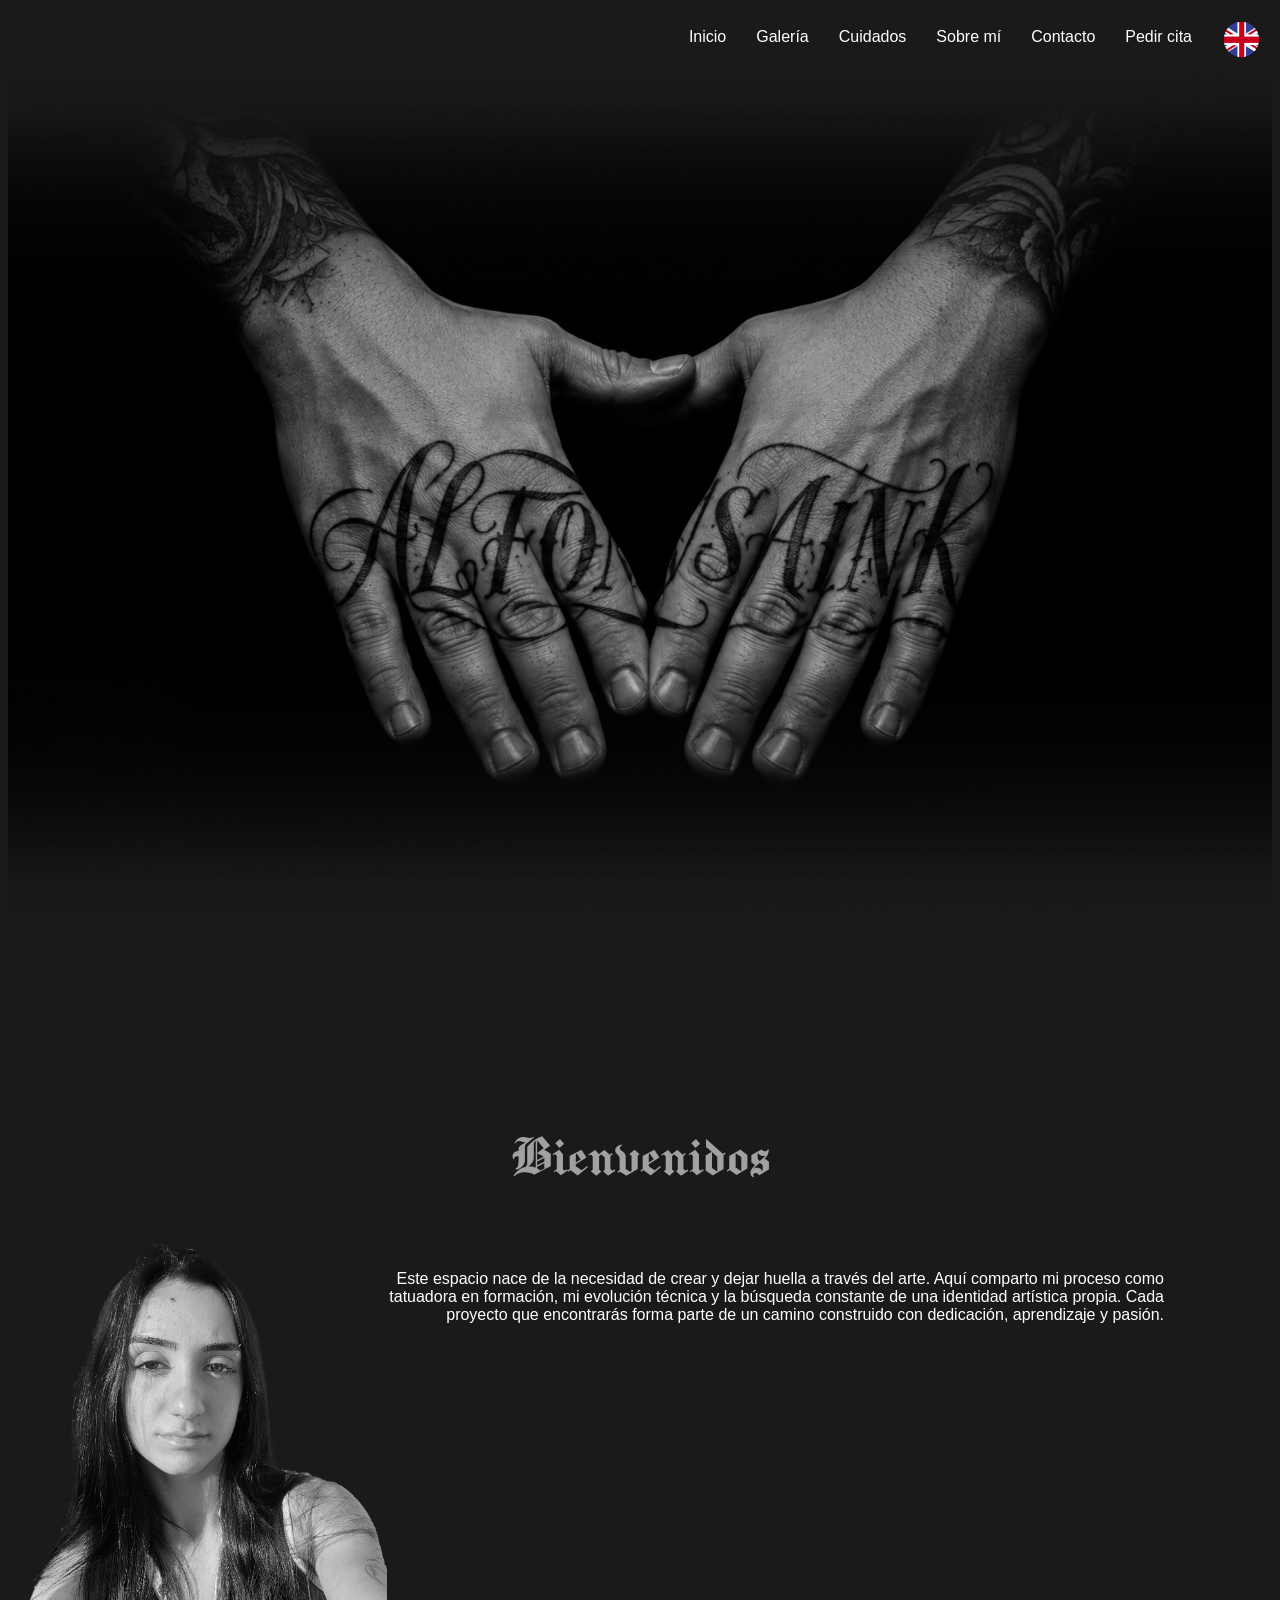
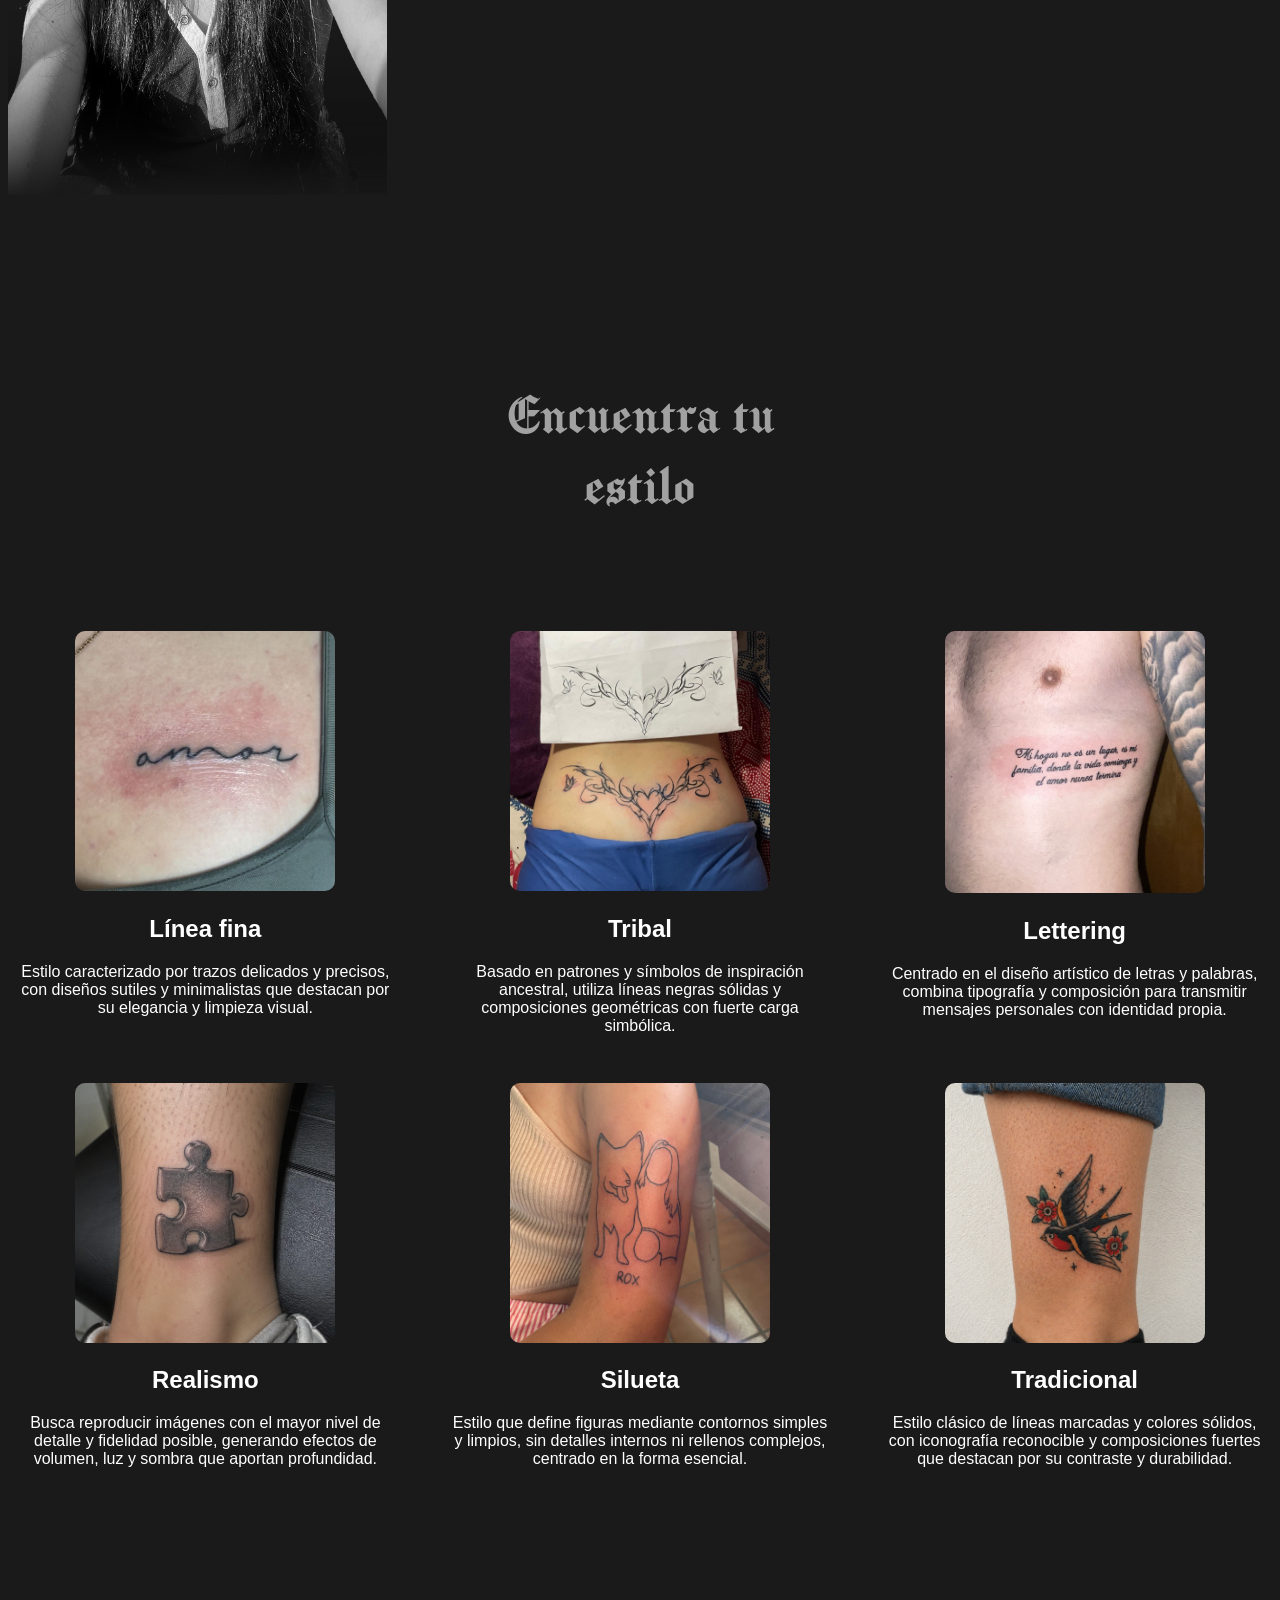
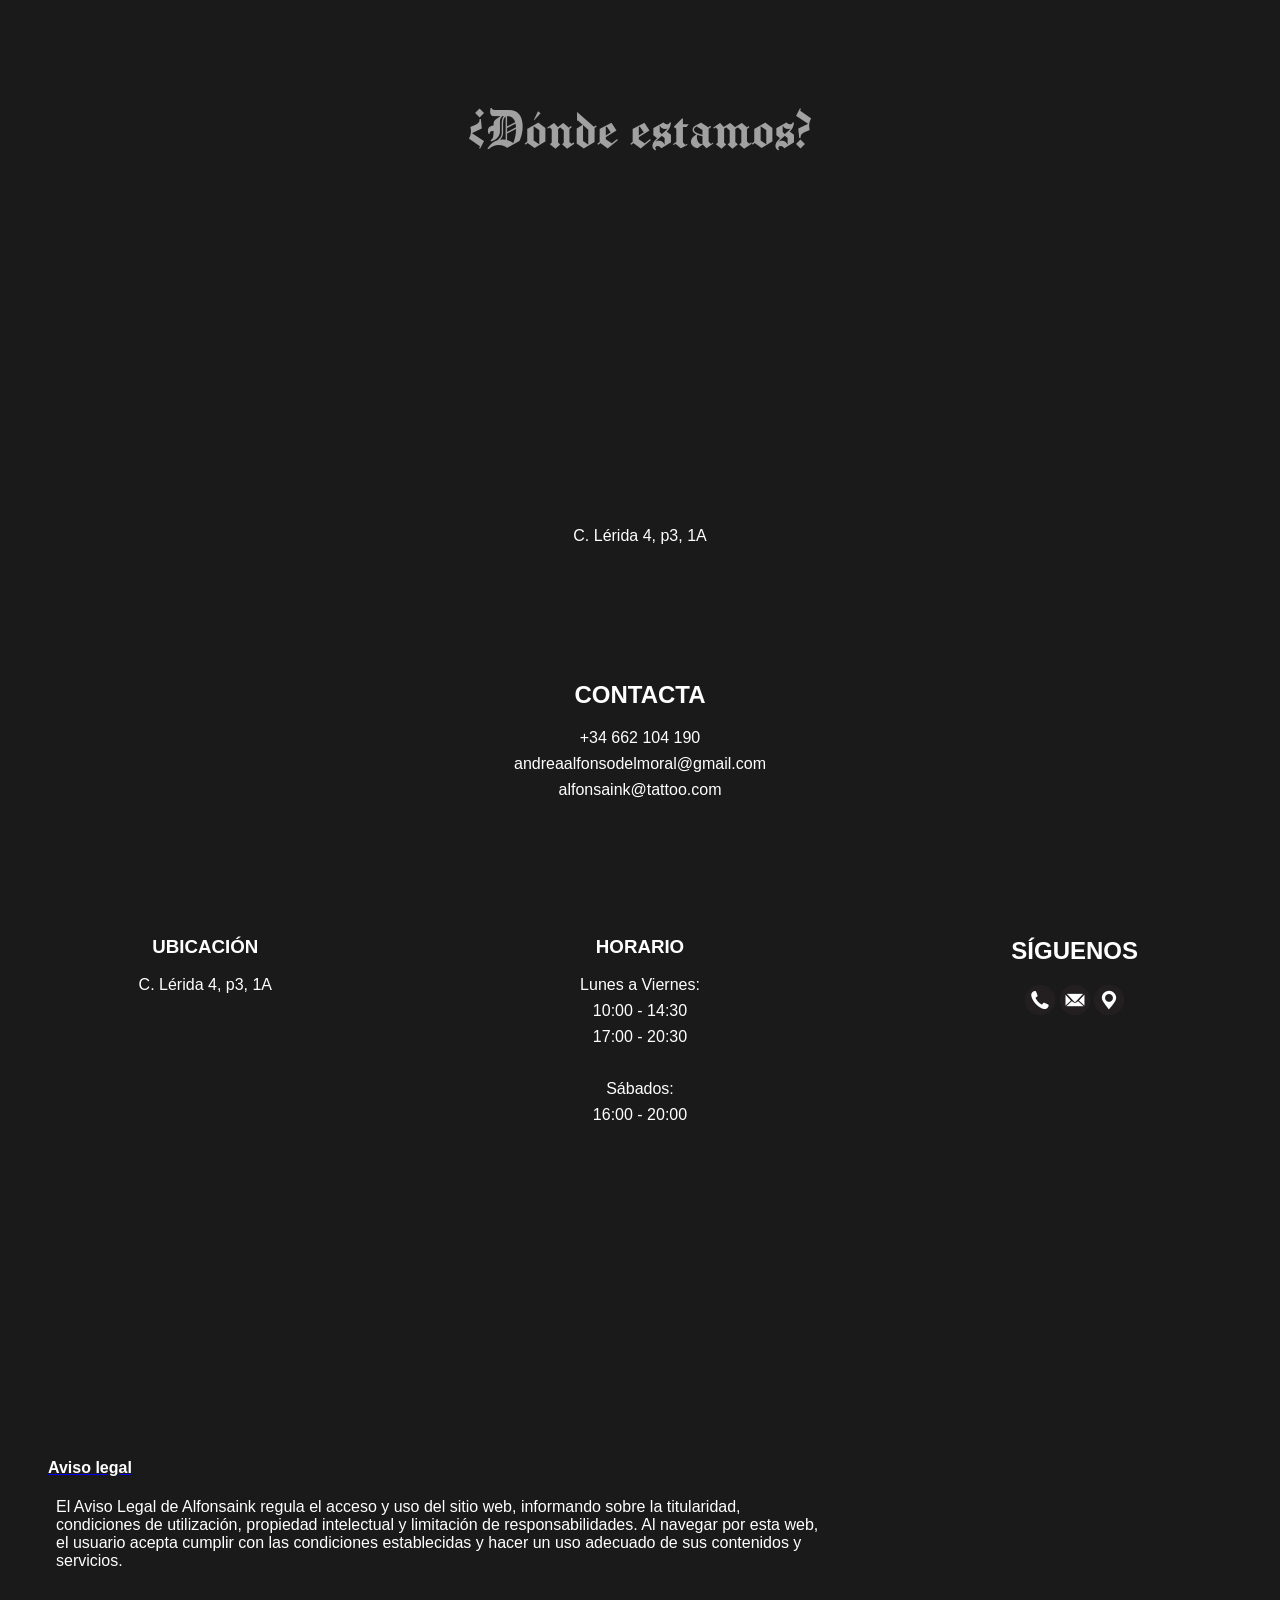
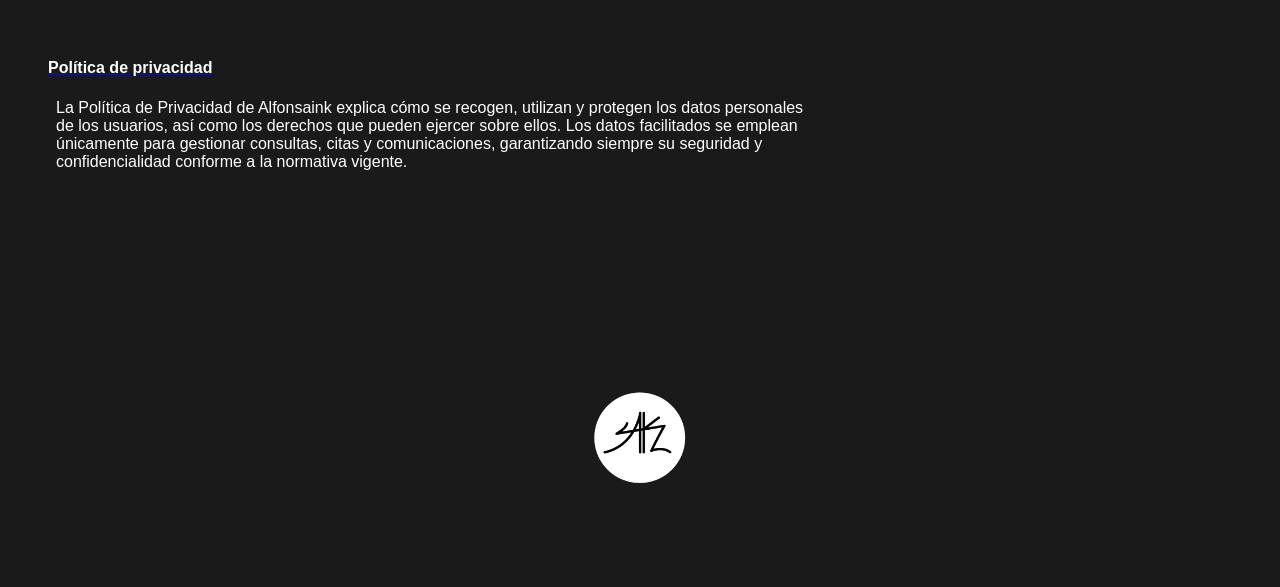
<file: index.html>
<!DOCTYPE html>
<html lang="es">

<head>
    <meta charset="UTF-8">
    <meta name="viewport" content="width=device-width, initial-scale=1.0">
    <title>alfonsaink</title>
    <link rel="stylesheet" href="CSS/estilos.css">
    <link rel="stylesheet" href="CSS/menu.css">
    <script src="JS/menu.js" defer></script>

</head>

<body>

    <header>


        <nav class="menuDesktop">
            <a href="index.html">Inicio</a>
            <a href="galeria.html">Galería</a>
            <a href="cuidados.html">Cuidados</a>
            <a href="sobre mí.html">Sobre mí</a>
            <a href="contacto.html">Contacto</a>
            <a href="pedir cita.html">Pedir cita</a>
            <a href="home.html"><img src="img/icono-english.png" alt="English" id="english"></a>
        </nav>



        <section id="menu">
            <button id="btnMenu">
                <img src="img/ham-ico.png" alt="" class="hamburguer">
            </button>
        </section>

    </header>

    <img src="img/ManosTattooAlfonsaink.png" alt="" id="manos">

    <main>
        <p id="titulo">Bienvenidos</p>


        <section id="centro">

            <img src="img/inicio b&g.png" alt="" id="yo">

            <p id="intro">Este espacio nace de la necesidad de crear y dejar huella a través del arte. Aquí comparto mi
                proceso como tatuadora en formación, mi evolución técnica y la búsqueda constante de una identidad
                artística propia. Cada proyecto que encontrarás forma parte de un camino construido con dedicación,
                aprendizaje y pasión.</p>
        </section>









        <section class="grid">

            <p id="titulo" class="estilo">Encuentra tu estilo</p>



            <section id="s1">
                <img src="img/fine line.jpg" alt="Fine line" id="fotos1">

                <h2>Línea fina</h2>

                <p>Estilo caracterizado por trazos delicados y precisos, con diseños sutiles y minimalistas que destacan
                    por
                    su elegancia y limpieza visual.</p>
            </section>


            <section id="s2">
                <img src="img/tribales.jpg" alt="" id="fotos2">
                <h2>Tribal</h2>
                <p>Basado en patrones y símbolos de inspiración ancestral, utiliza líneas negras sólidas y composiciones
                    geométricas con fuerte carga simbólica.</p>
            </section>



            <section id="s3">
                <img src="img/lettering.jpg" alt="" id="fotos3">
                <h2>Lettering</h2>
                <p>Centrado en el diseño artístico de letras y palabras, combina tipografía y composición para
                    transmitir
                    mensajes personales con identidad propia.</p>
            </section>



            <section id="s4">
                <img src="img/realista.png" alt="" id="fotos4">
                <h2>Realismo</h2>
                <p>Busca reproducir imágenes con el mayor nivel de detalle y fidelidad posible, generando efectos de
                    volumen, luz y sombra que aportan profundidad.</p>
            </section>



            <section id="s5">
                <img src="img/ilustracion.jpg" alt="" id="fotos5">
                <h2>Silueta</h2>
                <p>Estilo que define figuras mediante contornos simples y limpios, sin detalles internos ni rellenos
                    complejos, centrado en la forma esencial. </p>
            </section>



            <section id="s6">
                <img src="img/tradicional.png" alt="" id="fotos6">
                <h2>Tradicional</h2>
                <p>Estilo clásico de líneas marcadas y colores sólidos, con iconografía reconocible y composiciones
                    fuertes
                    que destacan por su contraste y durabilidad.</p>
            </section>


        </section>




        <p id="titulo">¿Dónde estamos?</p>


        <section id="s7">

            <iframe id="mapa"
                src="https://www.google.com/maps/embed?pb=!1m18!1m12!1m3!1d3135.4358898121127!2d-0.5650402242755348!3d38.19977567188141!2m3!1f0!2f0!3f0!3m2!1i1024!2i768!4f13.1!3m3!1m2!1s0xd624c58180db959%3A0x5cf94790c660f4a9!2sC.%20L%C3%A9rida%2C%204%2C%2003130%20Santa%20Pola%2C%20Alicante!5e0!3m2!1ses!2ses!4v1777373197662!5m2!1ses!2ses"
                width="400" height="300" style="border:0;" allowfullscreen="" loading="lazy"
                referrerpolicy="no-referrer-when-downgrade"></iframe>

            <p>C. Lérida 4, p3, 1A</p>
        </section>


    </main>


    <br>



    <footer>


        <section class="grid">

            <section id="f1">
                <a href="contacto.html">
                    <h2>CONTACTA</h2>
                </a>
                <p>+34 662 104 190</p>
                <p>andreaalfonsodelmoral@gmail.com</p>
                <p>alfonsaink@tattoo.com </p>
            </section>

            <br>
            <br>

            <section id="f2">
                <h3>UBICACIÓN</h3>
                <p>C. Lérida 4, p3, 1A</p>
            </section>

            <br>
            <br>

            <section id="f3">
                <h3>HORARIO</h3>
                <p>Lunes a Viernes:
                <p>10:00 - 14:30</p>
                <p>17:00 - 20:30</p>
                <br>
                <p>Sábados:</p>
                <p>16:00 - 20:00</p>
            </section>

            <br>
            <br>

            <section id="f4">
                <h2>SÍGUENOS</h2>
                <div id="rrss">
                    <img src="img/icono-telefono.png" alt="" class="rrss">
                    <img src="img/icono-mail.png" alt="" class="rrss">
                    <img src="img/icono-ubicación.png" alt="" class="rrss">
                </div>
            </section>

            <br>
            <br>







            <section id="f5">
                <a href="legal.html">
                    <h4>Aviso legal</h4>
                </a>

                <p>El Aviso Legal de Alfonsaink regula el acceso y uso del sitio web, informando sobre la
                    titularidad,
                    condiciones de utilización, propiedad intelectual y limitación de responsabilidades. Al navegar
                    por
                    esta web, el usuario acepta cumplir con las condiciones establecidas y hacer un uso adecuado de
                    sus
                    contenidos y servicios.
                </p>
            </section>

            <section id="f6">
                <a href="legal.html">
                    <h4>Política de privacidad</h4>
                </a>
                <p>La Política de Privacidad de Alfonsaink explica cómo se recogen, utilizan y protegen los datos
                    personales de los usuarios, así como los derechos que pueden ejercer sobre ellos. Los datos
                    facilitados se emplean únicamente para gestionar consultas, citas y comunicaciones, garantizando
                    siempre su seguridad y confidencialidad conforme a la normativa vigente.
                </p>
            </section>
            </div>


        </section>
    </footer>


    <a href="#top" class="volver-arriba"><img src="img/Alfonsaink_logo_blanco.png" alt="" id="logo"></a>


</body>

</html>
</file>
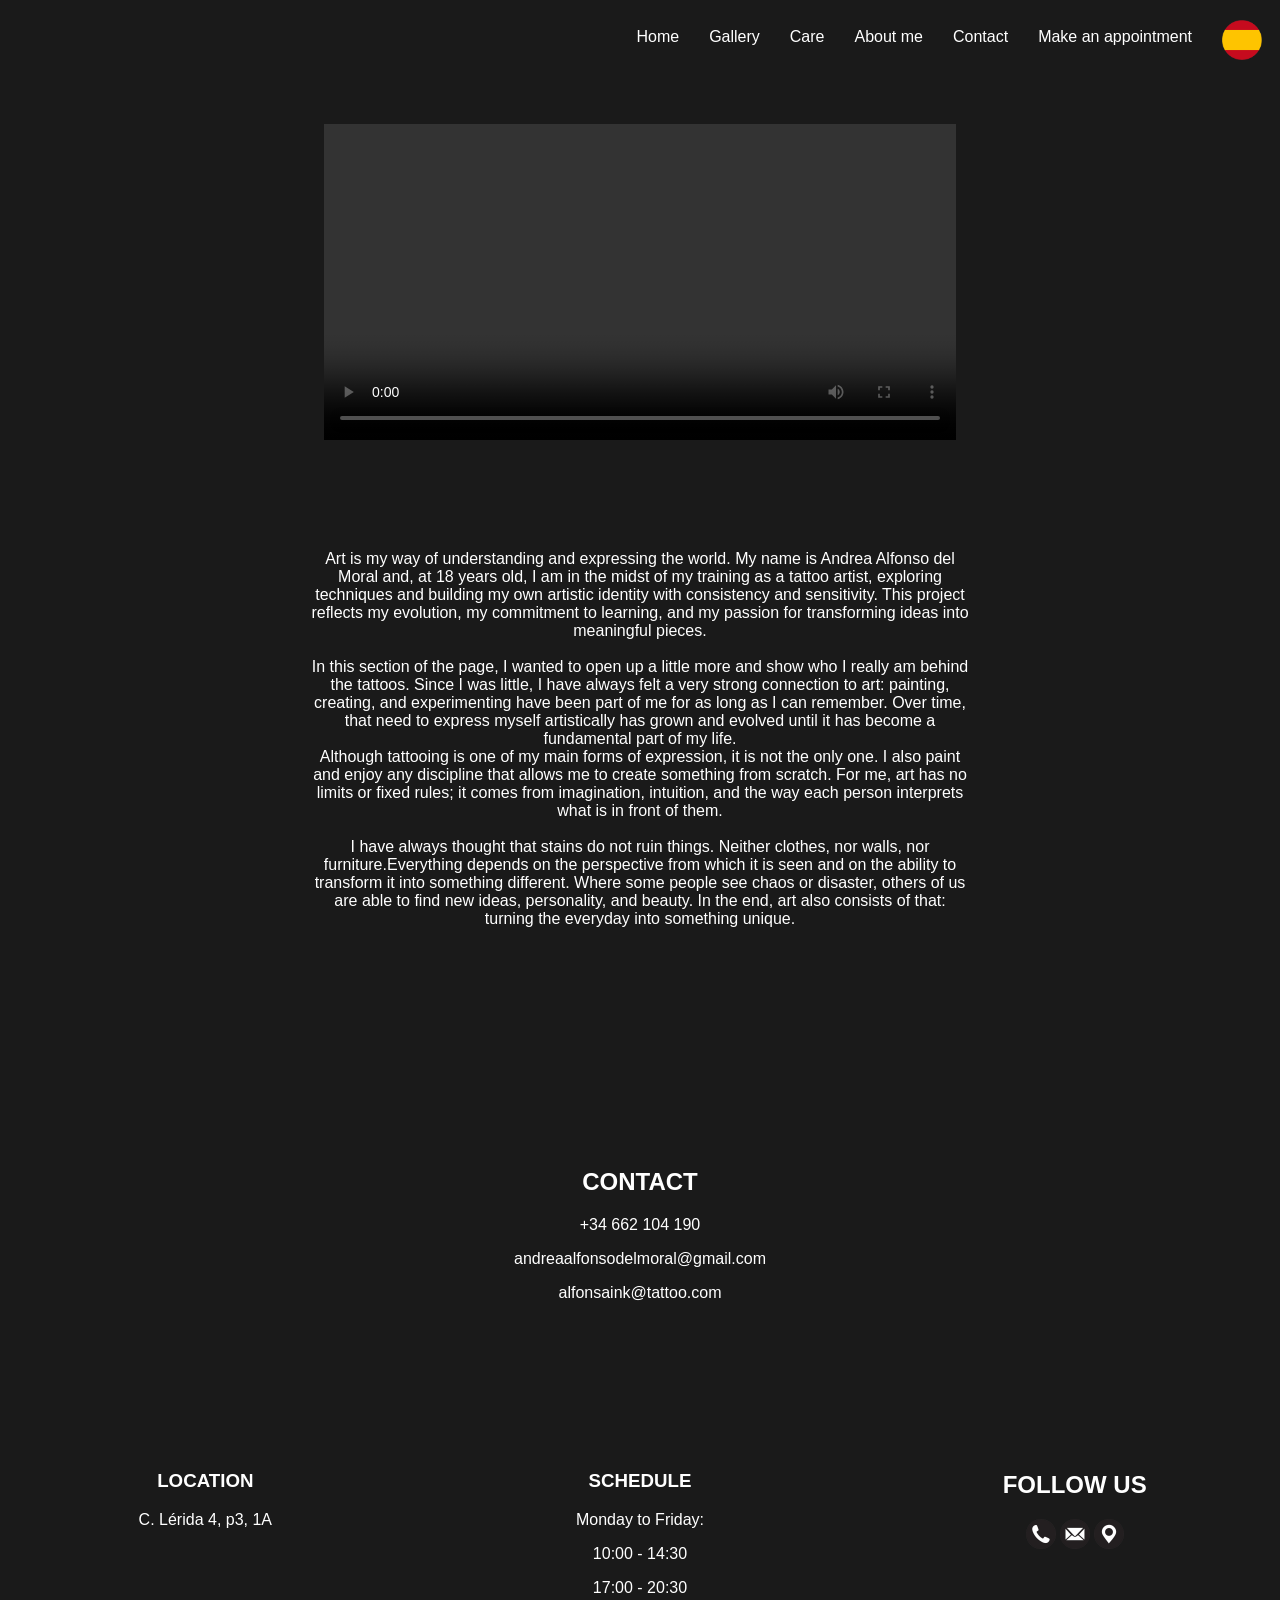
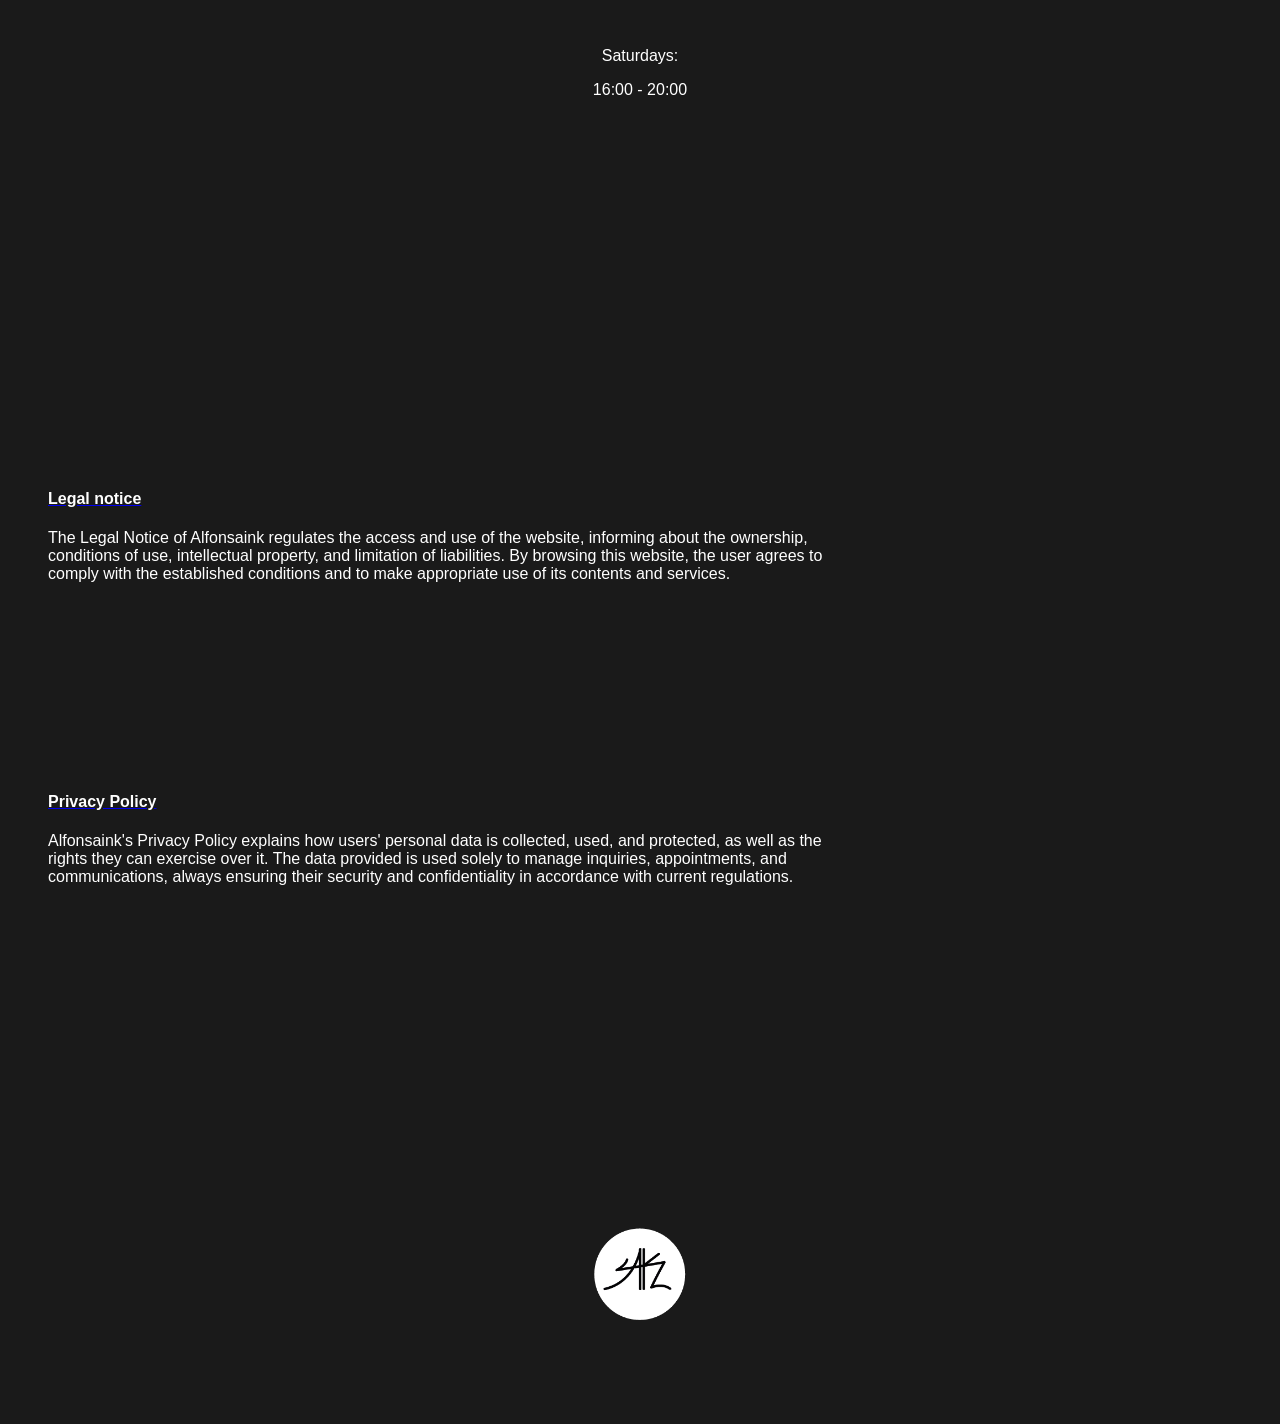
<file: about me.html>
<!DOCTYPE html>
<html lang="es">

<head>
    <meta charset="UTF-8">
    <meta name="viewport" content="width=device-width, initial-scale=1.0">
    <title>alfonsaink</title>
    <link rel="stylesheet" href="CSS/sobremi.css">
    <link rel="stylesheet" href="CSS/menu.css">
    <script src="JS/menu.js" defer></script>
    <script src="JS/carrusel.js" defer></script>

</head>

<body>

    <header>
        <nav class="menuDesktop">
            <a href="home.html">Home</a>
            <a href="gallery.html">Gallery</a>
            <a href="care.html">Care</a>
            <a href="about me.html">About me</a>
            <a href="contact.html">Contact</a>
            <a href="appointment.html">Make an appointment</a>
            <a href="sobre mí.html"><img src="img/icono-español.png" alt="English" id="english"></a>
        </nav>



        <section id="menu">
            <button id="btnMenu">
                <img src="img/ham-ico.png" alt="" class="hamburguer">
            </button>
        </section>

    </header>


    <main>

        <section id="video">

            <video src="mp4/Andrea_Alfonso_Audiovisual.mp4" id="video-ojo" autoplay controls loop>

            </video>

        </section>

        <p id="mi">Art is my way of understanding and expressing the world. My name is Andrea Alfonso del Moral and, at
            18 years old, I am in the midst of my training as a tattoo artist, exploring techniques and building my own
            artistic identity with consistency and sensitivity. This project reflects my evolution, my commitment to
            learning, and my passion for transforming ideas into meaningful pieces.
            <br><br>
            In this section of the page, I wanted to open up a little more and show who I really am behind the tattoos.
            Since I was little, I have always felt a very strong connection to art: painting, creating, and
            experimenting have been part of me for as long as I can remember. Over time, that need to express myself
            artistically has grown and evolved until it has become a fundamental part of my life.
            <br>
            Although tattooing is one of my main forms of expression, it is not the only one. I also paint and enjoy any
            discipline that allows me to create something from scratch. For me, art has no limits or fixed rules; it
            comes from imagination, intuition, and the way each person interprets what is in front of them.
            <br><br> I
            have always thought that stains do not ruin things. Neither clothes, nor walls, nor furniture.Everything depends on the perspective from which it is seen and on the ability to transform it into something different. Where some people see chaos or disaster, others of us are able to find new ideas, personality, and beauty. In the end, art also consists of that: turning the everyday into something unique.
        </p>

    </main>





    <footer>


        <section class="grid">

            <section id="f1">
                <a href="contact.html">
                    <h2>CONTACT</h2>
                </a>
                <p>+34 662 104 190</p>
                <p>andreaalfonsodelmoral@gmail.com</p>
                <p>alfonsaink@tattoo.com </p>
            </section>

            <br>
            <br>

            <section id="f2">
                <h3>LOCATION</h3>
                <p>C. Lérida 4, p3, 1A</p>
            </section>

            <br>
            <br>

            <section id="f3">
                <h3>SCHEDULE</h3>
                <p>Monday to Friday:
                <p>10:00 - 14:30</p>
                <p>17:00 - 20:30</p>
                <br>
                <p>Saturdays:</p>
                <p>16:00 - 20:00</p>
            </section>

            <br>
            <br>

            <section id="f4">
                <h2>FOLLOW US</h2>
                <div id="rrss">
                    <img src="img/icono-telefono.png" alt="" class="rrss">
                    <img src="img/icono-mail.png" alt="" class="rrss">
                    <img src="img/icono-ubicación.png" alt="" class="rrss">
                </div>
            </section>

            <br>
            <br>







            <section id="f5">
                <a href="legal.html">
                    <h4>Legal notice</h4>
                </a>

                <p>The Legal Notice of Alfonsaink regulates the access and use of the website, informing about the
                    ownership, conditions of use, intellectual property, and limitation of liabilities. By browsing this
                    website, the user agrees to comply with the established conditions and to make appropriate use of
                    its contents and services.
                </p>
            </section>

            <section id="f6">
                <a href="legal.html">
                    <h4>Privacy Policy</h4>
                </a>
                <p>Alfonsaink's Privacy Policy explains how users' personal data is collected, used, and protected, as
                    well as the rights they can exercise over it. The data provided is used solely to manage inquiries,
                    appointments, and communications, always ensuring their security and confidentiality in accordance
                    with current regulations.
                </p>
            </section>
            </div>


        </section>
    </footer>


    <a href="#top" class="volver-arriba"><img src="img/Alfonsaink_logo_blanco.png" alt="" id="logo"></a>

</body>

</html>
</file>
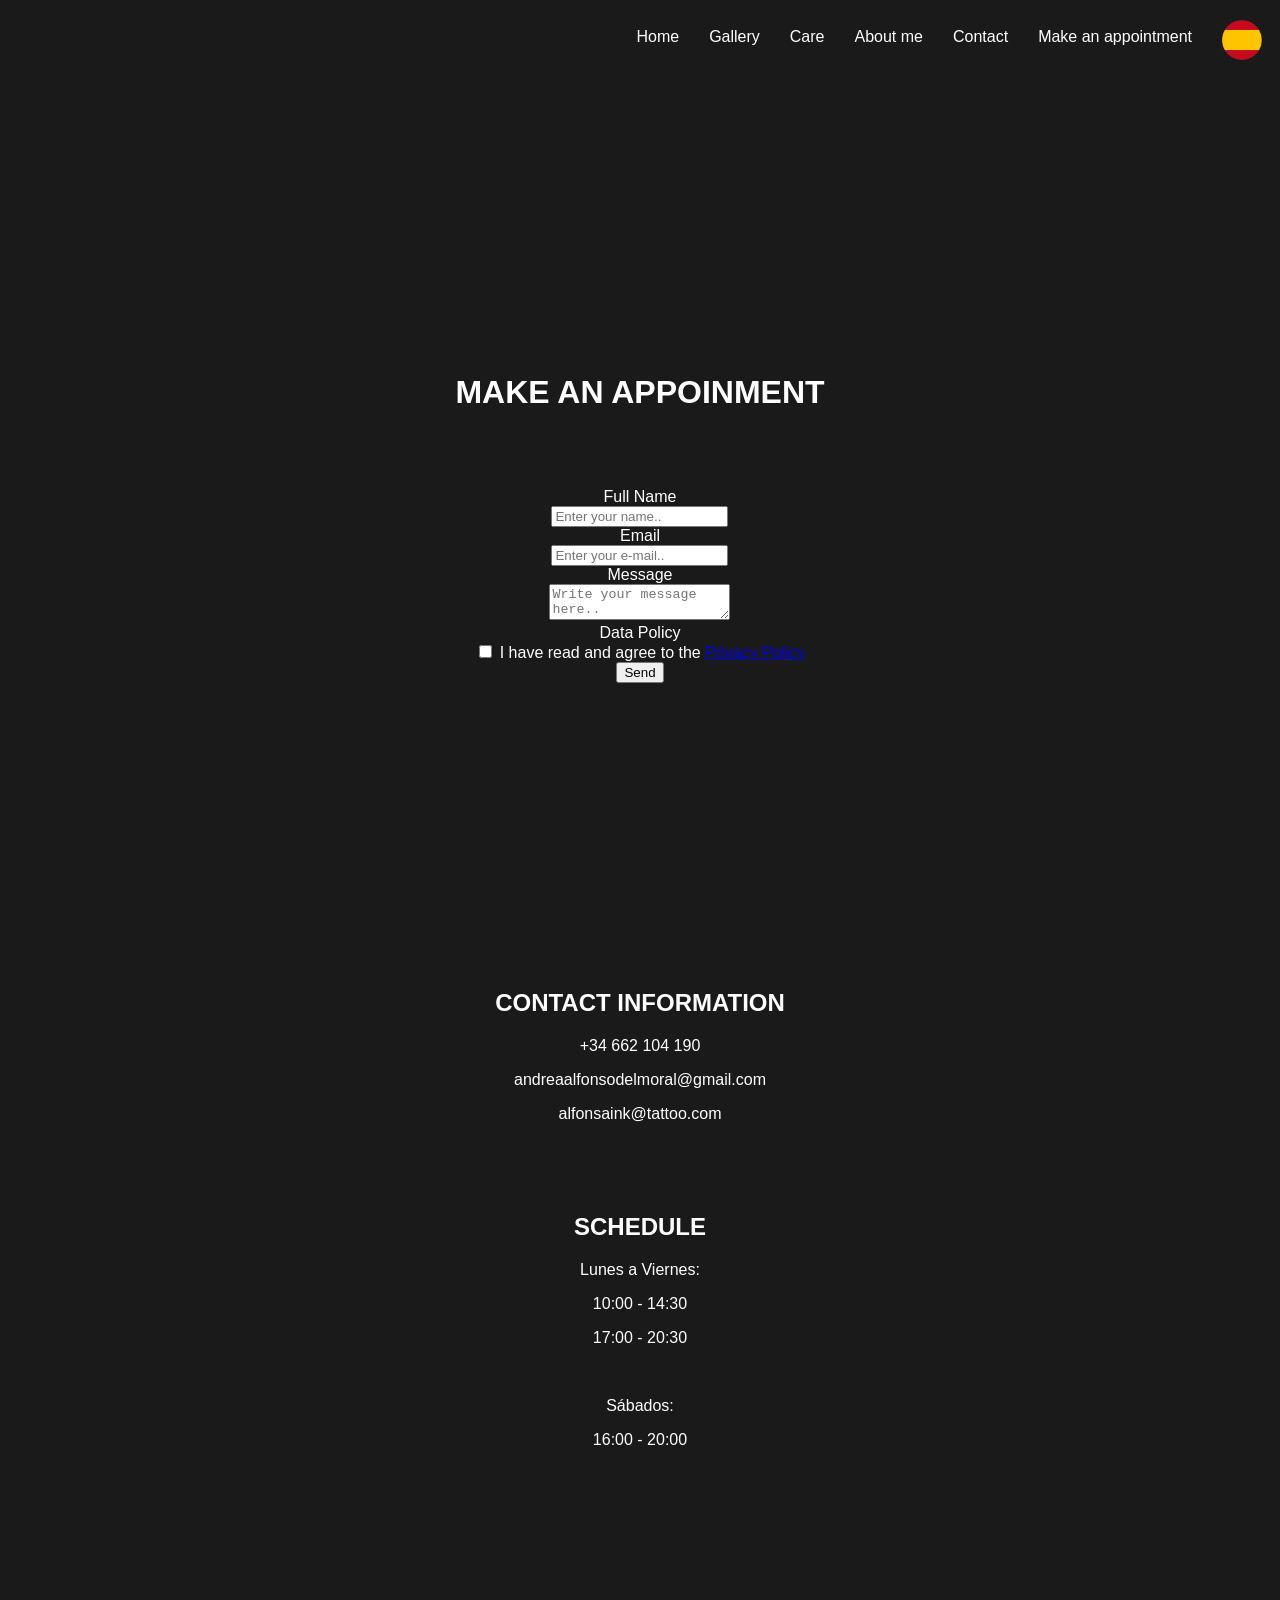
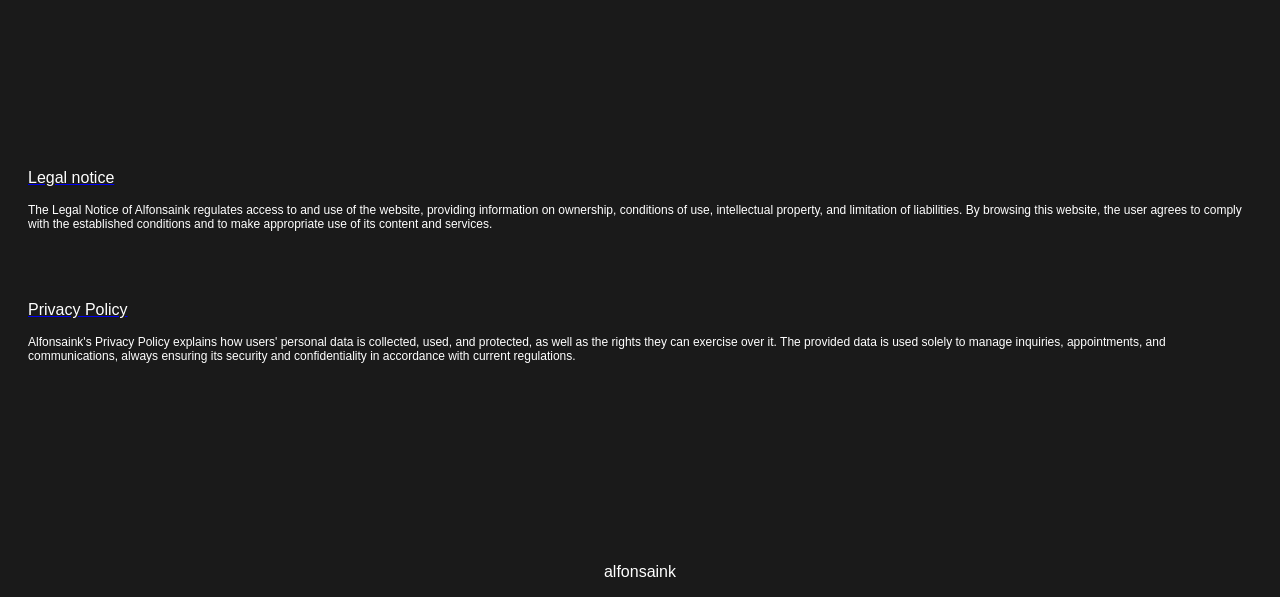
<file: appointment.html>
<!DOCTYPE html>
<html lang="es">

<head>
    <meta charset="UTF-8">
    <meta name="viewport" content="width=device-width, initial-scale=1.0">
    <title>alfonsaink</title>
    <link rel="stylesheet" href="CSS/pedircita.css">
    <link rel="stylesheet" href="CSS/menu.css">
    <script src="JS/menu.js" defer></script>
</head>

<body>
    <header>
         <nav class="menuDesktop">
            <a href="home.html">Home</a>
            <a href="gallery.html">Gallery</a>
            <a href="care.html">Care</a>
            <a href="about me.html">About me</a>
            <a href="contact.html">Contact</a>
            <a href="appointment.html">Make an appointment</a>
            <a href="pedir cita.html"><img src="img/icono-español.png" alt="English" id="english"></a>
        </nav>



        <section id="menu">
            <button id="btnMenu">
                <img src="img/ham-ico.png" alt="" class="hamburguer">
            </button>
        </section>

    </header>


    <main>
        <h1 id="contacta">MAKE AN APPOINMENT</h1>


        <br>
        <br>


        <section id="contacto">




            <form id="form1" name="form1" method="post"> </form>
            <div class="container">
                <form action="/action_page.php">
                    <div class="row">
                        <div class="col-25">
                            <label for="fname">Full Name</label>
                        </div>
                        <div class="col-75">
                            <input name="firstname" type="text" class="subject" placeholder="Enter your name..">
                        </div>
                    </div>
                    <div class="row">
                        <div class="col-25">
                            <label for="lname">Email</label>
                        </div>
                        <div class="col-75">
                            <input name="subject" type="text" class="subject" placeholder="Enter your e-mail..">
                        </div>
                    </div>
                    <div class="row">
                        <div class="col-25">
                            <label for="subject">Message</label>
                        </div>
                        <div class="col-75">
                            <textarea name="texto" class="subject" placeholder="Write your message here.."></textarea>
                        </div>
                    </div>
                    <div class="row">
                        <div class="col-25">
                            <label for="lname">Data Policy</label>
                        </div>
                        <div class="col-75" data-component="checkbox">
                            <input type="checkbox" class="form-checkbox validate[required]" id="input_10_0"
                                name="q10_politicaDe[]" value="I have read and agree to the Privacy Policy" required="">
                            <label id="label_input_10_0" for="input_10_0"> I have read and agree to the <a
                                    href="legal.html">Privacy Policy</a></label>
                        </div>
                    </div>
                    <div class="row">
                        <input type="submit" value="Send">
                    </div>
                </form>

            </div>



        </section>


    </main>


    <br>
    <br>
    <br>
    <br>
    <br>
    <br>
    <br>
    <br>
    <br>
    <br>
    <br>
    <br>


    <footer>

        <section id="footer">
            <h2>CONTACT INFORMATION</h2>
            <p>+34 662 104 190</p>
            <p>andreaalfonsodelmoral@gmail.com</p>
            <p>alfonsaink@tattoo.com</p>
        </section>



        <section id="footer">
            <h2>SCHEDULE</h2>
            <p>Lunes a Viernes:
            <p>10:00 - 14:30</p>
            <p>17:00 - 20:30</p>
            <br>
            <p>Sábados:</p>
            <p>16:00 - 20:00</p>
        </section>




        <br>
        <br>
        <br>
        <br>
        <br>
        <br>
        <br>
        <br>
        <br>
        <br>
        <br>
        <br>
        <br>
        <br>
        <br>
        <br>

        <section class="pol">
            <a href="legal.html">
                <p>Legal notice</p>
            </a>
            <p class="t">The Legal Notice of Alfonsaink regulates access to and use of the website, providing
                information on ownership, conditions of use, intellectual property, and limitation of liabilities. By
                browsing this website, the user agrees to comply with the established conditions and to make appropriate
                use of its content and services.
            </p>
        </section>

        <section class="pol">
            <a href="legal.html">
                <p>Privacy Policy</p>
            </a>
            <p class="t">

                Alfonsaink's Privacy Policy explains how users' personal data is collected, used, and protected, as well
                as the rights they can exercise over it. The provided data is used solely to manage inquiries,
                appointments, and communications, always ensuring its security and confidentiality in accordance with
                current regulations.
            </p>
        </section>

       




    </footer>

    <p class="alfonsaink">alfonsaink</p>
</body>

</html>
</file>
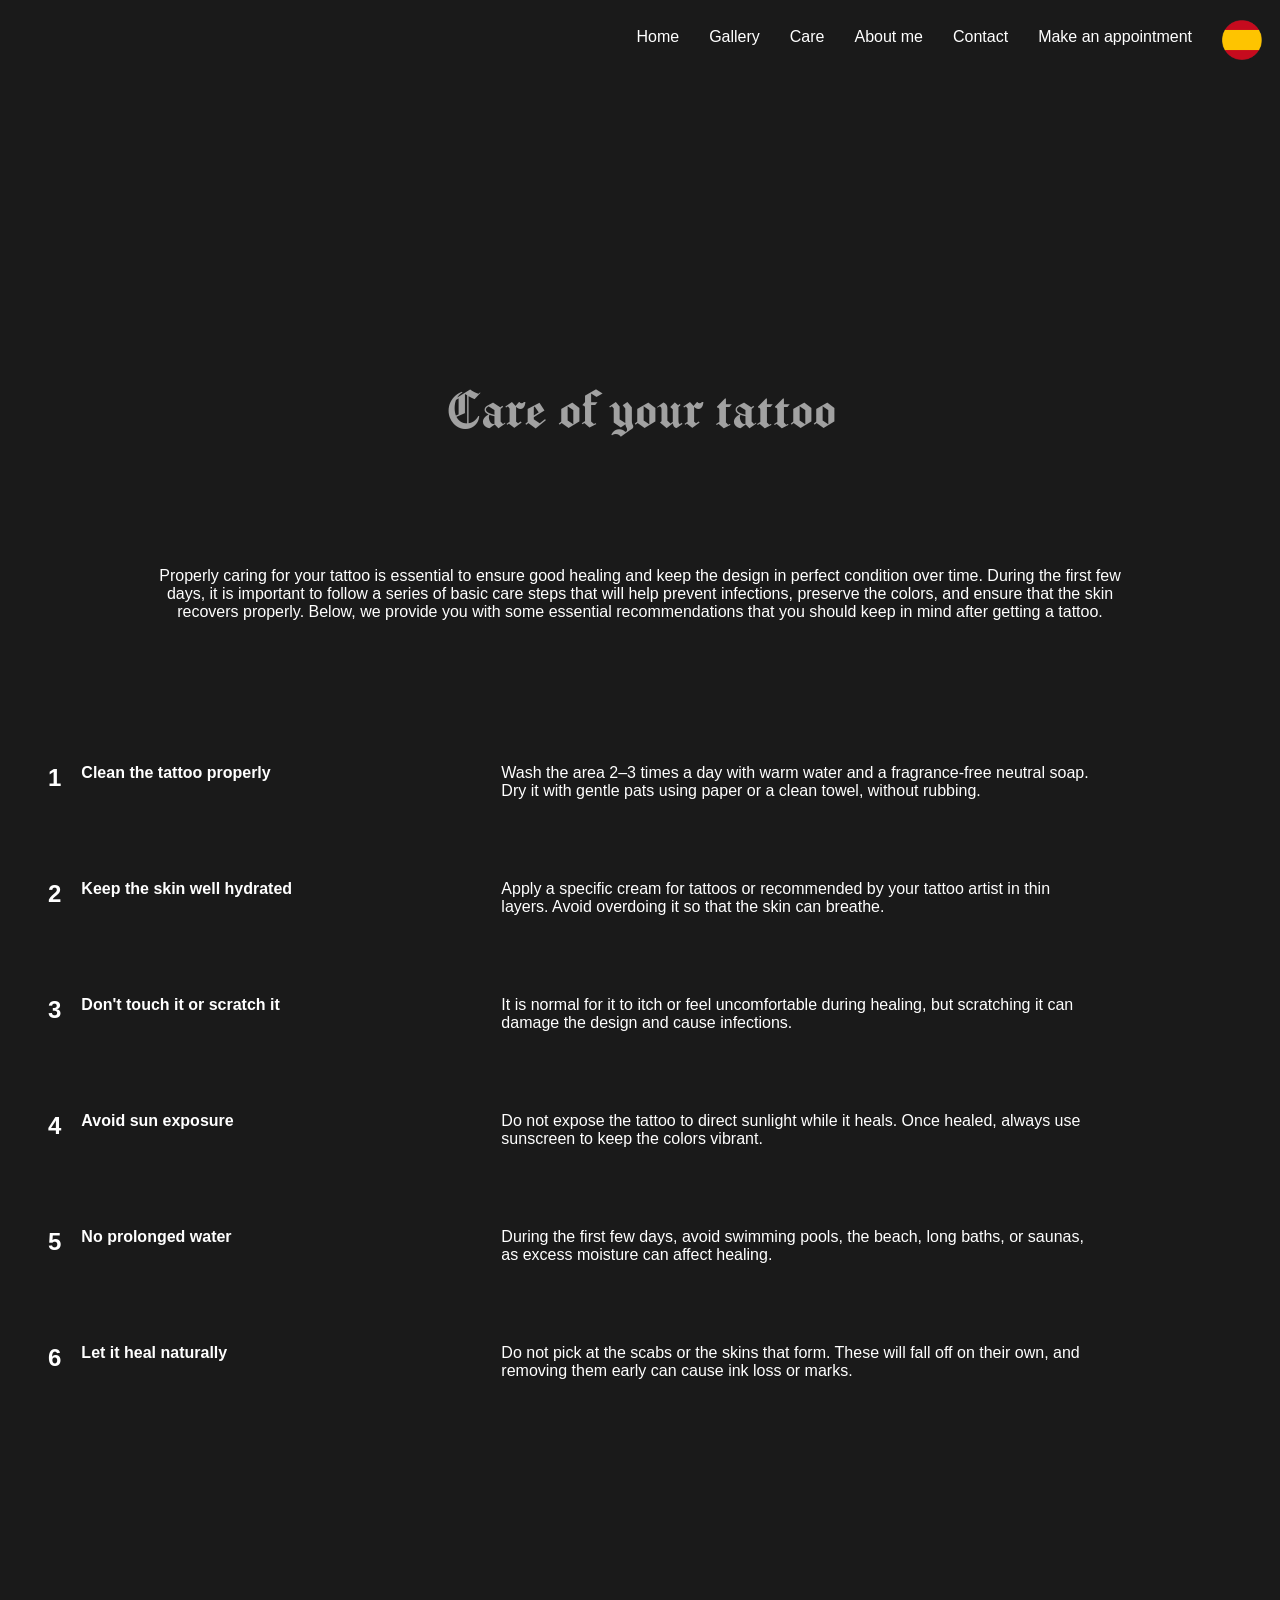
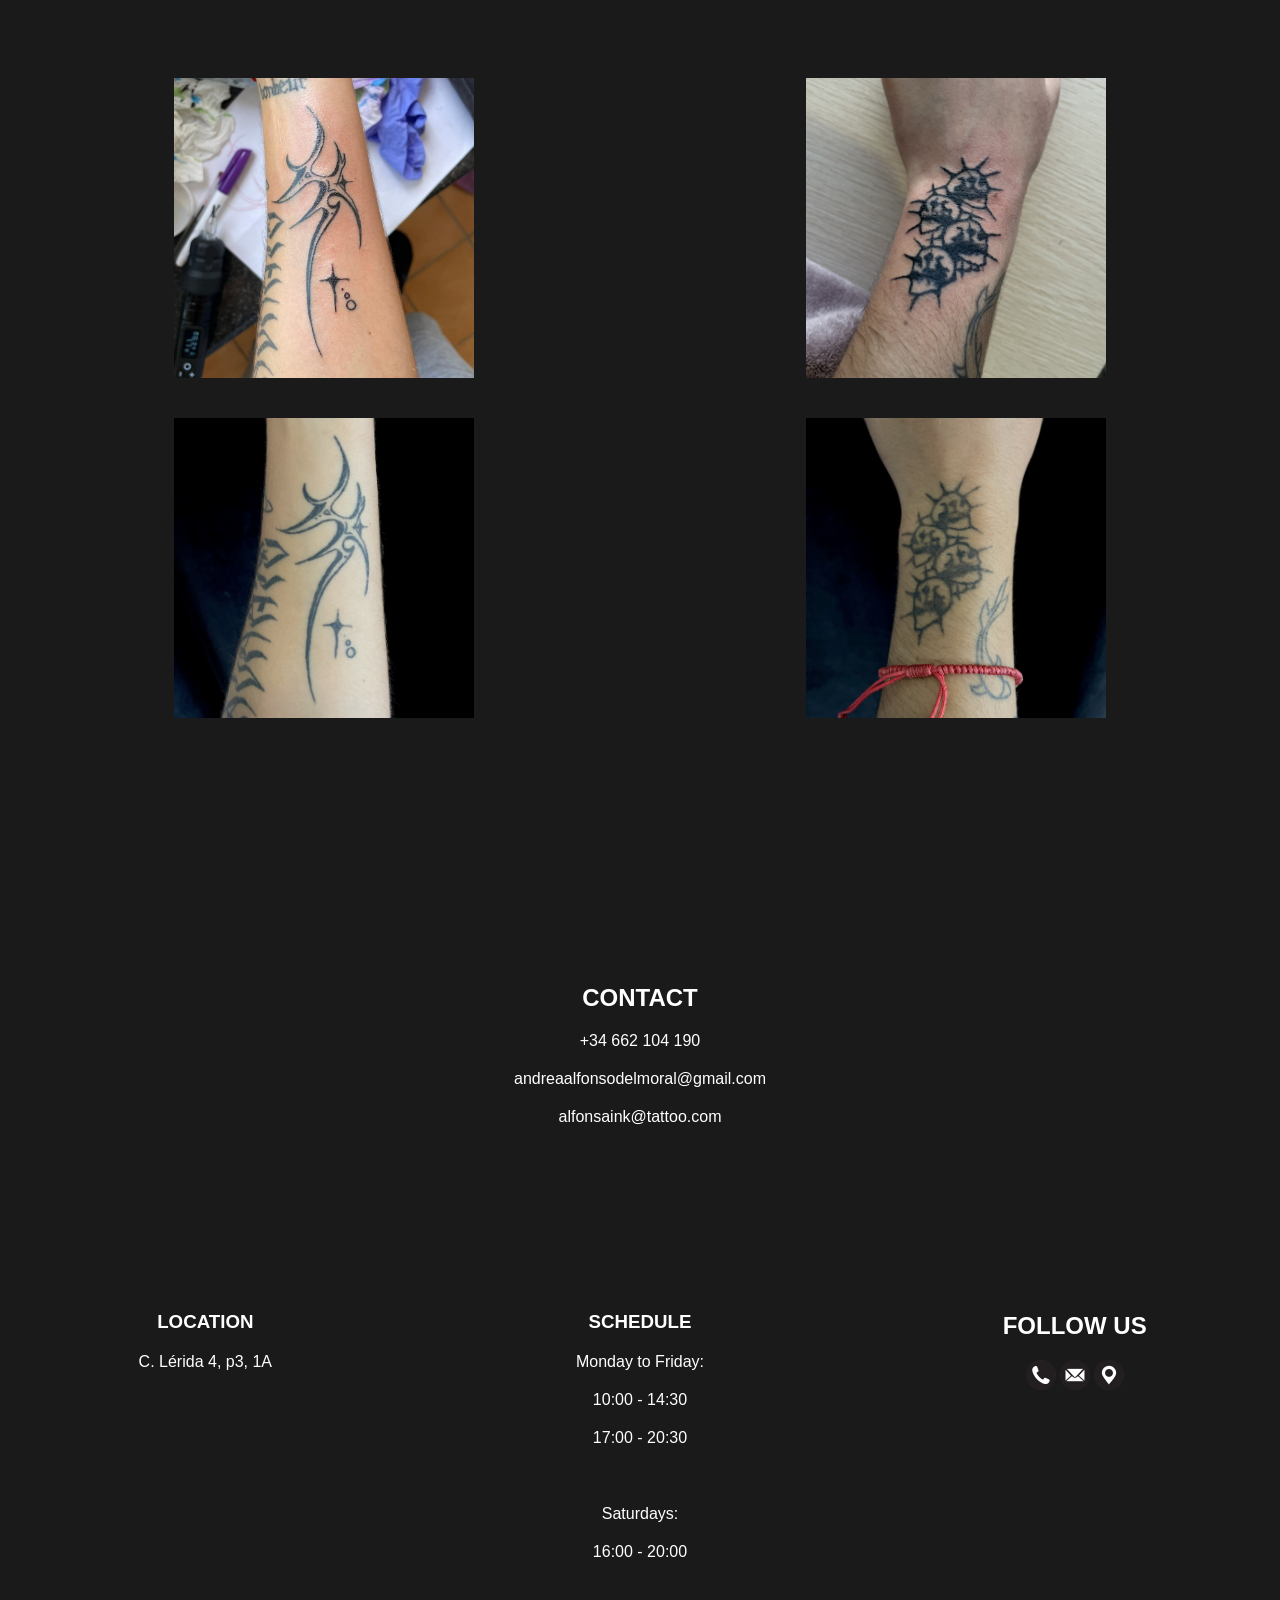
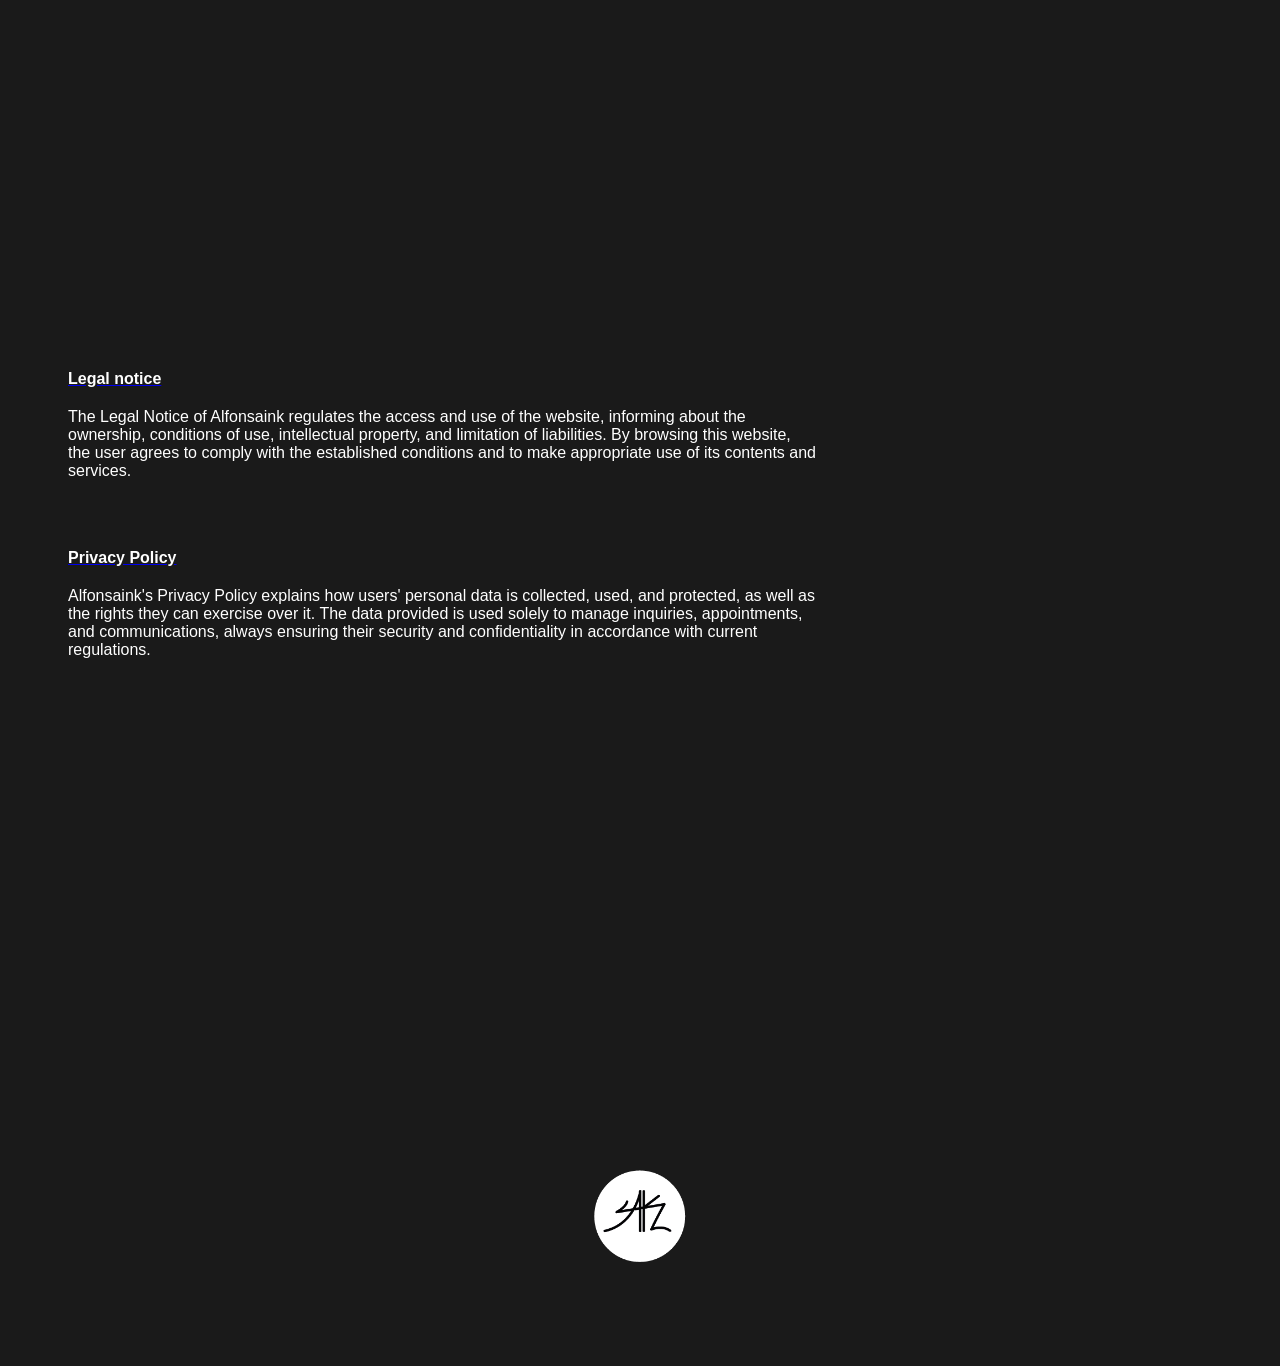
<file: care.html>
<!DOCTYPE html>
<html lang="es">

<head>
    <meta charset="UTF-8">
    <meta name="viewport" content="width=device-width, initial-scale=1.0">
    <title>alfonsaink</title>
    <link rel="stylesheet" href="CSS/cuidados.css">
    <link rel="stylesheet" href="CSS/menu.css">
    <script src="JS/menu.js" defer></script>
</head>

<body>

    <header>
          <nav class="menuDesktop">
            <a href="home.html">Home</a>
            <a href="gallery.html">Gallery</a>
            <a href="care.html">Care</a>
            <a href="about me.html">About me</a>
            <a href="contact.html">Contact</a>
            <a href="appointment.html">Make an appointment</a>
            <a href="cuidados.html"><img src="img/icono-español.png" alt="English" id="english"></a>
        </nav>




        <section id="menu">
            <button id="btnMenu">
                <img src="img/ham-ico.png" alt="" class="hamburguer">
            </button>
        </section>

    </header>

    <p id="titulo">Care of your tattoo</p>

    <section id="centro">



        <p class="intro">
            Properly caring for your tattoo is essential to ensure good healing and keep the design in perfect condition over time. During the first few days, it is important to follow a series of basic care steps that will help prevent infections, preserve the colors, and ensure that the skin recovers properly. Below, we provide you with some essential recommendations that you should keep in mind after getting a tattoo.
        </p>
    </section>


    <main>

        <section id="contenedor">

            <section id="s1">
                <h2>1</h2>
                <h4>Clean the tattoo properly</h4>
                <p>Wash the area 2–3 times a day with warm water and a fragrance-free neutral soap. Dry it with gentle pats using paper or a clean towel, without rubbing.</p>
            </section>


            <section id="s2">
                <h2>2</h2>
                <h4>Keep the skin well hydrated</h4>
                <p>Apply a specific cream for tattoos or recommended by your tattoo artist in thin layers. Avoid overdoing it so that the skin can breathe.</p>
            </section>



            <section id="s3">
                <h2>3</h2>
                <h4>Don't touch it or scratch it</h4>
                <p>It is normal for it to itch or feel uncomfortable during healing, but scratching it can damage the design and cause infections.</p>
            </section>




            <section id="s4">
                <h2>4</h2>
                <h4>Avoid sun exposure</h4>
                <p>Do not expose the tattoo to direct sunlight while it heals. Once healed, always use sunscreen to keep the colors vibrant.</p>
            </section>




            <section id="s5">
                <h2>5</h2>
                <h4>No prolonged water</h4>
                <p>During the first few days, avoid swimming pools, the beach, long baths, or saunas, as excess moisture can affect healing.</p>
            </section>




            <section id="s6">
                <h2>6</h2>
                <h4>Let it heal naturally</h4>
                <p>Do not pick at the scabs or the skins that form. These will fall off on their own, and removing them early can cause ink loss or marks.</p>
            </section>

        </section>

        <br>
        
        <section id="grid">

            
            <p>JUST MADE</p>
            <section id="s7">
                <img src="img/recien-hecho.jpg" alt="Recién hecho" class="img-cuidados">
            </section>

            <p>CURED</p>
            <section id="s8">
                <img src="img/curado.jpg" alt="Curado" class="img-cuidados">
            </section>

            <br>
            <br>

            <p>JUST MADE</p>
            <section id="s9">
                <img src="img/recien-hecho2.jpg" alt="Recién hecho" class="img-cuidados">
            </section>

            <p>CURED</p>
            <section id="s10">
                <img src="img/curado2.jpg" alt="Curado" class="img-cuidados">
            </section>

        </section>


    </main>




   <footer>


        <section class="grid">

            <section id="f1">
                <a href="contact.html">
                    <h2>CONTACT</h2>
                </a>
                <p>+34 662 104 190</p>
                <p>andreaalfonsodelmoral@gmail.com</p>
                <p>alfonsaink@tattoo.com </p>
            </section>

            <br>
            <br>

            <section id="f2">
                <h3>LOCATION</h3>
                <p>C. Lérida 4, p3, 1A</p>
            </section>

            <br>
            <br>

            <section id="f3">
                <h3>SCHEDULE</h3>
                <p>Monday to Friday:
                <p>10:00 - 14:30</p>
                <p>17:00 - 20:30</p>
                <br>
                <p>Saturdays:</p>
                <p>16:00 - 20:00</p>
            </section>

            <br>
            <br>

            <section id="f4">
                <h2>FOLLOW US</h2>
                <div id="rrss">
                    <img src="img/icono-telefono.png" alt="" class="rrss">
                    <img src="img/icono-mail.png" alt="" class="rrss">
                    <img src="img/icono-ubicación.png" alt="" class="rrss">
                </div>
            </section>

            <br>
            <br>







            <section id="f5">
                <a href="legal.html">
                    <h4>Legal notice</h4>
                </a>

                <p>The Legal Notice of Alfonsaink regulates the access and use of the website, informing about the ownership, conditions of use, intellectual property, and limitation of liabilities. By browsing this website, the user agrees to comply with the established conditions and to make appropriate use of its contents and services.
                </p>
            </section>

            <section id="f6">
                <a href="legal.html">
                    <h4>Privacy Policy</h4>
                </a>
                <p>Alfonsaink's Privacy Policy explains how users' personal data is collected, used, and protected, as well as the rights they can exercise over it. The data provided is used solely to manage inquiries, appointments, and communications, always ensuring their security and confidentiality in accordance with current regulations.
                </p>
            </section>
            </div>


        </section>
    </footer>


    <a href="#top" class="volver-arriba"><img src="img/Alfonsaink_logo_blanco.png" alt="" id="logo"></a>

</body>

</html>
</file>
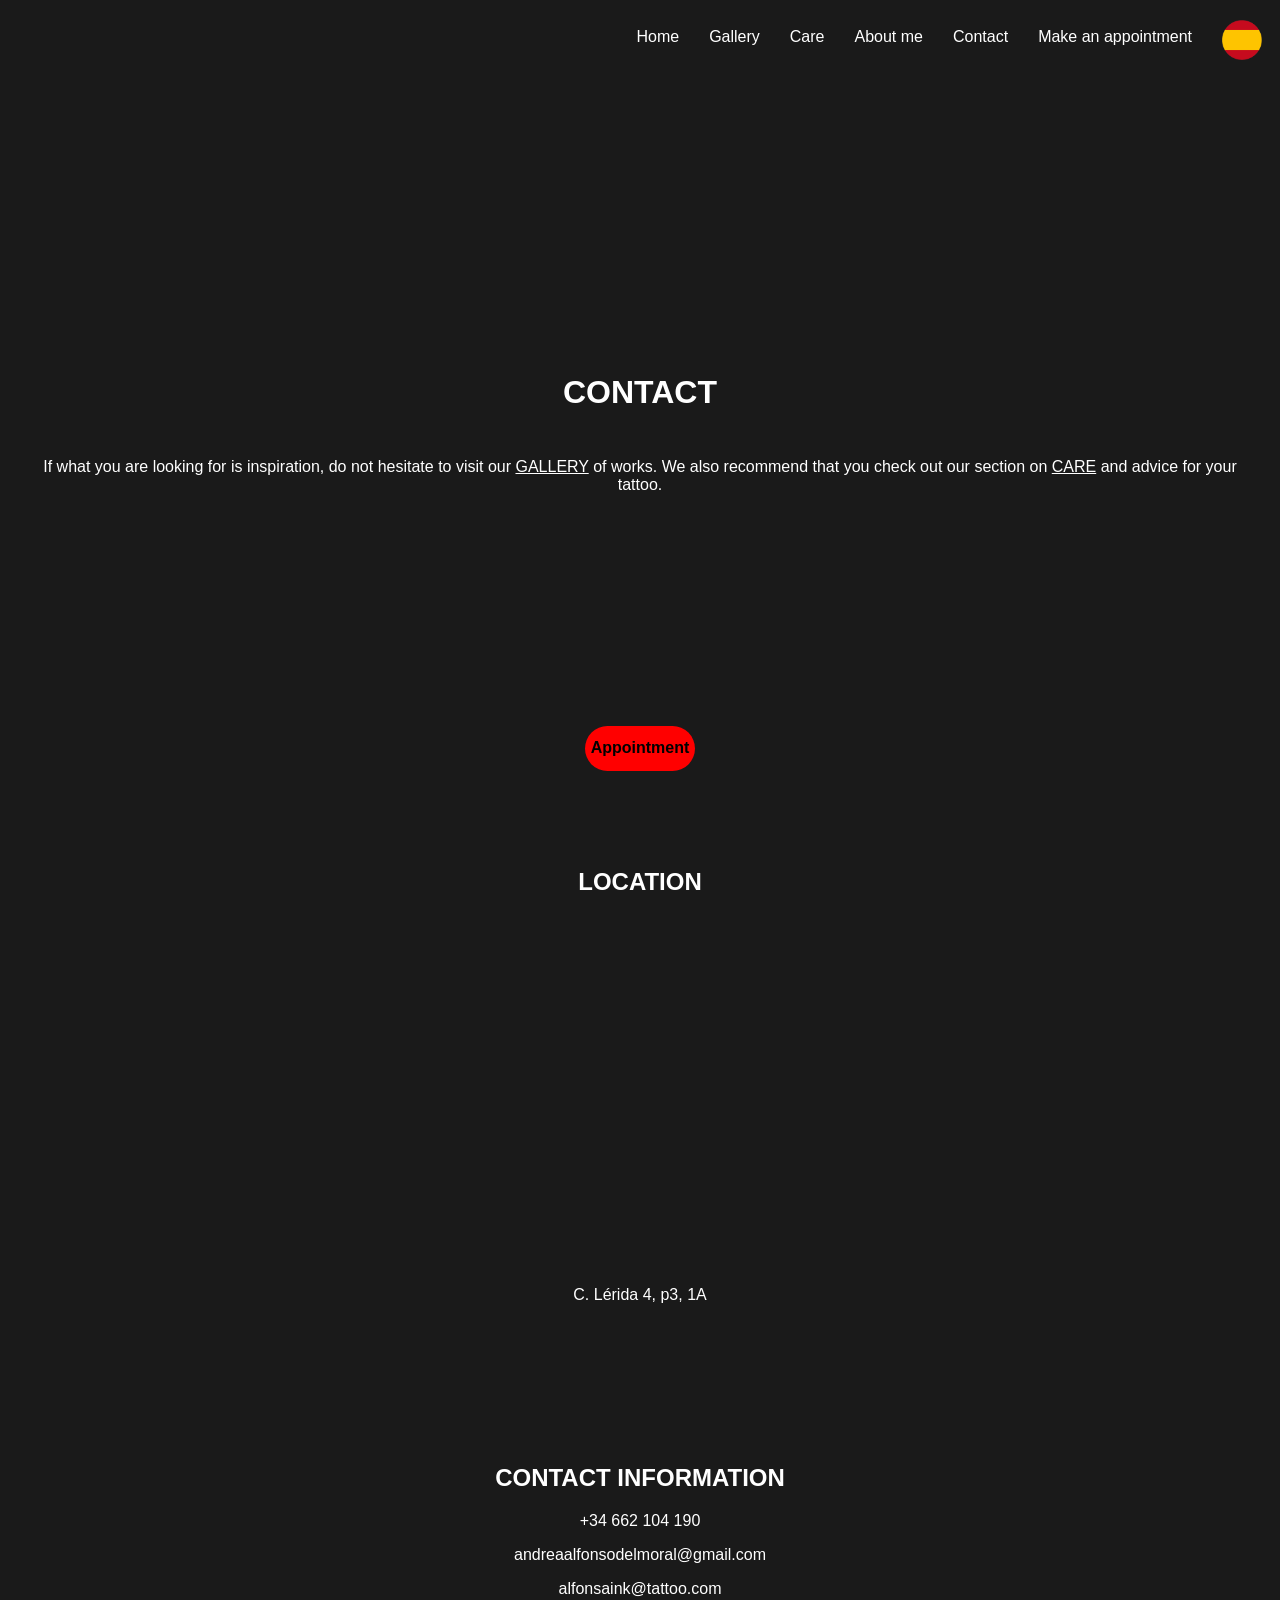
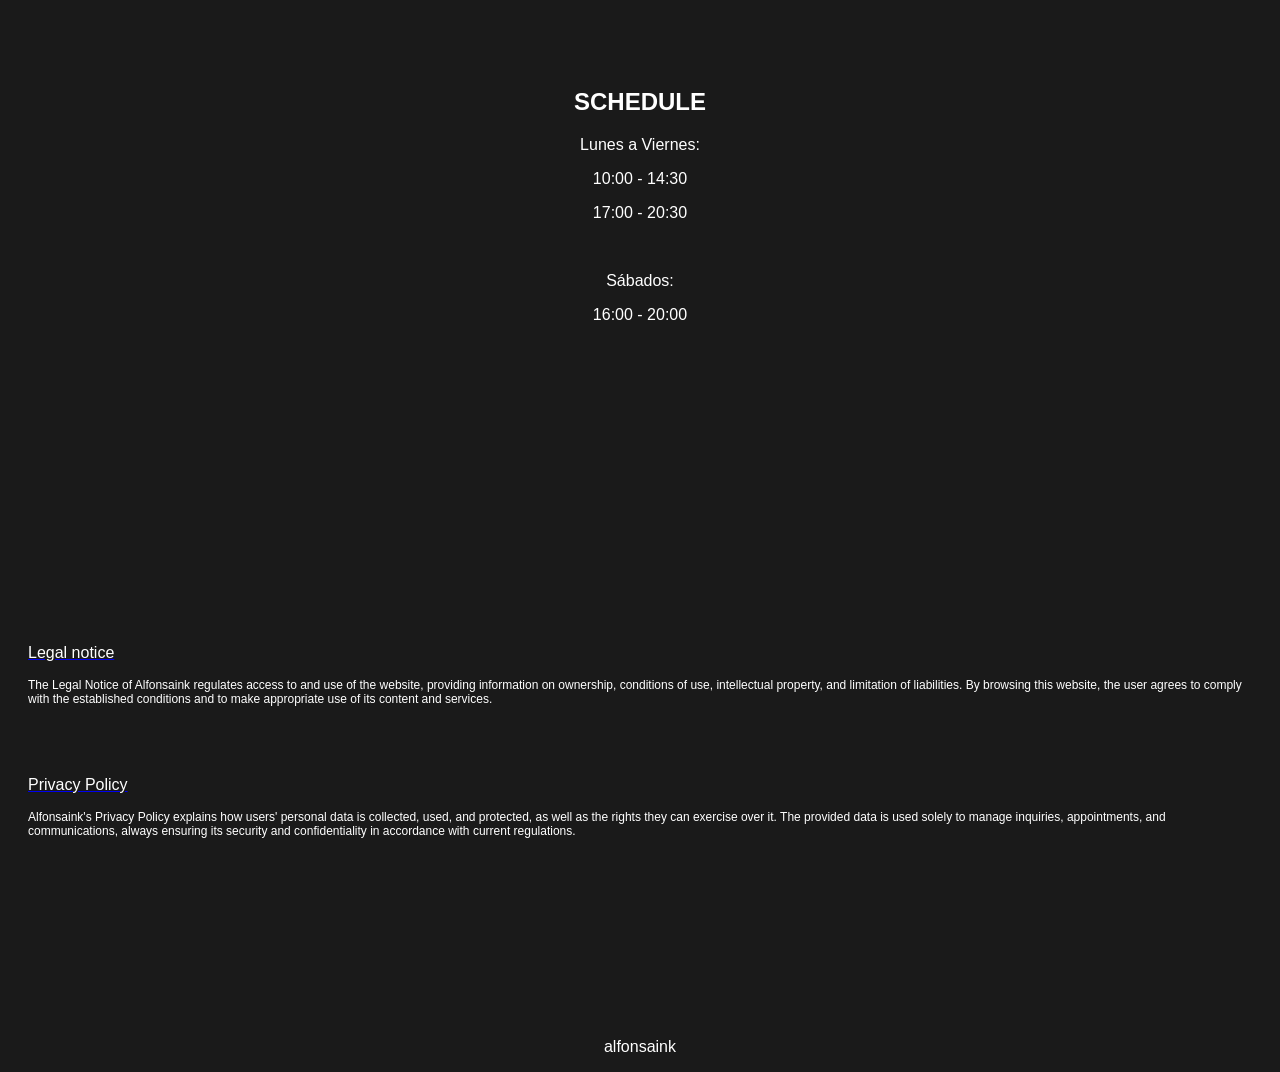
<file: contact.html>
<!DOCTYPE html>
<html lang="es">

<head>
    <meta charset="UTF-8">
    <meta name="viewport" content="width=device-width, initial-scale=1.0">
    <title>alfonsaink</title>
    <link rel="stylesheet" href="CSS/contacto.css">
    <link rel="stylesheet" href="CSS/menu.css">
    <script src="JS/menu.js" defer></script>
</head>

<body>

    <header>
        <nav class="menuDesktop">
            <a href="home.html">Home</a>
            <a href="gallery.html">Gallery</a>
            <a href="care.html">Care</a>
            <a href="about me.html">About me</a>
            <a href="contact.html">Contact</a>
            <a href="appointment.html">Make an appointment</a>
            <a href="contacto.html"><img src="img/icono-español.png" alt="English" id="english"></a>
        </nav>





        <section id="menu">
            <button id="btnMenu">
                <img src="img/ham-ico.png" alt="" class="hamburguer">
            </button>
        </section>

    </header>


    <main>
        <h1 id="contacta">CONTACT</h1>


        <p class="princ">
            If what you are looking for is inspiration, do not hesitate to visit our <a href="gallery.html"
                class="botones-contacto">GALLERY</a> of works. We also recommend that you check out our section on <a
                href="care.html" class="botones-contacto">CARE</a> and advice for your tattoo.
        </p>


        <div id="contenedor-cita">
            <a href="appointment.html">
                <h4 class="cita">Appointment</h4>
            </a>
        </div>


        <br>
        <br>


        <h2 id="ubi">LOCATION</h2>


        <section id="s7">
            <iframe id="mapa"
                src="https://www.google.com/maps/embed?pb=!1m18!1m12!1m3!1d3135.4358898121127!2d-0.5650402242755348!3d38.19977567188141!2m3!1f0!2f0!3f0!3m2!1i1024!2i768!4f13.1!3m3!1m2!1s0xd624c58180db959%3A0x5cf94790c660f4a9!2sC.%20L%C3%A9rida%2C%204%2C%2003130%20Santa%20Pola%2C%20Alicante!5e0!3m2!1ses!2ses!4v1777373197662!5m2!1ses!2ses"
                width="400" height="300" style="border:0;" allowfullscreen="" loading="lazy"
                referrerpolicy="no-referrer-when-downgrade"></iframe>

            <p>C. Lérida 4, p3, 1A</p>
        </section>


    </main>


    <br>
    <br>
    <br>


    <footer>

        <section id="footer">
            <h2>CONTACT INFORMATION</h2>
            <p>+34 662 104 190</p>
            <p>andreaalfonsodelmoral@gmail.com</p>
            <p>alfonsaink@tattoo.com</p>
        </section>



        <section id="footer">
            <h2>SCHEDULE</h2>
            <p>Lunes a Viernes:
            <p>10:00 - 14:30</p>
            <p>17:00 - 20:30</p>
            <br>
            <p>Sábados:</p>
            <p>16:00 - 20:00</p>
        </section>





        <br>
        <br>
        <br>
        <br>
        <br>
        <br>
        <br>
        <br>
        <br>
        <br>
        <br>
        <br>
        <br>
        <br>
        <br>
        <br>

        <section class="pol">
            <a href="legal.html">
                <p>Legal notice</p>
            </a>
            <p class="t">The Legal Notice of Alfonsaink regulates access to and use of the website, providing
                information on ownership, conditions of use, intellectual property, and limitation of liabilities. By
                browsing this website, the user agrees to comply with the established conditions and to make appropriate
                use of its content and services.
            </p>
        </section>

        <section class="pol">
            <a href="legal.html">
                <p>Privacy Policy</p>
            </a>
            <p class="t">

                Alfonsaink's Privacy Policy explains how users' personal data is collected, used, and protected, as well
                as the rights they can exercise over it. The provided data is used solely to manage inquiries,
                appointments, and communications, always ensuring its security and confidentiality in accordance with
                current regulations.
            </p>
        </section>

       




    </footer>

    <p class="alfonsaink">alfonsaink</p>
</body>

</html>
</file>
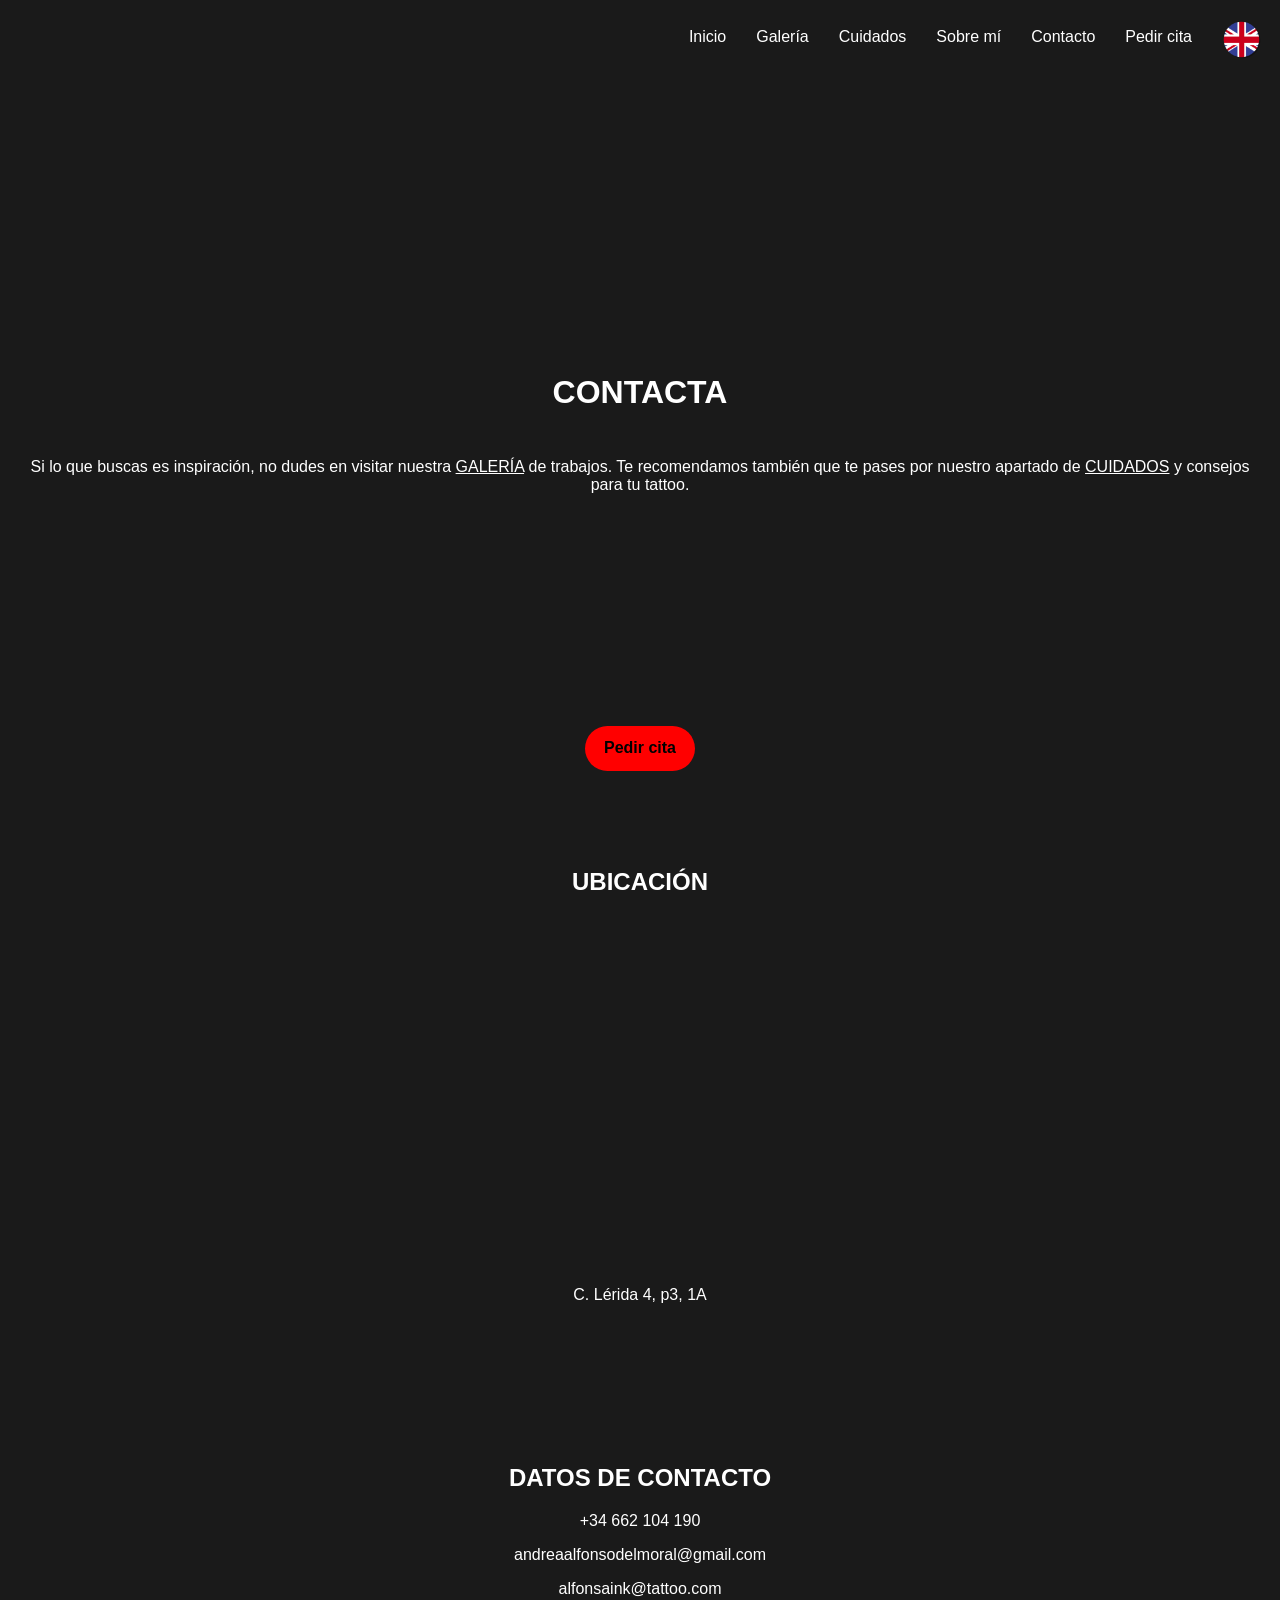
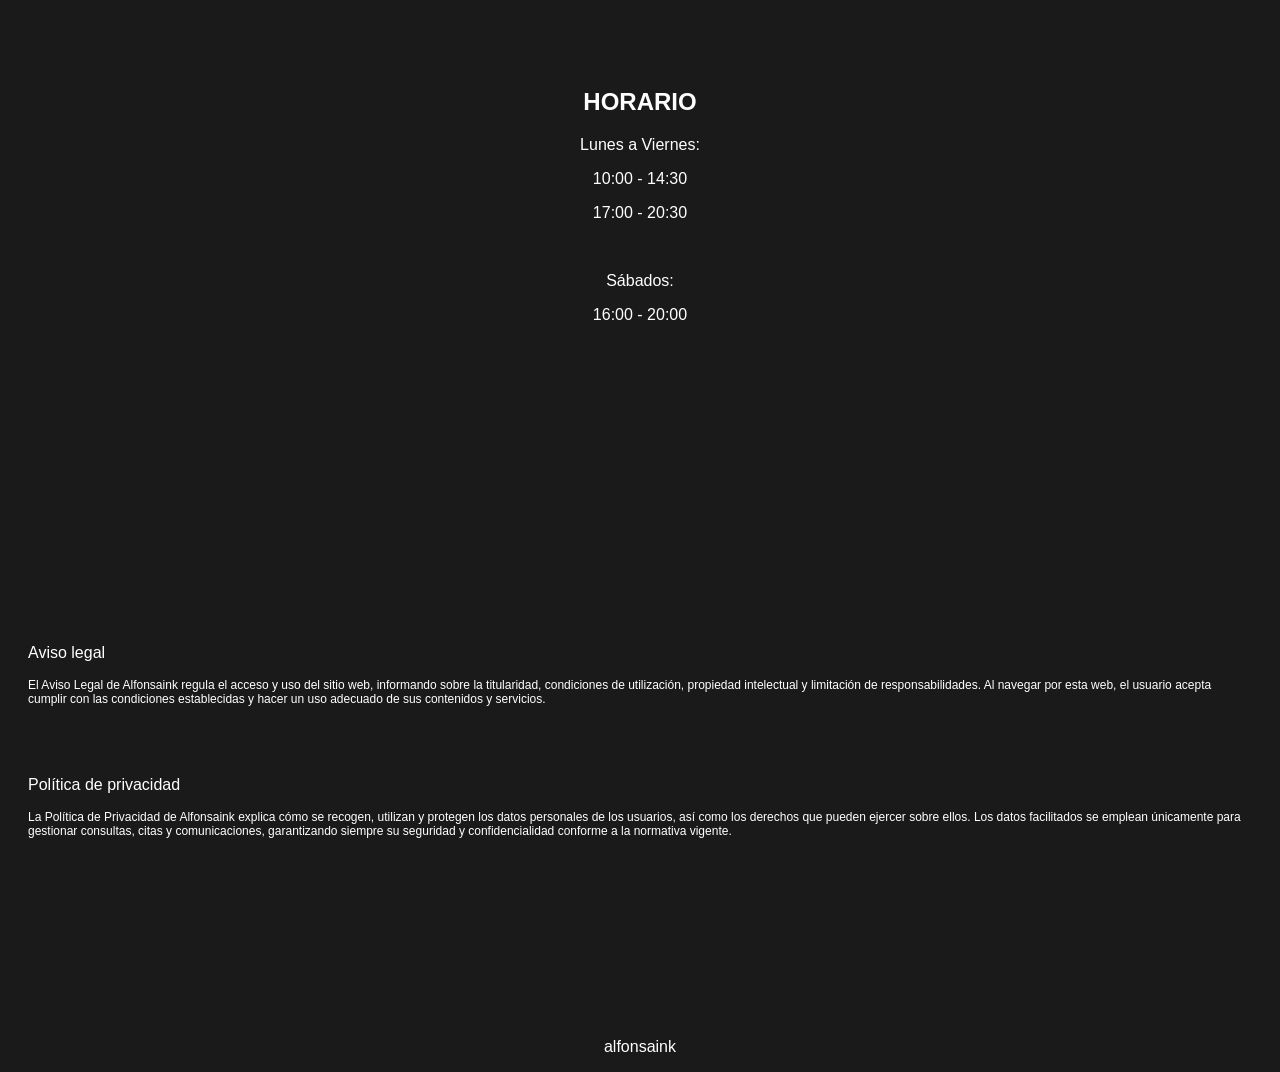
<file: contacto.html>
<!DOCTYPE html>
<html lang="es">

<head>
    <meta charset="UTF-8">
    <meta name="viewport" content="width=device-width, initial-scale=1.0">
    <title>alfonsaink</title>
    <link rel="stylesheet" href="CSS/contacto.css">
    <link rel="stylesheet" href="CSS/menu.css">
    <script src="JS/menu.js" defer></script>
</head>

<body>

    <header>
        <nav class="menuDesktop">
            <a href="index.html">Inicio</a>
            <a href="galeria.html">Galería</a>
            <a href="cuidados.html">Cuidados</a>
            <a href="sobre mí.html">Sobre mí</a>
            <a href="contacto.html">Contacto</a>
            <a href="pedir cita.html">Pedir cita</a>
            <a href="contact.html"><img src="img/icono-english.png" alt="English" id="english"></a>
        </nav>



        <section id="menu">
            <button id="btnMenu">
                <img src="img/ham-ico.png" alt="" class="hamburguer">
            </button>
        </section>

    </header>


    <main>
        <h1 id="contacta">CONTACTA</h1>


        <p class="princ">
            Si lo que buscas es inspiración, no dudes en visitar
            nuestra <a href="galeria.html" class="botones-contacto">GALERÍA</a> de trabajos.
            Te recomendamos también que te pases por nuestro
            apartado de <a href="cuidados.html" class="botones-contacto">CUIDADOS</a> y consejos para tu tattoo.
        </p>


        <div id="contenedor-cita">
            <a href="pedir cita.html">
                <h4 class="cita">Pedir cita</h4>
            </a>
        </div>


        <br>
        <br>


        <h2 id="ubi">UBICACIÓN</h2>


        <section id="s7">
            <iframe id="mapa"
                src="https://www.google.com/maps/embed?pb=!1m18!1m12!1m3!1d3135.4358898121127!2d-0.5650402242755348!3d38.19977567188141!2m3!1f0!2f0!3f0!3m2!1i1024!2i768!4f13.1!3m3!1m2!1s0xd624c58180db959%3A0x5cf94790c660f4a9!2sC.%20L%C3%A9rida%2C%204%2C%2003130%20Santa%20Pola%2C%20Alicante!5e0!3m2!1ses!2ses!4v1777373197662!5m2!1ses!2ses"
                width="400" height="300" style="border:0;" allowfullscreen="" loading="lazy"
                referrerpolicy="no-referrer-when-downgrade"></iframe>

            <p>C. Lérida 4, p3, 1A</p>
        </section>


    </main>


    <br>
    <br>
    <br>


    <footer>

        <section id="footer">
            <h2>DATOS DE CONTACTO</h2>
              <p>+34 662 104 190</p>
                <p>andreaalfonsodelmoral@gmail.com</p>
                <p>alfonsaink@tattoo.com </p> 
        </section>



        <section id="footer">
            <h2>HORARIO</h2>
            <p>Lunes a Viernes:
            <p>10:00 - 14:30</p>
            <p>17:00 - 20:30</p>
            <br>
            <p>Sábados:</p>
            <p>16:00 - 20:00</p>
        </section>




        <br>
        <br>
        <br>
        <br>
        <br>
        <br>
        <br>
        <br>
        <br>
        <br>
        <br>
        <br>
        <br>
        <br>
        <br>
        <br>

        <section class="pol">
            <a href="legal.html">
                <p>Aviso legal</p>
            </a>
            <p class="t">El Aviso Legal de Alfonsaink regula el acceso y uso del sitio web, informando sobre la
                titularidad, condiciones de utilización, propiedad intelectual y limitación de responsabilidades. Al
                navegar por esta web, el usuario acepta cumplir con las condiciones establecidas y hacer un uso adecuado
                de sus contenidos y servicios.
            </p>
        </section>

        <section class="pol">
            <a href="legal.html">
                <p>Política de privacidad</p>
            </a>
            <p class="t">La Política de Privacidad de Alfonsaink explica cómo se recogen, utilizan y protegen los datos
                personales de los usuarios, así como los derechos que pueden ejercer sobre ellos. Los datos facilitados
                se emplean únicamente para gestionar consultas, citas y comunicaciones, garantizando siempre su
                seguridad y confidencialidad conforme a la normativa vigente.
            </p>
        </section>

       



    </footer>

    <p class="alfonsaink">alfonsaink</p>
</body>

</html>
</file>
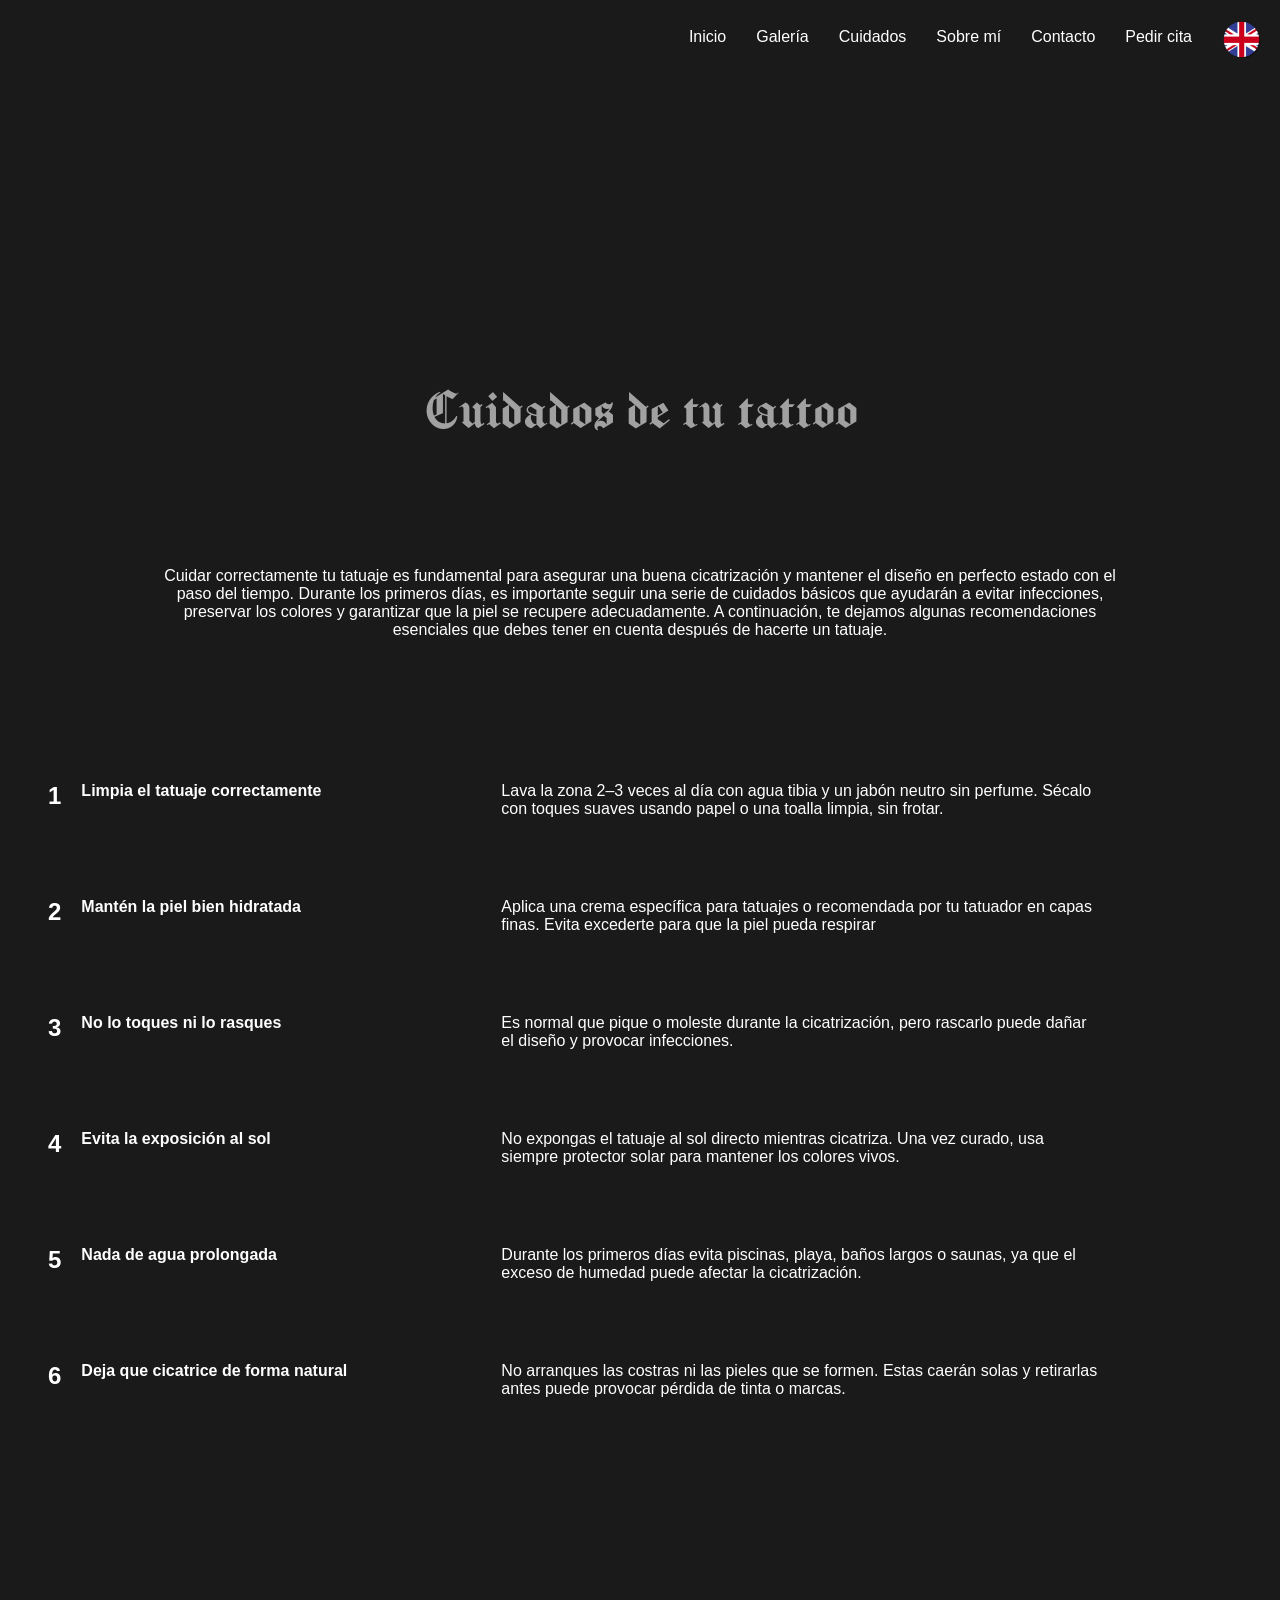
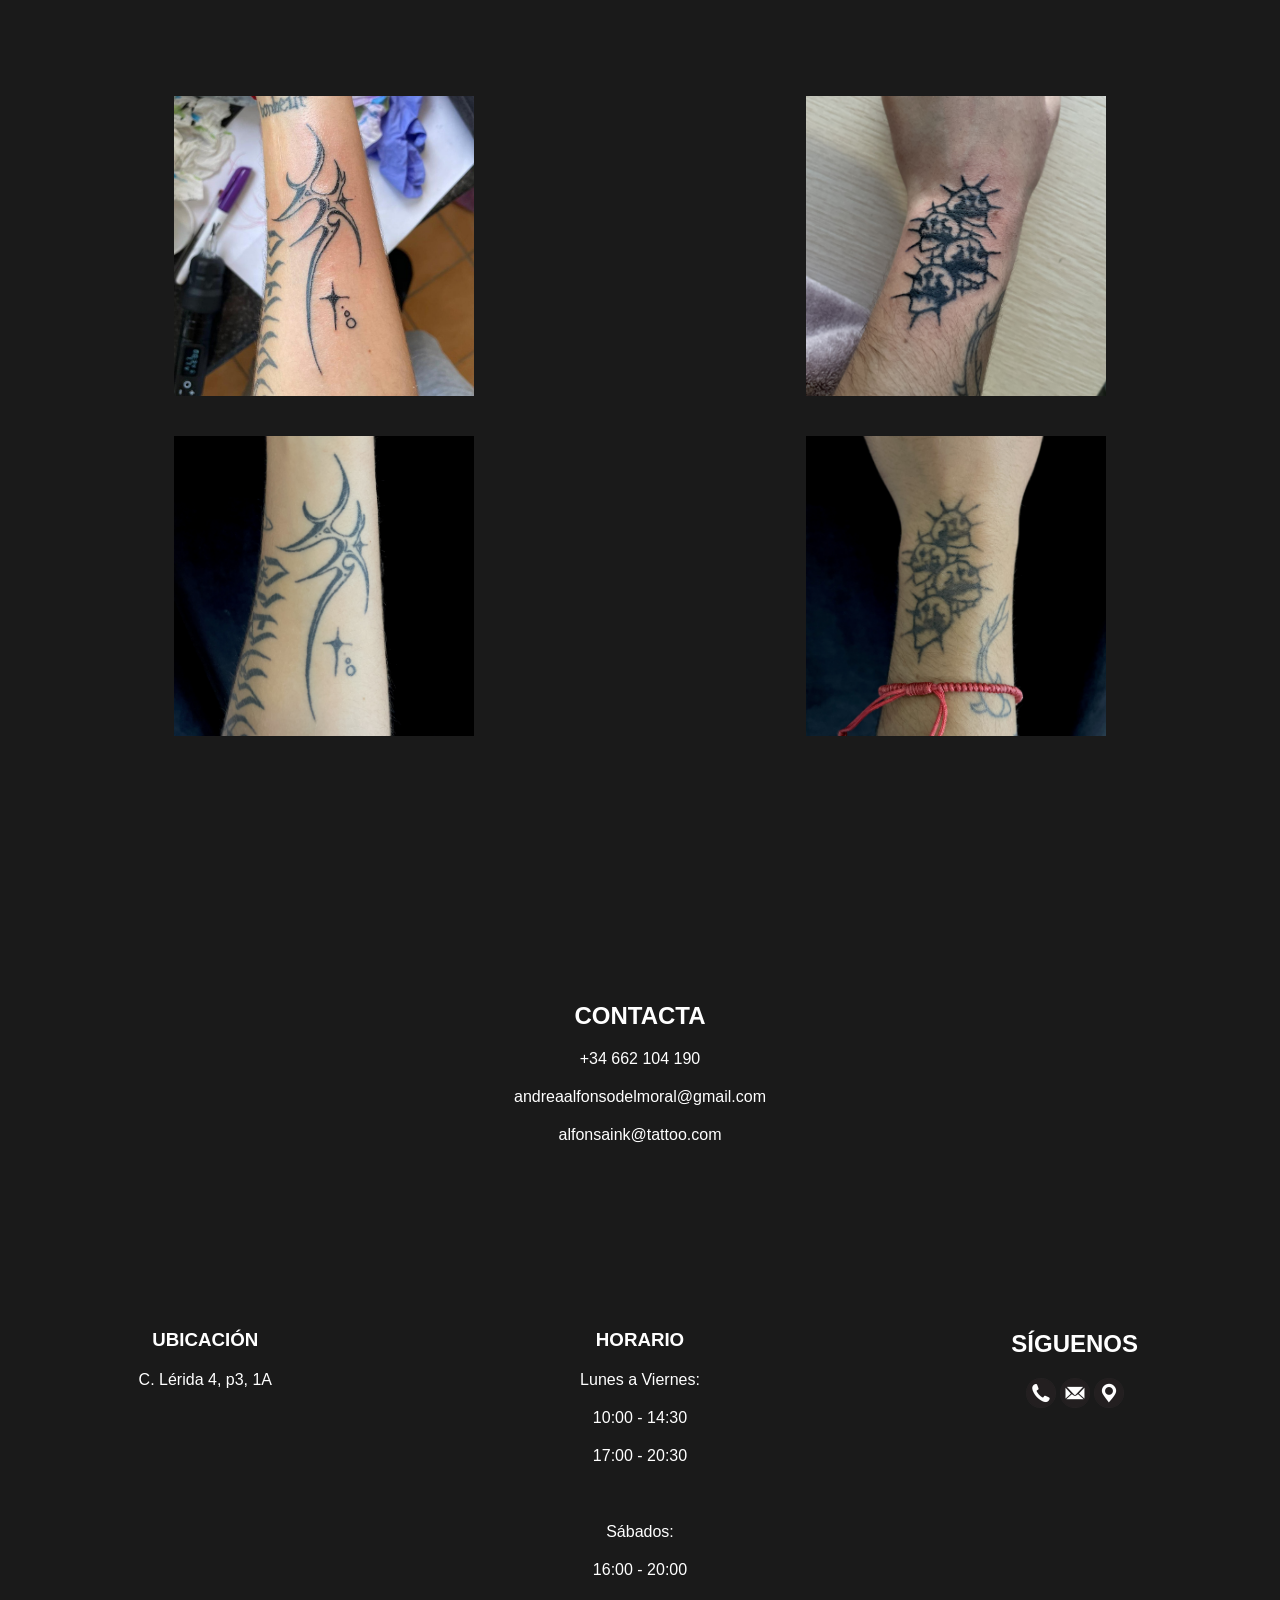
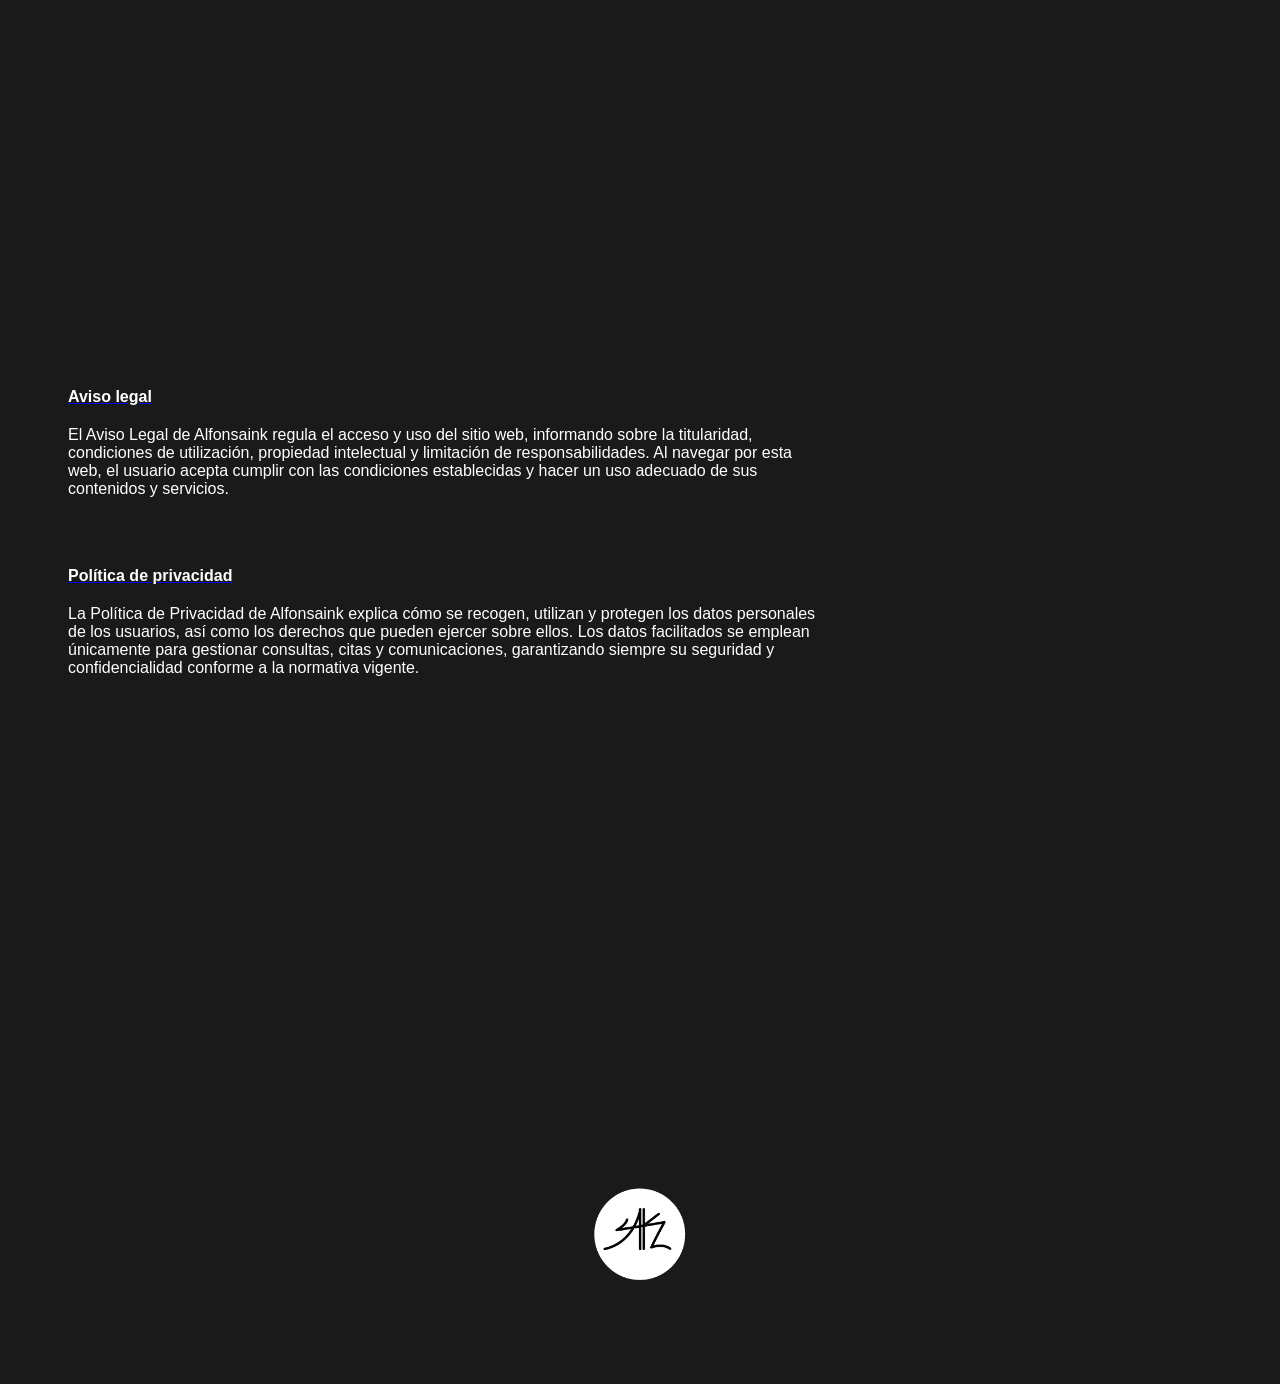
<file: cuidados.html>
<!DOCTYPE html>
<html lang="es">

<head>
    <meta charset="UTF-8">
    <meta name="viewport" content="width=device-width, initial-scale=1.0">
    <title>alfonsaink</title>
    <link rel="stylesheet" href="CSS/cuidados.css">
    <link rel="stylesheet" href="CSS/menu.css">
    <script src="JS/menu.js" defer></script>
</head>

<body>

    <header>
        <nav class="menuDesktop">
            <a href="index.html">Inicio</a>
            <a href="galeria.html">Galería</a>
            <a href="cuidados.html">Cuidados</a>
            <a href="sobre mí.html">Sobre mí</a>
            <a href="contacto.html">Contacto</a>
            <a href="pedir cita.html">Pedir cita</a>
             <a href="care.html"><img src="img/icono-english.png" alt="English" id="english"></a>
        </nav>



        <section id="menu">
            <button id="btnMenu">
                <img src="img/ham-ico.png" alt="" class="hamburguer">
            </button>
        </section>

    </header>

    <p id="titulo">Cuidados de tu tattoo</p>

    <section id="centro">



        <p class="intro">
            Cuidar correctamente tu tatuaje es fundamental para asegurar una buena cicatrización y mantener el
            diseño en perfecto estado con el paso del tiempo. Durante los primeros días, es importante seguir una
            serie de cuidados básicos que ayudarán a evitar infecciones, preservar los colores y garantizar que la
            piel se recupere adecuadamente. A continuación, te dejamos algunas recomendaciones esenciales que debes
            tener en cuenta después de hacerte un tatuaje.
        </p>
    </section>


    <main>

        <section id="contenedor">

            <section id="s1">
                <h2>1</h2>
                <h4>Limpia el tatuaje correctamente</h4>
                <p>Lava la zona 2–3 veces al día con agua tibia y un jabón neutro sin perfume. Sécalo con toques suaves
                    usando papel o una toalla limpia, sin frotar.</p>
            </section>


            <section id="s2">
                <h2>2</h2>
                <h4>Mantén la piel bien hidratada </h4>
                <p>Aplica una crema específica para tatuajes o recomendada por tu tatuador en capas finas. Evita
                    excederte para que la piel pueda respirar</p>
            </section>



            <section id="s3">
                <h2>3</h2>
                <h4>No lo toques ni lo rasques</h4>
                <p>Es normal que pique o moleste durante la cicatrización, pero rascarlo puede dañar el diseño y
                    provocar infecciones.</p>
            </section>




            <section id="s4">
                <h2>4</h2>
                <h4>Evita la exposición al sol</h4>
                <p>No expongas el tatuaje al sol directo mientras cicatriza. Una vez curado, usa siempre protector solar
                    para mantener los colores vivos.</p>
            </section>




            <section id="s5">
                <h2>5</h2>
                <h4>Nada de agua prolongada</h4>
                <p>Durante los primeros días evita piscinas, playa, baños largos o saunas, ya que el exceso de humedad
                    puede afectar la cicatrización.</p>
            </section>




            <section id="s6">
                <h2>6</h2>
                <h4>Deja que cicatrice de forma natural</h4>
                <p>No arranques las costras ni las pieles que se formen. Estas caerán solas y retirarlas antes puede
                    provocar pérdida de tinta o marcas.</p>
            </section>

        </section>

        <br>
        
        <section id="grid">

            
            <p>RECIÉN HECHO</p>
            <section id="s7">
                <img src="img/recien-hecho.jpg" alt="Recién hecho" class="img-cuidados">
            </section>

            <p>CURADO</p>
            <section id="s8">
                <img src="img/curado.jpg" alt="Curado" class="img-cuidados">
            </section>

            <br>
            <br>

            <p>RECIÉN HECHO</p>
            <section id="s9">
                <img src="img/recien-hecho2.jpg" alt="Recién hecho" class="img-cuidados">
            </section>

            <p>CURADO</p>
            <section id="s10">
                <img src="img/curado2.jpg" alt="Curado" class="img-cuidados">
            </section>

        </section>


    </main>




    <footer>


        <section class="grid">

            <section id="f1">
                <a href="contacto.html">
                    <h2>CONTACTA</h2>
                </a>
                <p>+34 662 104 190</p>
                <p>andreaalfonsodelmoral@gmail.com</p>
                <p>alfonsaink@tattoo.com </p>
            </section>

            <br>
            <br>

            <section id="f2">
                <h3>UBICACIÓN</h3>
                <p>C. Lérida 4, p3, 1A</p>
            </section>

            <br>
            <br>

            <section id="f3">
                <h3>HORARIO</h3>
                <p>Lunes a Viernes:
                <p>10:00 - 14:30</p>
                <p>17:00 - 20:30</p>
                <br>
                <p>Sábados:</p>
                <p>16:00 - 20:00</p>
            </section>

            <br>
            <br>

            <section id="f4">
                <h2>SÍGUENOS</h2>
                <div id="rrss">
                    <img src="img/icono-telefono.png" alt="" class="rrss">
                    <img src="img/icono-mail.png" alt="" class="rrss">
                    <img src="img/icono-ubicación.png" alt="" class="rrss">
                </div>
            </section>

            <br>
            <br>


            <section id="f5">
                <a href="legal.html">
                    <h4>Aviso legal</h4>
                </a>

                <p>El Aviso Legal de Alfonsaink regula el acceso y uso del sitio web, informando sobre la titularidad,
                    condiciones de utilización, propiedad intelectual y limitación de responsabilidades. Al navegar por
                    esta web, el usuario acepta cumplir con las condiciones establecidas y hacer un uso adecuado de sus
                    contenidos y servicios.
                </p>
            </section>

            <section id="f6">
                <a href="legal.html">
                    <h4>Política de privacidad</h4>
                </a>
                <p>La Política de Privacidad de Alfonsaink explica cómo se recogen, utilizan y protegen los datos
                    personales de los usuarios, así como los derechos que pueden ejercer sobre ellos. Los datos
                    facilitados se emplean únicamente para gestionar consultas, citas y comunicaciones, garantizando
                    siempre su seguridad y confidencialidad conforme a la normativa vigente.
                </p>
            </section>



        </section>

    </footer>


    <a href="#top" class="volver-arriba"><img src="img/Alfonsaink_logo_blanco.png" alt="" id="logo"></a>

</body>

</html>
</file>
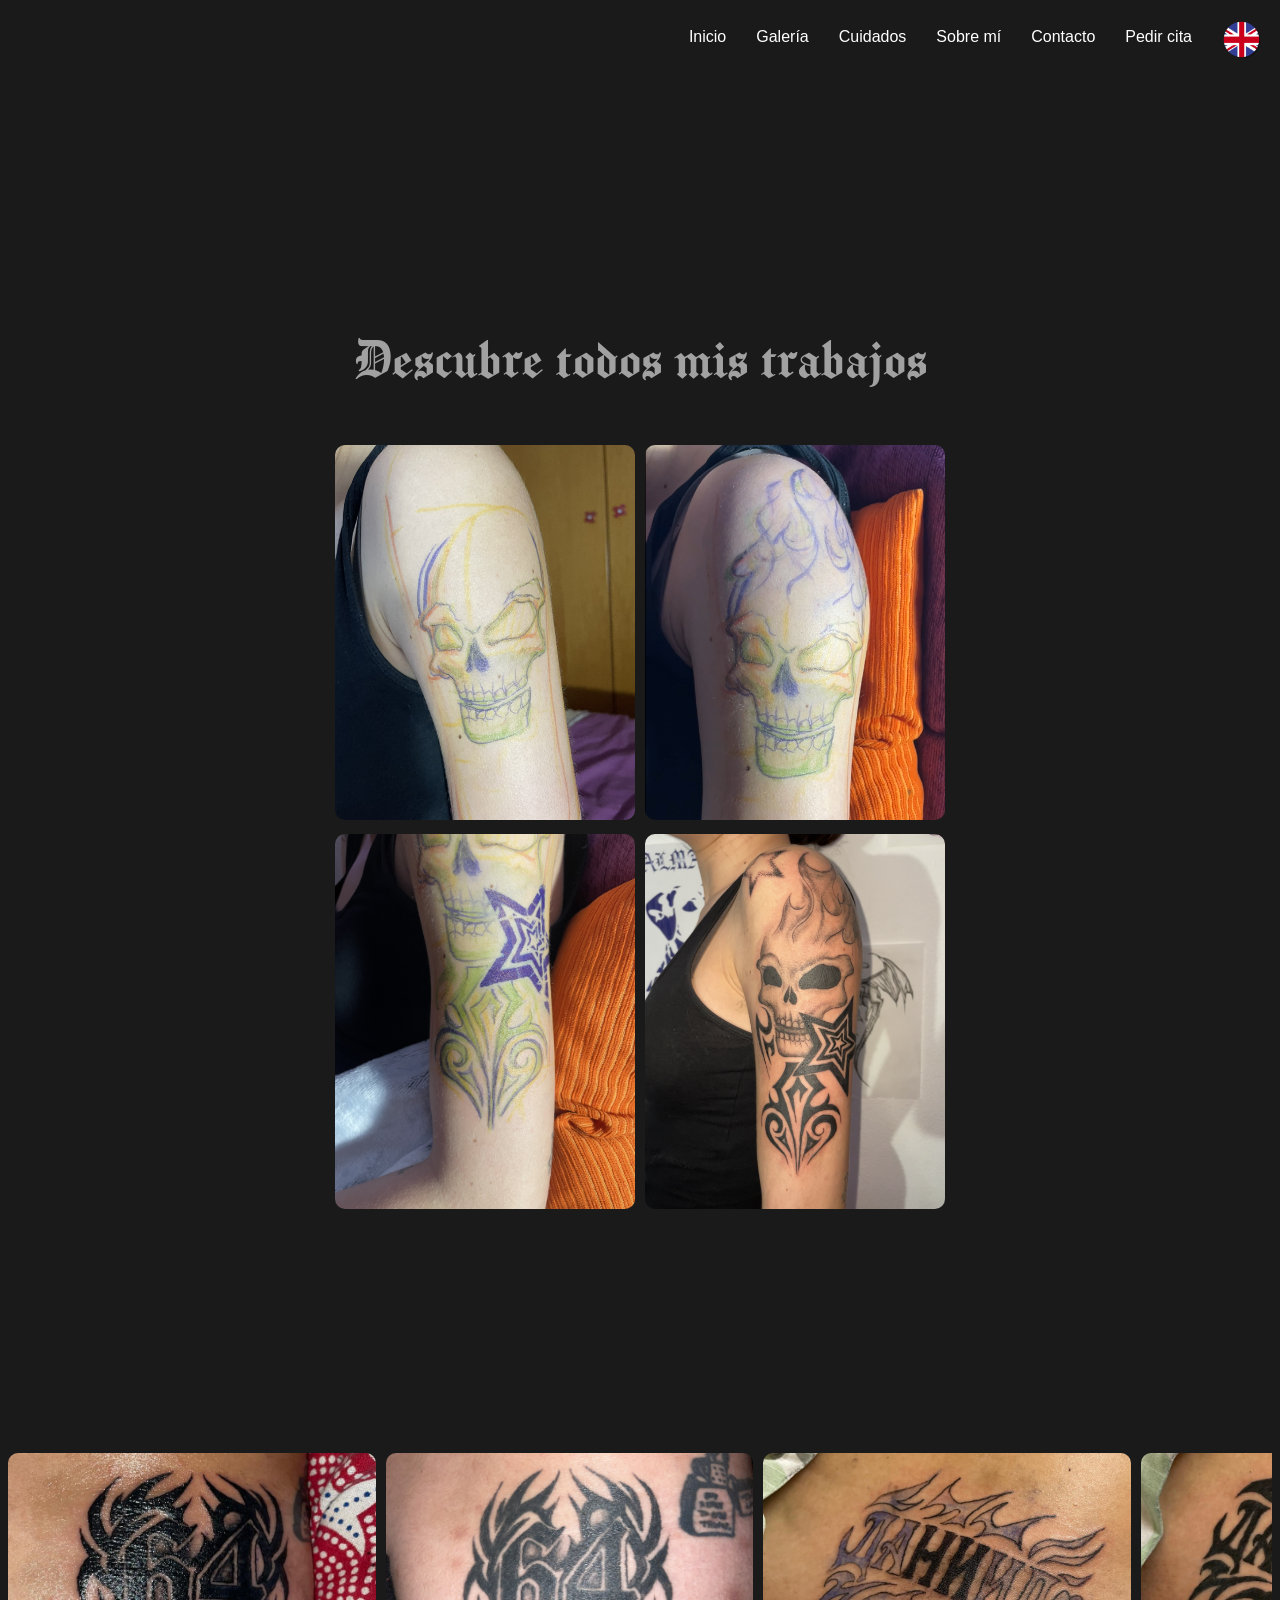
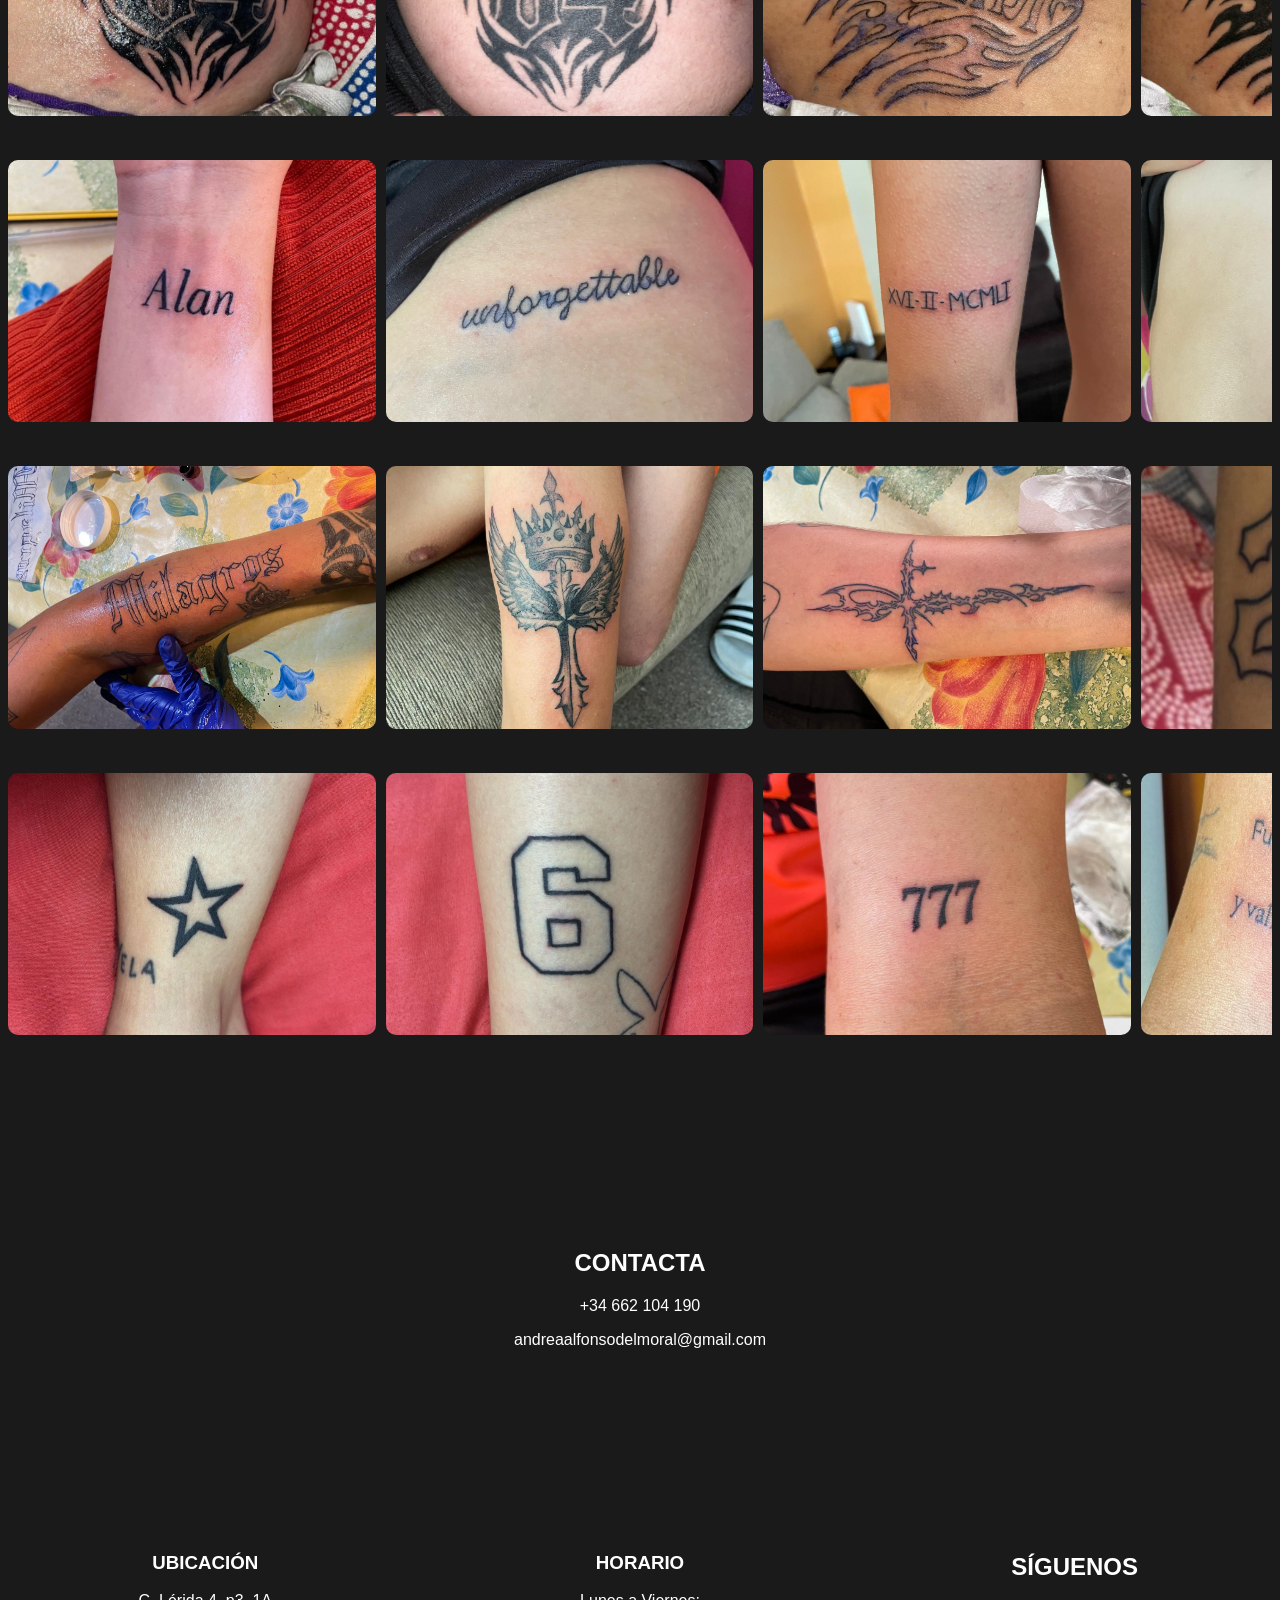
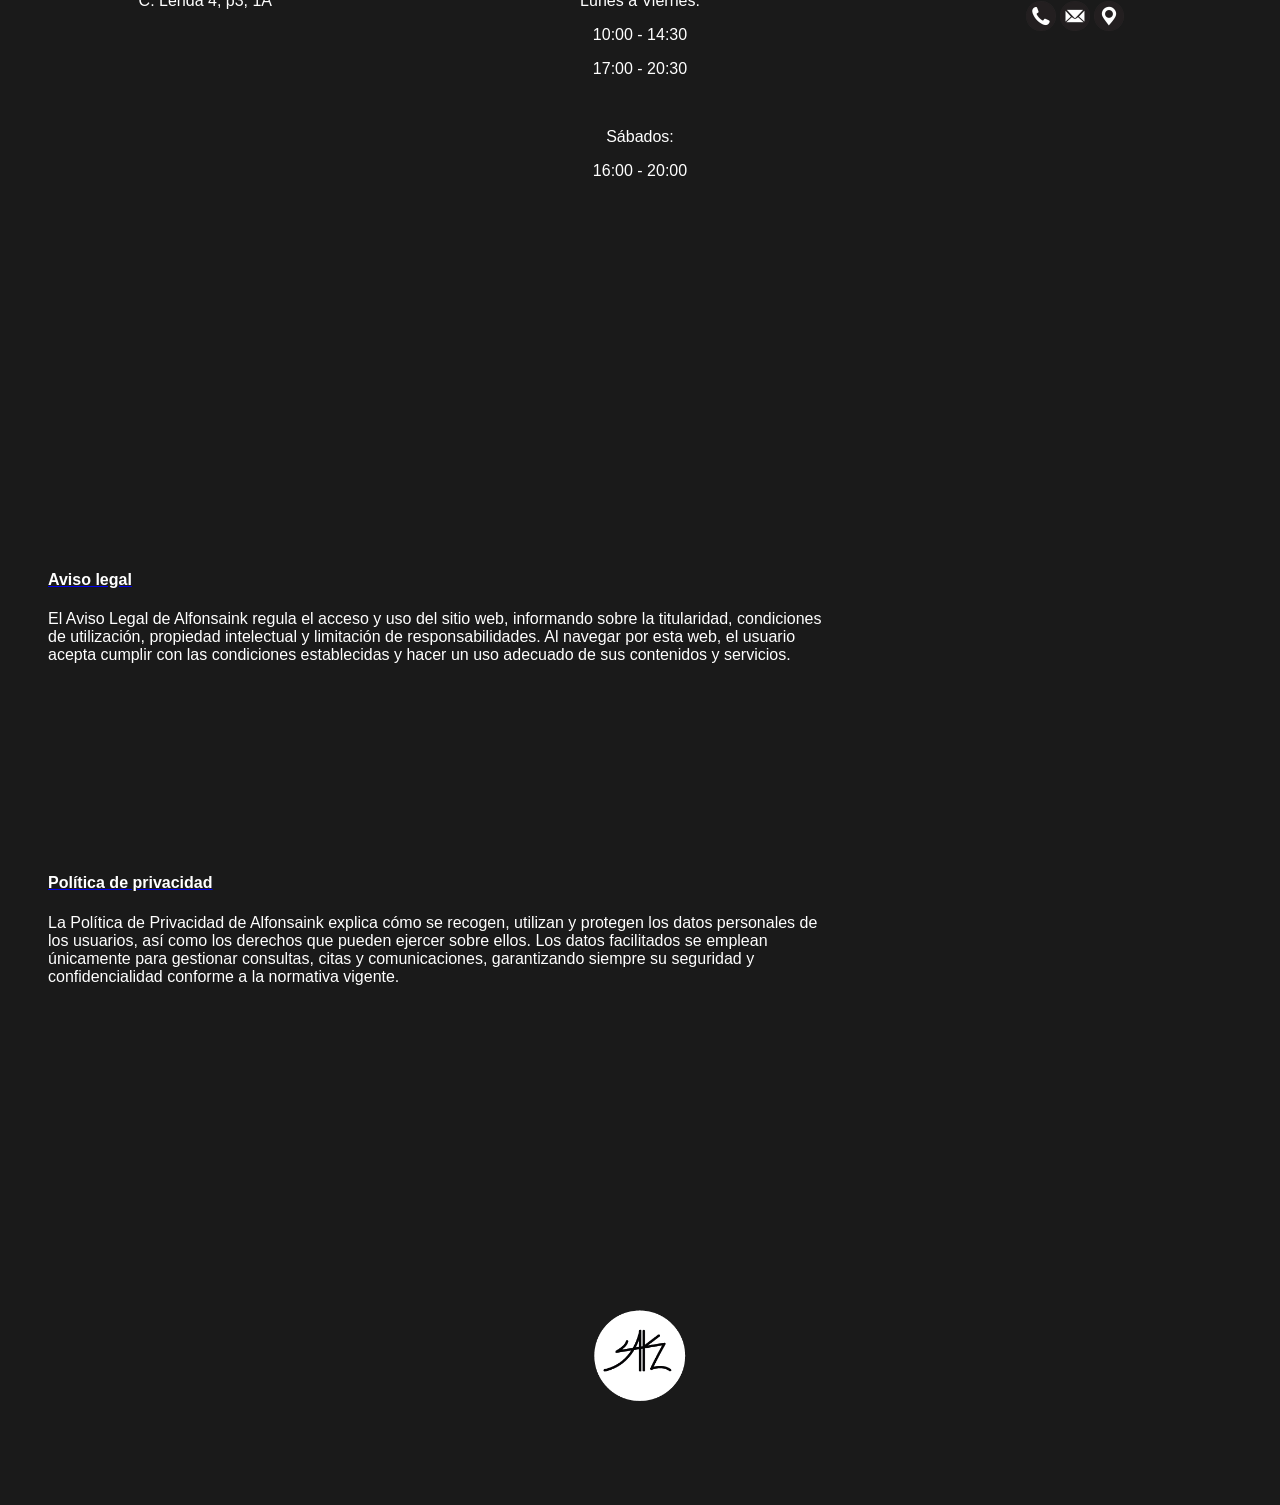
<file: galeria.html>
<!DOCTYPE html>
<html lang="es">

<head>
    <meta charset="UTF-8">
    <meta name="viewport" content="width=device-width, initial-scale=1.0">
    <title>alfonsaink</title>
    <link rel="stylesheet" href="CSS/galeria.css">
    <link rel="stylesheet" href="CSS/menu.css">
    <script src="JS/menu.js" defer></script>
</head>

<body>


    <header>
        <nav class="menuDesktop">
            <a href="index.html">Inicio</a>
            <a href="galeria.html">Galería</a>
            <a href="cuidados.html">Cuidados</a>
            <a href="sobre mí.html">Sobre mí</a>
            <a href="contacto.html">Contacto</a>
            <a href="pedir cita.html">Pedir cita</a>
             <a href="gallery.html"><img src="img/icono-english.png" alt="English" id="english"></a>
        </nav>



        <section id="menu">
            <button id="btnMenu">
                <img src="img/ham-ico.png" alt="" class="hamburguer">
            </button>
        </section>

    </header>


    <p id="titulo">Descubre todos mis trabajos</p>

    <main>

        <div id="grid">
            <section id="s1">
                <img src="img/calavera 1.jpg" class="calavera">
            </section>


            <section id="s2">
                <img src="img/calavera 2.png" class="calavera">
            </section>


            <section id="s3">
                <img src="img/calavera 3.jpg" class="calavera">

            </section>


            <section id="s4">
                <img src="img/calavera 4.PNG" class="calavera">
            </section>

        </div>
    </main>




<section id="grupo-carrusel">

    <section class="carrusel">

        <div class="carr_grupo">


            <div class="carrusel_item">
                <img src="img/carrusel.jpg" class="carr_img">
            </div>


            <div class="carrusel_item">
                <img src="img/carrusel (3).jpg" class="carr_img">
            </div>


            <div class="carrusel_item">
                <img src="img/carrusel (1).jpg" class="carr_img">
            </div>

            <div class="carrusel_item">
                <img src="img/carrusel (4).jpg" class="carr_img">
            </div>

        </div>


        <div class="carr_grupo">
            
            <div class="carrusel_item">
                <img src="img/carrusel.jpg" class="carr_img">
            </div>


            <div class="carrusel_item">
                <img src="img/carrusel (3).jpg" class="carr_img">
            </div>


            <div class="carrusel_item">
                <img src="img/carrusel (1).jpg" class="carr_img">
            </div>

            <div class="carrusel_item">
                <img src="img/carrusel (4).jpg" class="carr_img">
            </div>

        </div>

    </section>



    <section class="carrusel">
        <div class="carr_grupo2">
            <div class="carrusel_item">
                <img src="img/carrusel2.jpg" class="carr_img">
            </div>


            <div class="carrusel_item">
                <img src="img/carrusel2 (2).jpg" class="carr_img">
            </div>


            <div class="carrusel_item">
                <img src="img/carrusel2 (3).jpg" class="carr_img">
            </div>

            <div class="carrusel_item">
                <img src="img/carrusel2 (4).jpg" class="carr_img">
            </div>


        </div>

        <div class="carr_grupo2">
            <div class="carrusel_item">
                <img src="img/carrusel2.jpg" class="carr_img">
            </div>


            <div class="carrusel_item">
                <img src="img/carrusel2 (2).jpg" class="carr_img">
            </div>


            <div class="carrusel_item">
                <img src="img/carrusel2 (3).jpg" class="carr_img">
            </div>

            <div class="carrusel_item">
                <img src="img/carrusel2 (4).jpg" class="carr_img">
            </div>


        </div>



    </section>



    <section class="carrusel">

        <div class="carr_grupo">
            <div class="carrusel_item">
                <img src="img/carrusel3.jpg" class="carr_img">
            </div>


            <div class="carrusel_item">
                <img src="img/carrusel3 (2).jpg" class="carr_img">
            </div>


            <div class="carrusel_item">
                <img src="img/carrusel3 (3).jpg" class="carr_img">
            </div>

            <div class="carrusel_item">
                <img src="img/carrusel3 (4).jpg" class="carr_img">
            </div>

        </div>



        <div class="carr_grupo">
            <div class="carrusel_item">
                <img src="img/carrusel3.jpg" class="carr_img">
            </div>


            <div class="carrusel_item">
                <img src="img/carrusel3 (2).jpg" class="carr_img">
            </div>


            <div class="carrusel_item">
                <img src="img/carrusel3 (3).jpg" class="carr_img">
            </div>

            <div class="carrusel_item">
                <img src="img/carrusel3 (4).jpg" class="carr_img">
            </div>

        </div>
    </section>


    <section class="carrusel">
        <div class="carr_grupo2">
            <div class="carrusel_item">
                <img src="img/carrusel4.jpg" class="carr_img">
            </div>


            <div class="carrusel_item">
                <img src="img/carrusel4 (2).jpg" class="carr_img">
            </div>


            <div class="carrusel_item">
                <img src="img/carrusel4 (3).jpg" class="carr_img">
            </div>

            <div class="carrusel_item">
                <img src="img/carrusel4 (4).jpg" class="carr_img">
            </div>
        </div>




        <div class="carr_grupo2">
            <div class="carrusel_item">
                <img src="img/carrusel4.jpg" class="carr_img">
            </div>


            <div class="carrusel_item">
                <img src="img/carrusel4 (2).jpg" class="carr_img">
            </div>


            <div class="carrusel_item">
                <img src="img/carrusel4 (3).jpg" class="carr_img">
            </div>

            <div class="carrusel_item">
                <img src="img/carrusel4 (4).jpg" class="carr_img">
            </div>
        </div>

    </section>

</section>








    <footer>


        <section class="gridfooter">

            <section id="f1">
                <a href="contacto.html">
                    <h2>CONTACTA</h2>
                </a>
                <p>+34 662 104 190</p>
                <p>andreaalfonsodelmoral@gmail.com</p>
            </section>

            <br>
            <br>

            <section id="f2">
                <h3>UBICACIÓN</h3>
                <p>C. Lérida 4, p3, 1A</p>
            </section>

            <br>
            <br>

            <section id="f3">
                <h3>HORARIO</h3>
                <p>Lunes a Viernes:
                <p>10:00 - 14:30</p>
                <p>17:00 - 20:30</p>
                <br>
                <p>Sábados:</p>
                <p>16:00 - 20:00</p>
            </section>

            <br>
            <br>

            <section id="f4">
                <h2>SÍGUENOS</h2>
                <div id="rrss">
                    <img src="img/icono-telefono.png" alt="" class="rrss">
                    <img src="img/icono-mail.png" alt="" class="rrss">
                    <img src="img/icono-ubicación.png" alt="" class="rrss">
                </div>
            </section>

            <br>
            <br>


            <section id="f5">
                <a href="legal.html">
                    <h4>Aviso legal</h4>
                </a>

                <p>El Aviso Legal de Alfonsaink regula el acceso y uso del sitio web, informando sobre la titularidad,
                    condiciones de utilización, propiedad intelectual y limitación de responsabilidades. Al navegar por
                    esta web, el usuario acepta cumplir con las condiciones establecidas y hacer un uso adecuado de sus
                    contenidos y servicios.
                </p>
            </section>

            <section id="f6">
                <a href="legal.html">
                    <h4>Política de privacidad</h4>
                </a>
                <p>La Política de Privacidad de Alfonsaink explica cómo se recogen, utilizan y protegen los datos
                    personales de los usuarios, así como los derechos que pueden ejercer sobre ellos. Los datos
                    facilitados se emplean únicamente para gestionar consultas, citas y comunicaciones, garantizando
                    siempre su seguridad y confidencialidad conforme a la normativa vigente.
                </p>
            </section>



        </section>

    </footer>

    <a href="#top" class="volver-arriba"><img src="img/Alfonsaink_logo_blanco.png" alt="" id="logo"></a>

</body>

</html>
</file>
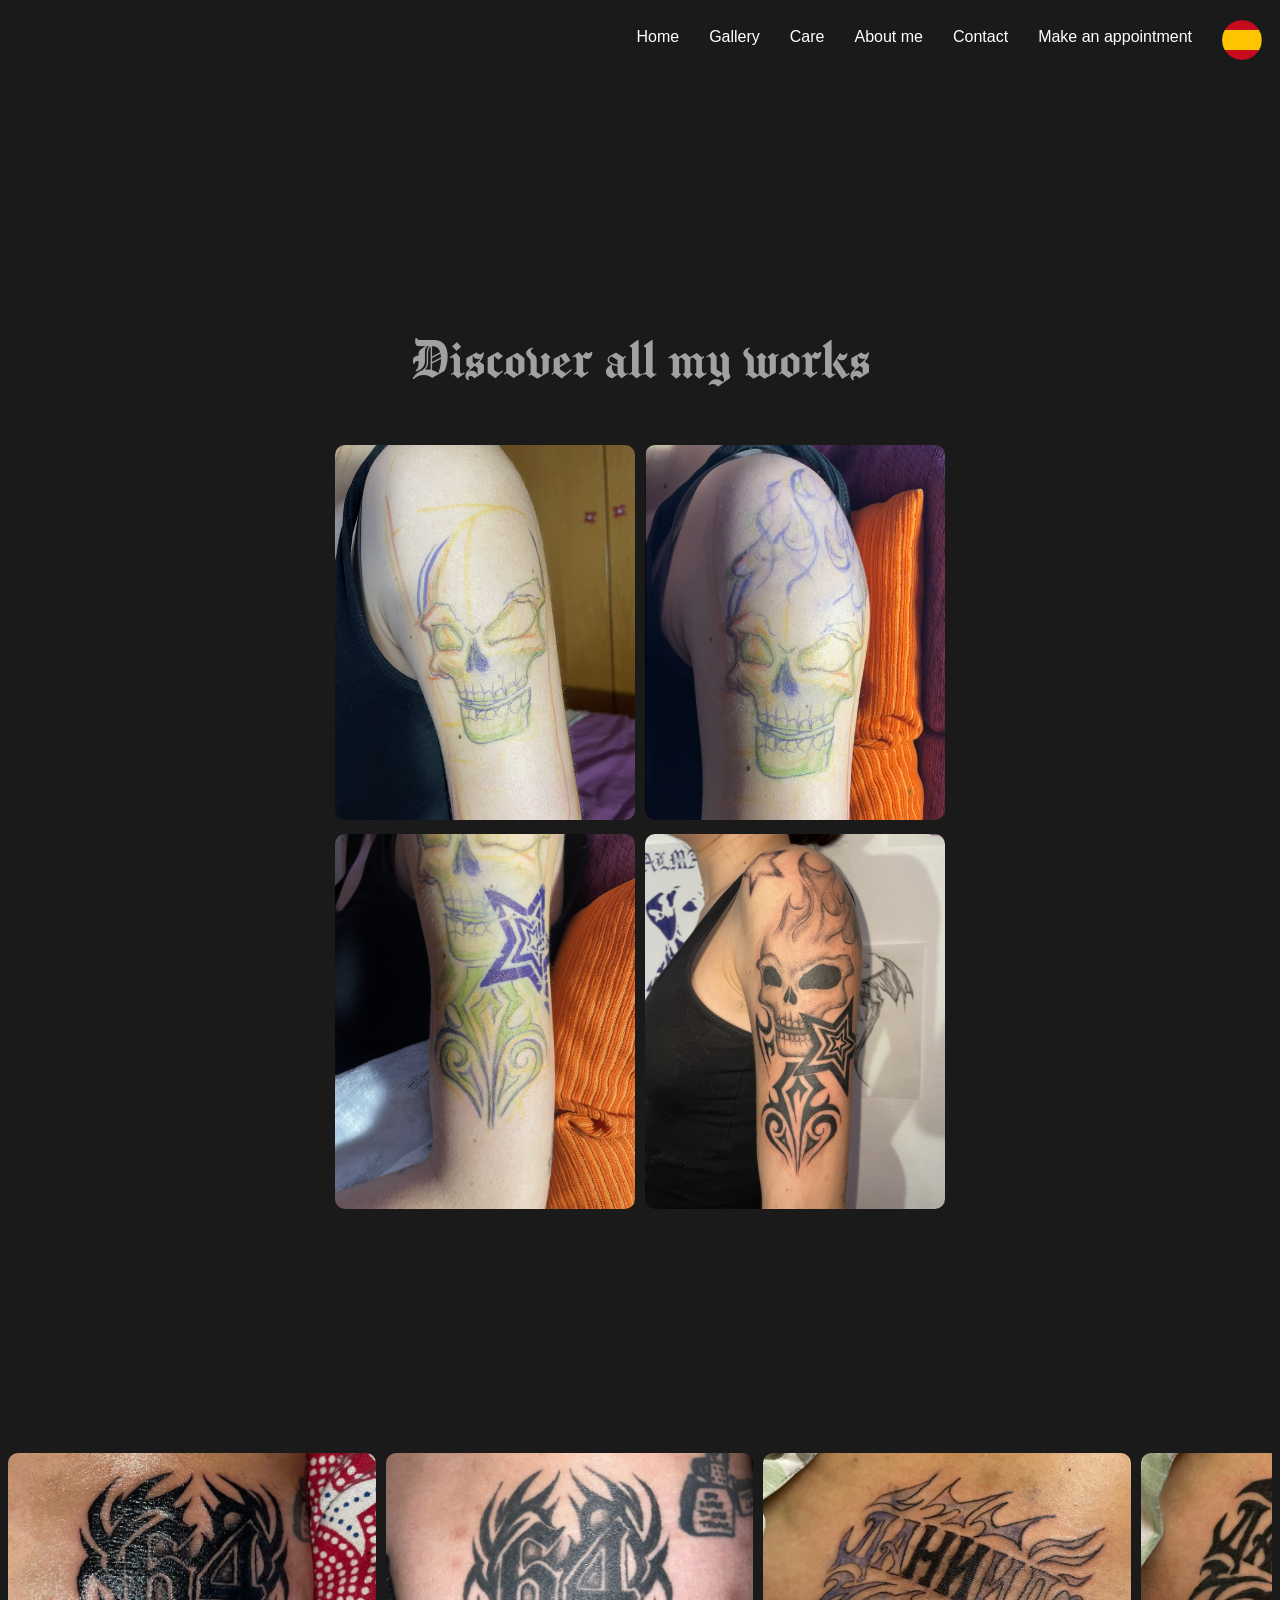
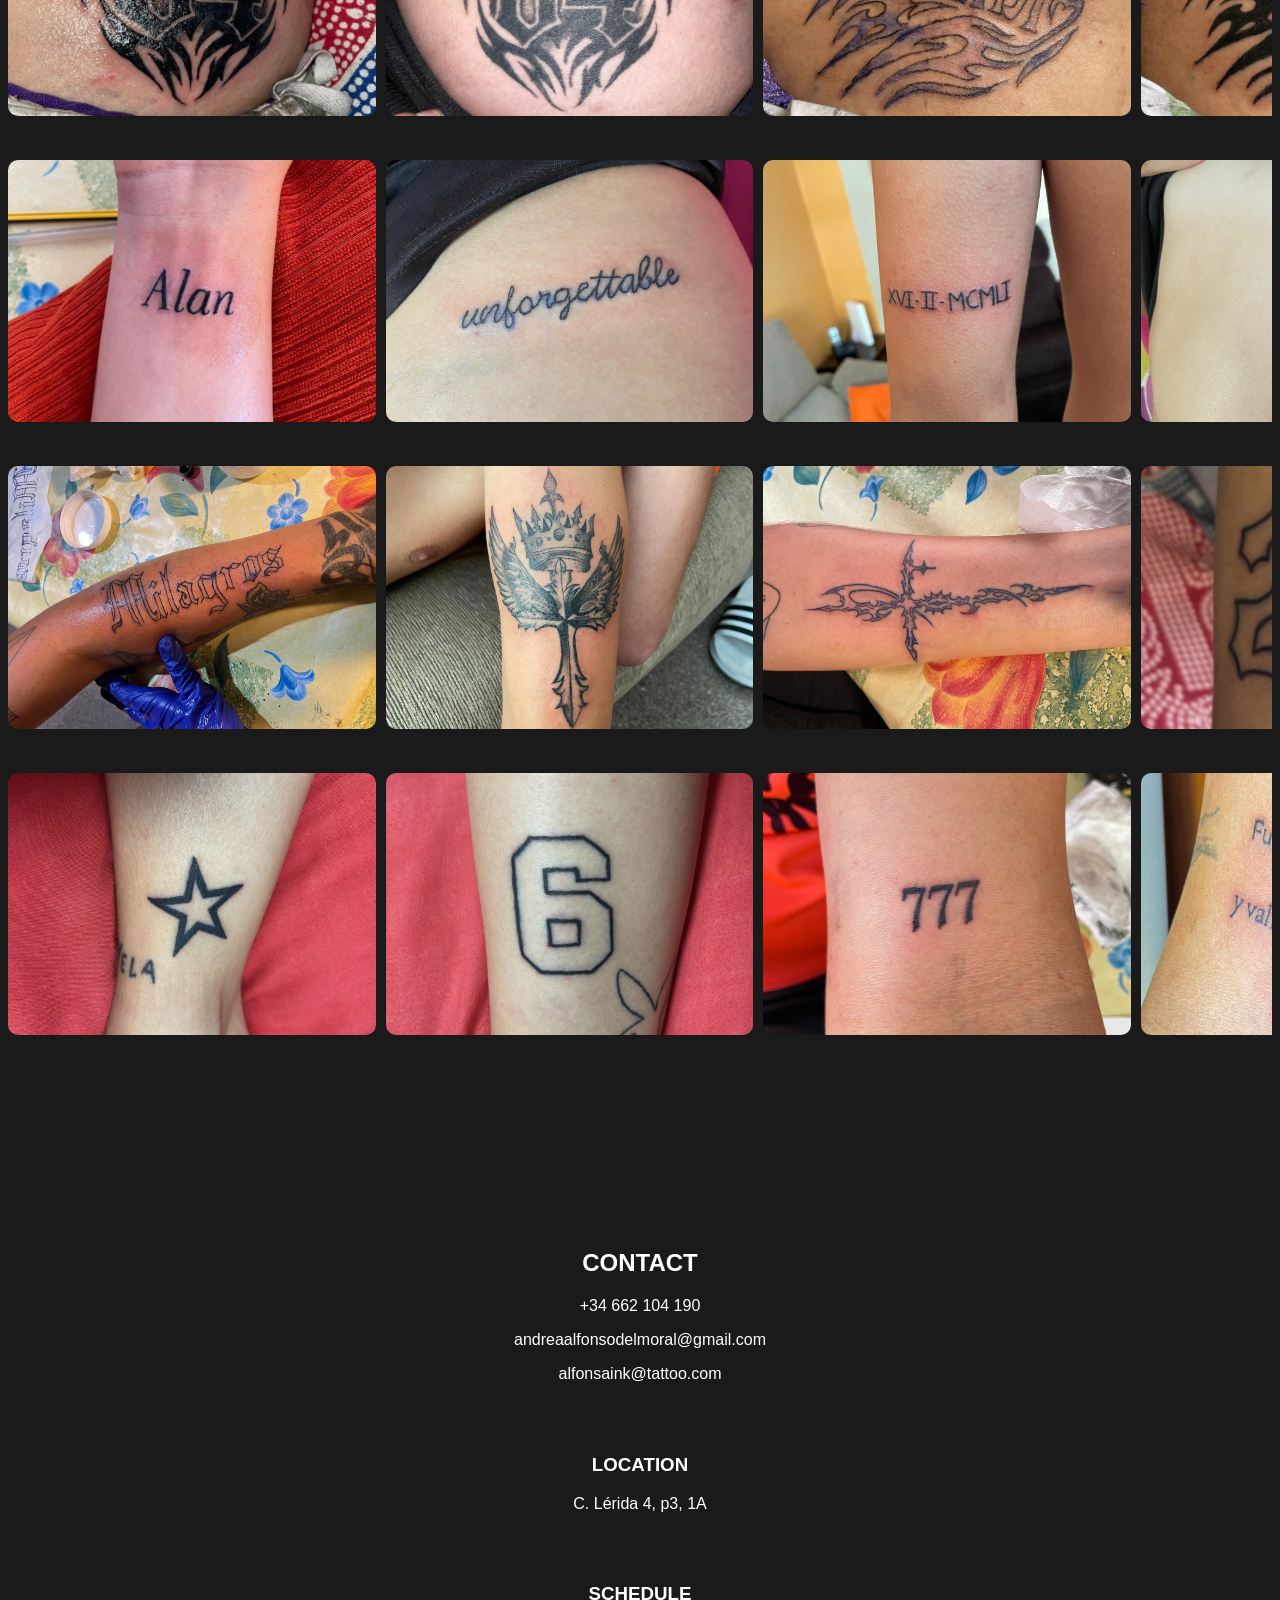
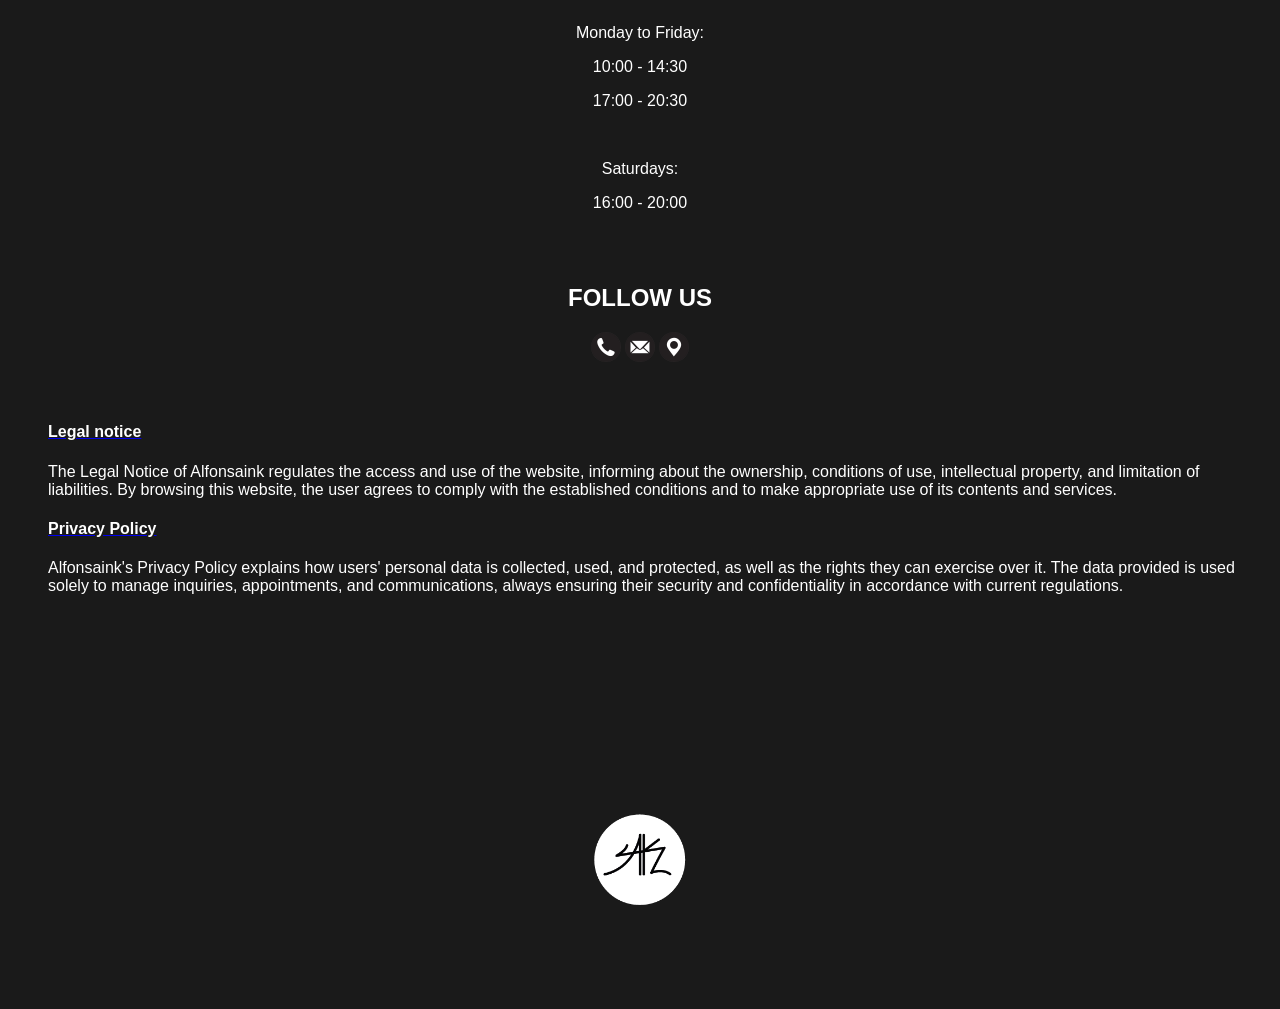
<file: gallery.html>
<!DOCTYPE html>
<html lang="es">

<head>
    <meta charset="UTF-8">
    <meta name="viewport" content="width=device-width, initial-scale=1.0">
    <title>alfonsaink</title>
    <link rel="stylesheet" href="CSS/galeria.css">
    <link rel="stylesheet" href="CSS/menu.css">
    <script src="JS/menu.js" defer></script>
</head>

<body>


    <header>
          <nav class="menuDesktop">
            <a href="home.html">Home</a>
            <a href="gallery.html">Gallery</a>
            <a href="care.html">Care</a>
            <a href="about me.html">About me</a>
            <a href="contact.html">Contact</a>
            <a href="appointment.html">Make an appointment</a>
            <a href="galeria.html"><img src="img/icono-español.png" alt="English" id="english"></a>
        </nav>




        <section id="menu">
            <button id="btnMenu">
                <img src="img/ham-ico.png" alt="" class="hamburguer">
            </button>
        </section>

    </header>


    <p id="titulo">Discover all my works</p>

    <main>

        <div id="grid">
            <section id="s1">
                <img src="img/calavera 1.jpg" class="calavera">
            </section>


            <section id="s2">
                <img src="img/calavera 2.png" class="calavera">
            </section>


            <section id="s3">
                <img src="img/calavera 3.jpg" class="calavera">

            </section>


            <section id="s4">
                <img src="img/calavera 4.PNG" class="calavera">
            </section>

        </div>
    </main>




<section id="grupo-carrusel">

    <section class="carrusel">

        <div class="carr_grupo">


            <div class="carrusel_item">
                <img src="img/carrusel.jpg" class="carr_img">
            </div>


            <div class="carrusel_item">
                <img src="img/carrusel (3).jpg" class="carr_img">
            </div>


            <div class="carrusel_item">
                <img src="img/carrusel (1).jpg" class="carr_img">
            </div>

            <div class="carrusel_item">
                <img src="img/carrusel (4).jpg" class="carr_img">
            </div>

        </div>


        <div class="carr_grupo">
            
            <div class="carrusel_item">
                <img src="img/carrusel.jpg" class="carr_img">
            </div>


            <div class="carrusel_item">
                <img src="img/carrusel (3).jpg" class="carr_img">
            </div>


            <div class="carrusel_item">
                <img src="img/carrusel (1).jpg" class="carr_img">
            </div>

            <div class="carrusel_item">
                <img src="img/carrusel (4).jpg" class="carr_img">
            </div>

        </div>

    </section>



    <section class="carrusel">
        <div class="carr_grupo2">
            <div class="carrusel_item">
                <img src="img/carrusel2.jpg" class="carr_img">
            </div>


            <div class="carrusel_item">
                <img src="img/carrusel2 (2).jpg" class="carr_img">
            </div>


            <div class="carrusel_item">
                <img src="img/carrusel2 (3).jpg" class="carr_img">
            </div>

            <div class="carrusel_item">
                <img src="img/carrusel2 (4).jpg" class="carr_img">
            </div>


        </div>

        <div class="carr_grupo2">
            <div class="carrusel_item">
                <img src="img/carrusel2.jpg" class="carr_img">
            </div>


            <div class="carrusel_item">
                <img src="img/carrusel2 (2).jpg" class="carr_img">
            </div>


            <div class="carrusel_item">
                <img src="img/carrusel2 (3).jpg" class="carr_img">
            </div>

            <div class="carrusel_item">
                <img src="img/carrusel2 (4).jpg" class="carr_img">
            </div>


        </div>



    </section>



    <section class="carrusel">

        <div class="carr_grupo">
            <div class="carrusel_item">
                <img src="img/carrusel3.jpg" class="carr_img">
            </div>


            <div class="carrusel_item">
                <img src="img/carrusel3 (2).jpg" class="carr_img">
            </div>


            <div class="carrusel_item">
                <img src="img/carrusel3 (3).jpg" class="carr_img">
            </div>

            <div class="carrusel_item">
                <img src="img/carrusel3 (4).jpg" class="carr_img">
            </div>

        </div>



        <div class="carr_grupo">
            <div class="carrusel_item">
                <img src="img/carrusel3.jpg" class="carr_img">
            </div>


            <div class="carrusel_item">
                <img src="img/carrusel3 (2).jpg" class="carr_img">
            </div>


            <div class="carrusel_item">
                <img src="img/carrusel3 (3).jpg" class="carr_img">
            </div>

            <div class="carrusel_item">
                <img src="img/carrusel3 (4).jpg" class="carr_img">
            </div>

        </div>
    </section>


    <section class="carrusel">
        <div class="carr_grupo2">
            <div class="carrusel_item">
                <img src="img/carrusel4.jpg" class="carr_img">
            </div>


            <div class="carrusel_item">
                <img src="img/carrusel4 (2).jpg" class="carr_img">
            </div>


            <div class="carrusel_item">
                <img src="img/carrusel4 (3).jpg" class="carr_img">
            </div>

            <div class="carrusel_item">
                <img src="img/carrusel4 (4).jpg" class="carr_img">
            </div>
        </div>




        <div class="carr_grupo2">
            <div class="carrusel_item">
                <img src="img/carrusel4.jpg" class="carr_img">
            </div>


            <div class="carrusel_item">
                <img src="img/carrusel4 (2).jpg" class="carr_img">
            </div>


            <div class="carrusel_item">
                <img src="img/carrusel4 (3).jpg" class="carr_img">
            </div>

            <div class="carrusel_item">
                <img src="img/carrusel4 (4).jpg" class="carr_img">
            </div>
        </div>

    </section>

</section>








    <footer>


        <section class="grid">

            <section id="f1">
                <a href="contact.html">
                    <h2>CONTACT</h2>
                </a>
                <p>+34 662 104 190</p>
                <p>andreaalfonsodelmoral@gmail.com</p>
                <p>alfonsaink@tattoo.com </p>
            </section>

            <br>
            <br>

            <section id="f2">
                <h3>LOCATION</h3>
                <p>C. Lérida 4, p3, 1A</p>
            </section>

            <br>
            <br>

            <section id="f3">
                <h3>SCHEDULE</h3>
                <p>Monday to Friday:
                <p>10:00 - 14:30</p>
                <p>17:00 - 20:30</p>
                <br>
                <p>Saturdays:</p>
                <p>16:00 - 20:00</p>
            </section>

            <br>
            <br>

            <section id="f4">
                <h2>FOLLOW US</h2>
                <div id="rrss">
                    <img src="img/icono-telefono.png" alt="" class="rrss">
                    <img src="img/icono-mail.png" alt="" class="rrss">
                    <img src="img/icono-ubicación.png" alt="" class="rrss">
                </div>
            </section>

            <br>
            <br>







            <section id="f5">
                <a href="legal.html">
                    <h4>Legal notice</h4>
                </a>

                <p>The Legal Notice of Alfonsaink regulates the access and use of the website, informing about the ownership, conditions of use, intellectual property, and limitation of liabilities. By browsing this website, the user agrees to comply with the established conditions and to make appropriate use of its contents and services.
                </p>
            </section>

            <section id="f6">
                <a href="legal.html">
                    <h4>Privacy Policy</h4>
                </a>
                <p>Alfonsaink's Privacy Policy explains how users' personal data is collected, used, and protected, as well as the rights they can exercise over it. The data provided is used solely to manage inquiries, appointments, and communications, always ensuring their security and confidentiality in accordance with current regulations.
                </p>
            </section>
            </div>


        </section>
    </footer>

    <a href="#top" class="volver-arriba"><img src="img/Alfonsaink_logo_blanco.png" alt="" id="logo"></a>

</body>

</html>
</file>
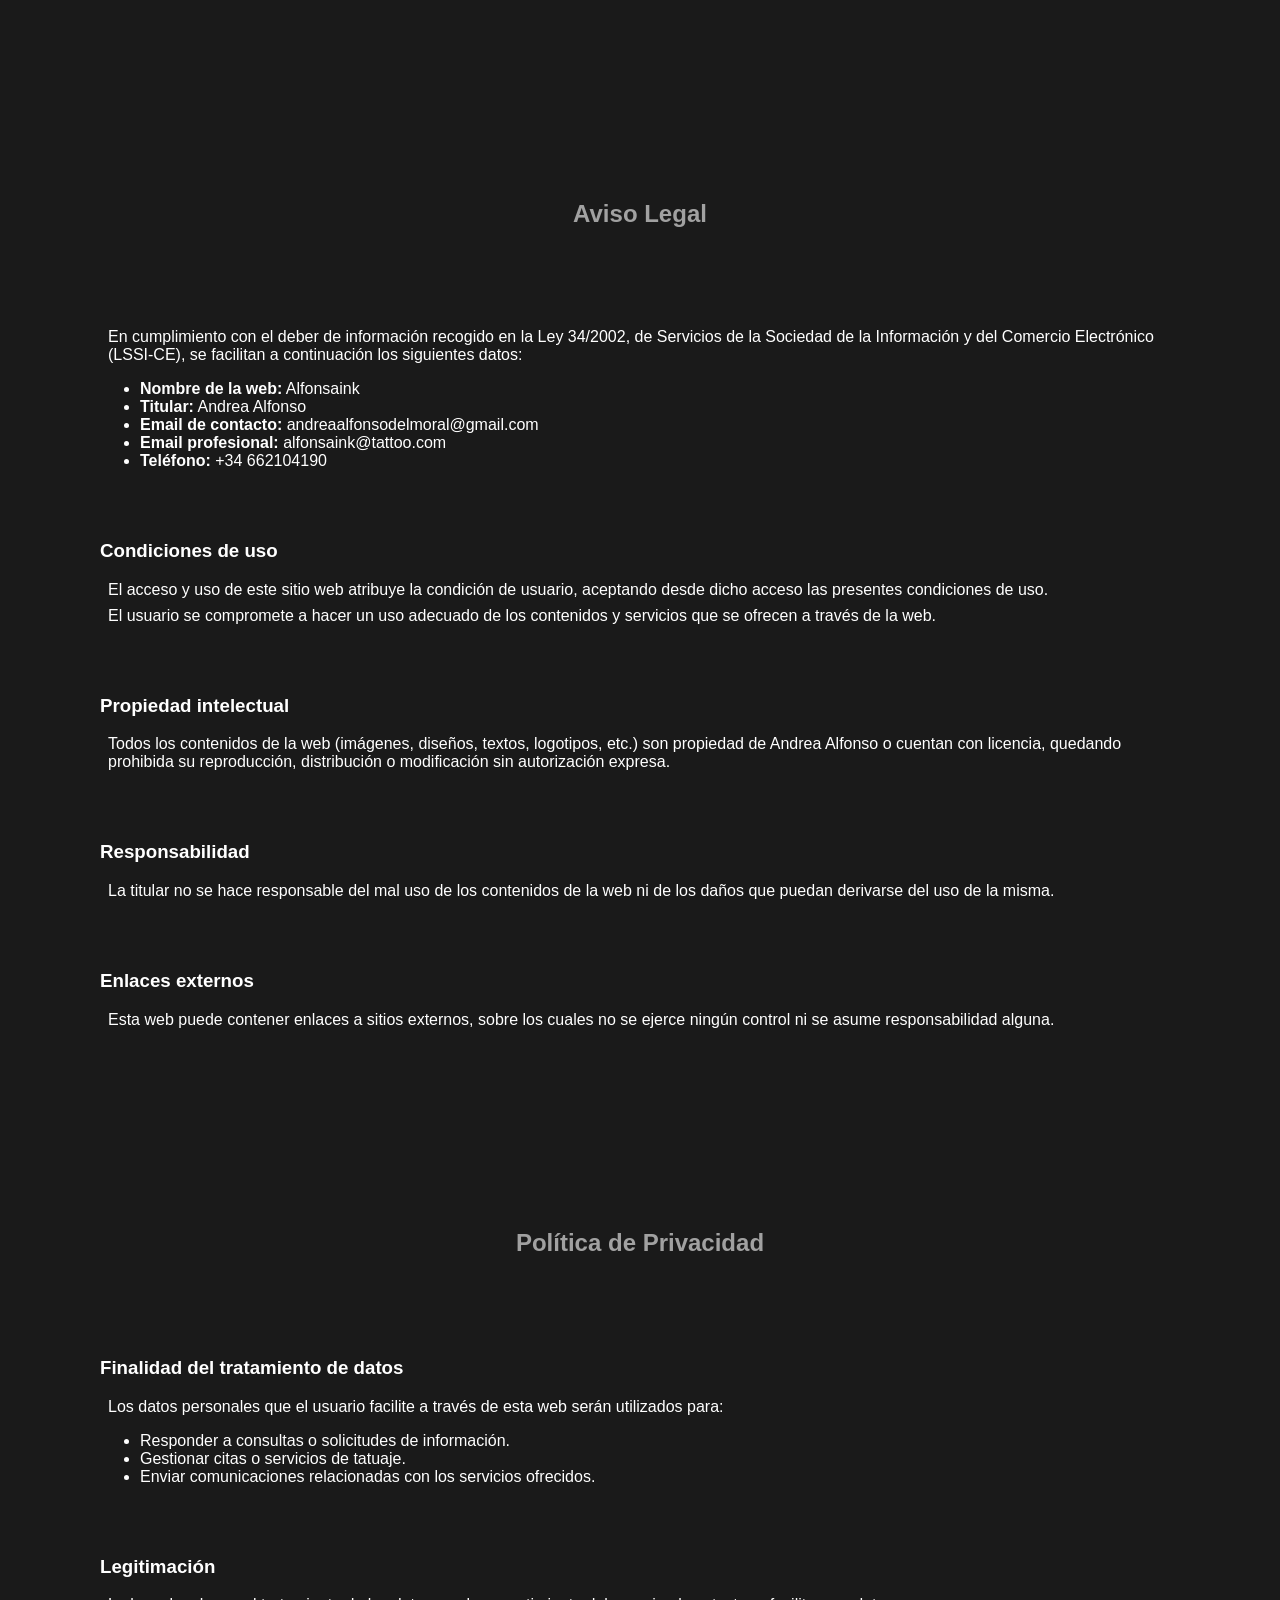
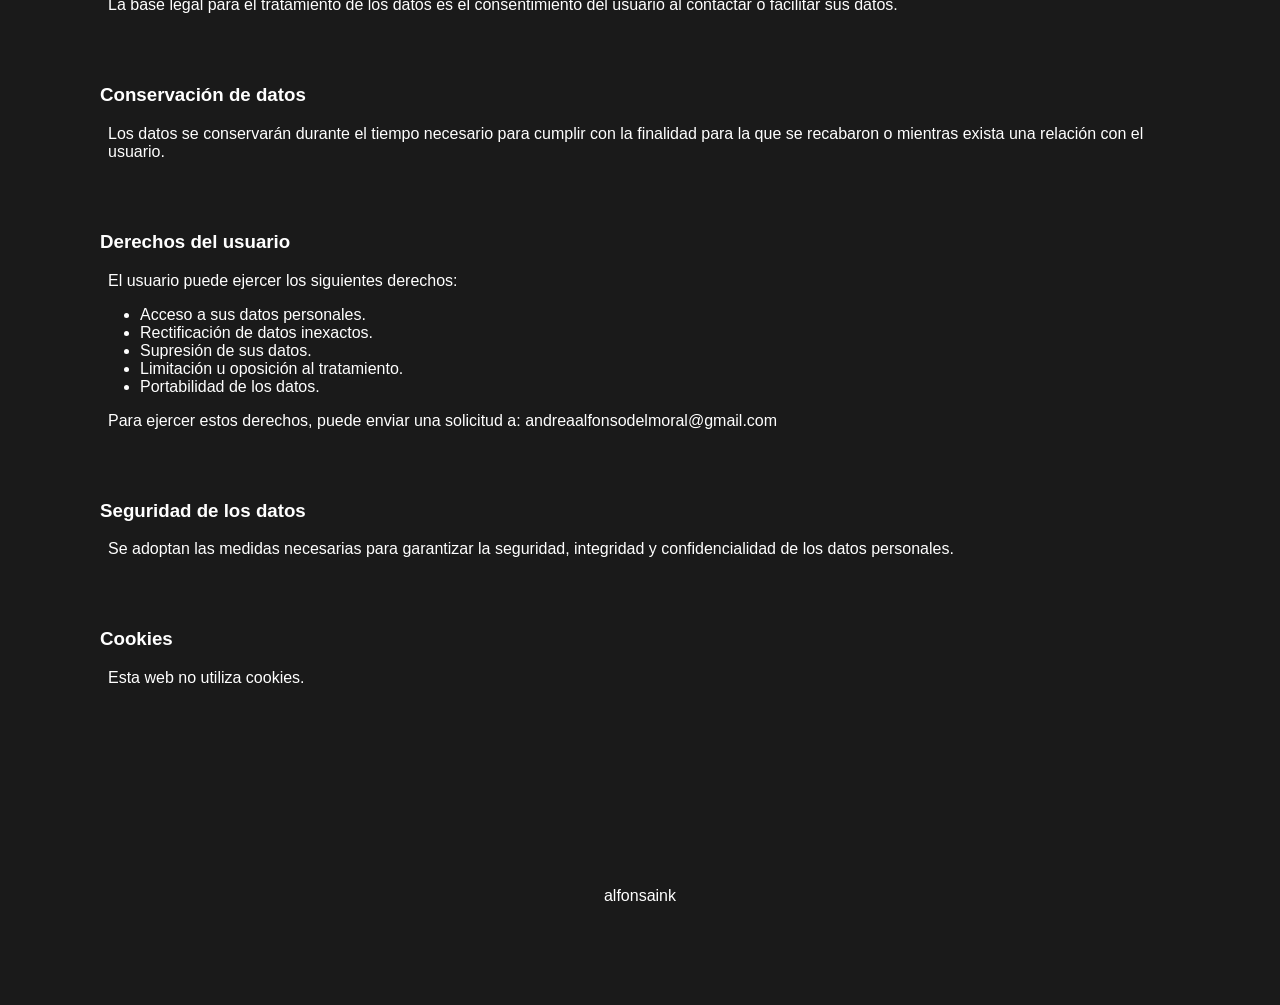
<file: legal.html>
<!DOCTYPE html>
<html lang="en">

<head>
    <meta charset="UTF-8">
    <meta name="viewport" content="width=device-width, initial-scale=1.0">
    <link rel="stylesheet" href="CSS/legal.css">
    <title>Legal</title>
</head>

<header>
    <nav class="menuDesktop">
        <a href="legal.html"><img src="img/icono-english.png" alt="English" id="english"></a>
    </nav>
</header>

<body>


    <section id="aviso-legal">
        <h1>Aviso Legal</h1>

        <p>En cumplimiento con el deber de información recogido en la Ley 34/2002, de Servicios de la Sociedad de la
            Información y del Comercio Electrónico (LSSI-CE), se facilitan a continuación los siguientes datos:</p>

        <ul>
            <li><strong>Nombre de la web:</strong> Alfonsaink</li>
            <li><strong>Titular:</strong> Andrea Alfonso</li>
            <li><strong>Email de contacto:</strong> andreaalfonsodelmoral@gmail.com</li>
            <li><strong>Email profesional:</strong> alfonsaink@tattoo.com</li>
            <li><strong>Teléfono:</strong> +34 662104190</li>
        </ul>

        <h3>Condiciones de uso</h3>
        <p>El acceso y uso de este sitio web atribuye la condición de usuario, aceptando desde dicho acceso las
            presentes condiciones de uso.</p>

        <p>El usuario se compromete a hacer un uso adecuado de los contenidos y servicios que se ofrecen a través de la
            web.</p>

        <h3>Propiedad intelectual</h3>
        <p>Todos los contenidos de la web (imágenes, diseños, textos, logotipos, etc.) son propiedad de Andrea Alfonso o
            cuentan con licencia, quedando prohibida su reproducción, distribución o modificación sin autorización
            expresa.</p>

        <h3>Responsabilidad</h3>
        <p>La titular no se hace responsable del mal uso de los contenidos de la web ni de los daños que puedan
            derivarse del uso de la misma.</p>

        <h3>Enlaces externos</h3>
        <p>Esta web puede contener enlaces a sitios externos, sobre los cuales no se ejerce ningún control ni se asume
            responsabilidad alguna.</p>

    </section>

    <section id="politica-privacidad">
        <h1>Política de Privacidad</h1>



        <h3>Finalidad del tratamiento de datos</h3>
        <p>Los datos personales que el usuario facilite a través de esta web serán utilizados para:</p>
        <ul>
            <li>Responder a consultas o solicitudes de información.</li>
            <li>Gestionar citas o servicios de tatuaje.</li>
            <li>Enviar comunicaciones relacionadas con los servicios ofrecidos.</li>
        </ul>

        <h3>Legitimación</h3>
        <p>La base legal para el tratamiento de los datos es el consentimiento del usuario al contactar o facilitar sus
            datos.</p>

        <h3>Conservación de datos</h3>
        <p>Los datos se conservarán durante el tiempo necesario para cumplir con la finalidad para la que se recabaron o
            mientras exista una relación con el usuario.</p>

        <h3>Derechos del usuario</h3>
        <p>El usuario puede ejercer los siguientes derechos:</p>
        <ul>
            <li>Acceso a sus datos personales.</li>
            <li>Rectificación de datos inexactos.</li>
            <li>Supresión de sus datos.</li>
            <li>Limitación u oposición al tratamiento.</li>
            <li>Portabilidad de los datos.</li>
        </ul>

        <p>Para ejercer estos derechos, puede enviar una solicitud a: andreaalfonsodelmoral@gmail.com</p>

        <h3>Seguridad de los datos</h3>
        <p>Se adoptan las medidas necesarias para garantizar la seguridad, integridad y confidencialidad de los datos
            personales.</p>

        <h3>Cookies</h3>
        <p>Esta web no utiliza cookies.</p>

    </section>


    <p class="alfonsaink">alfonsaink</p>


</body>

</html>
</file>
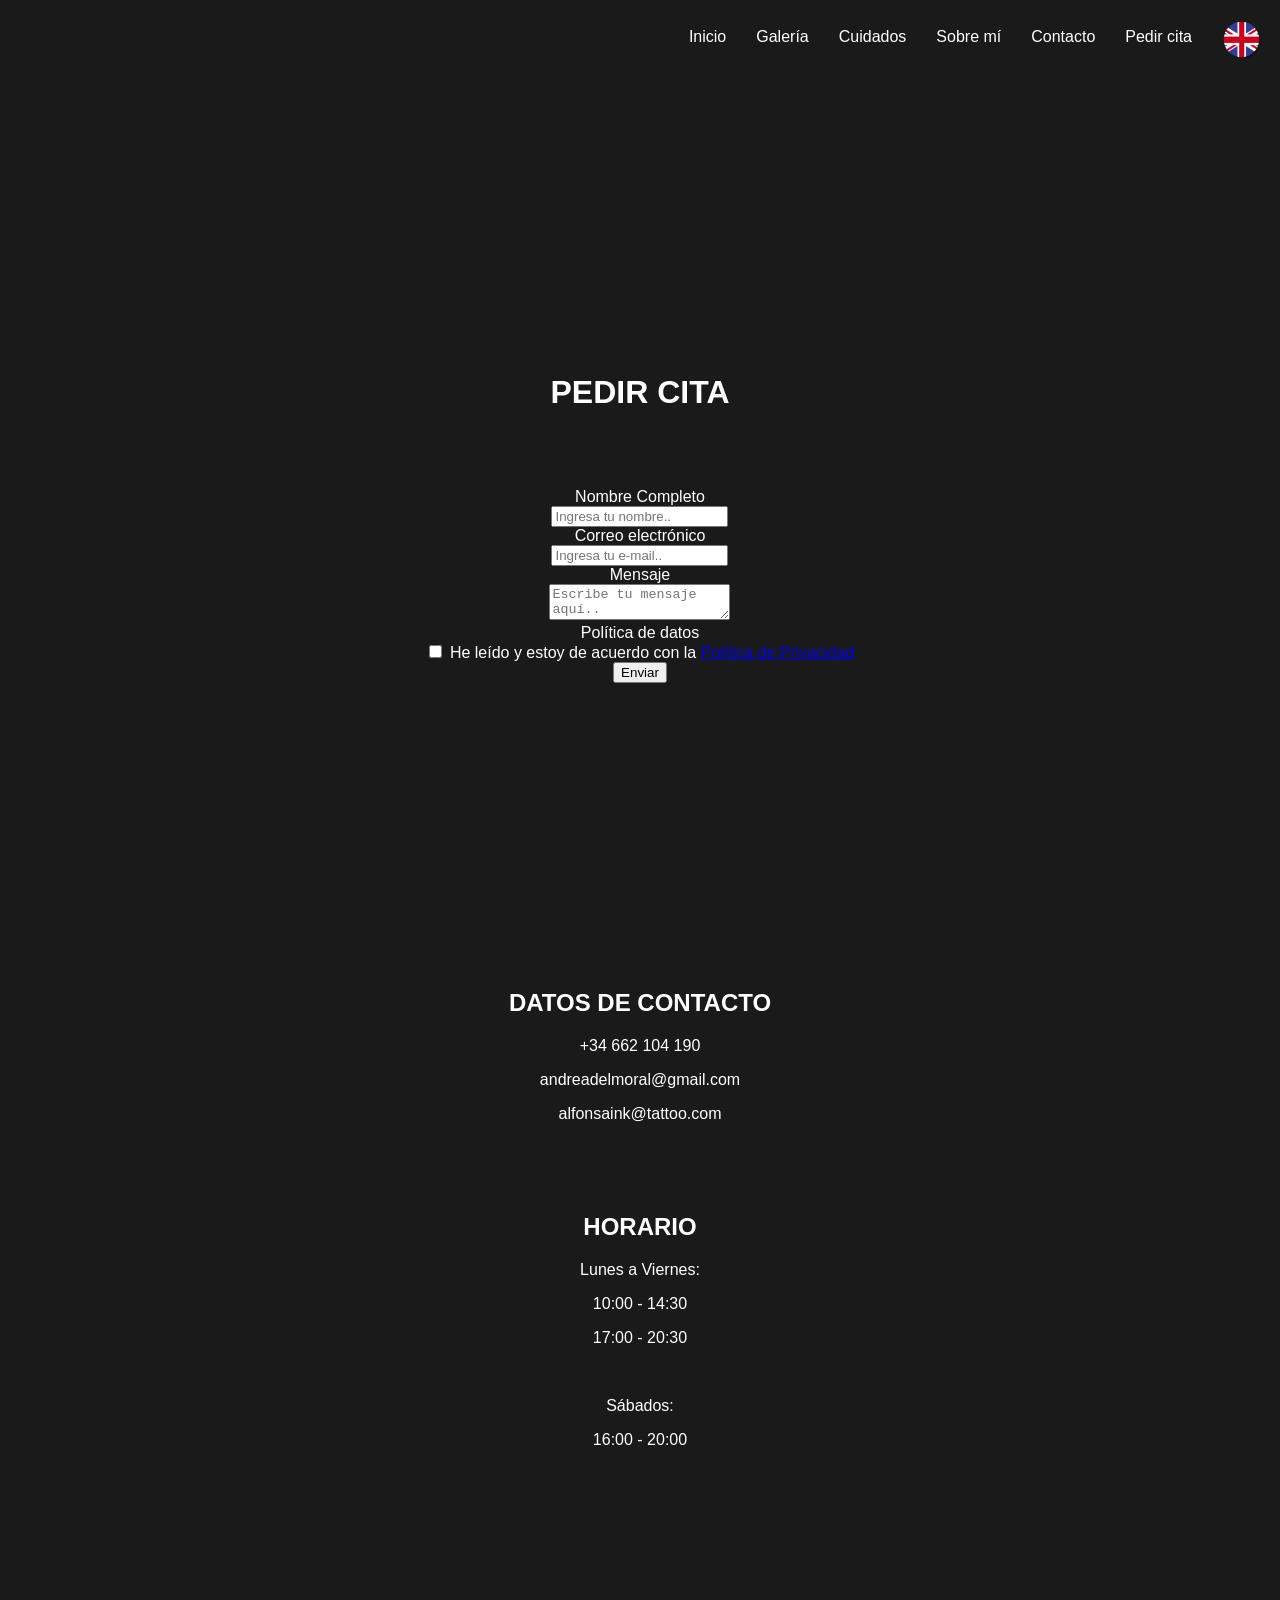
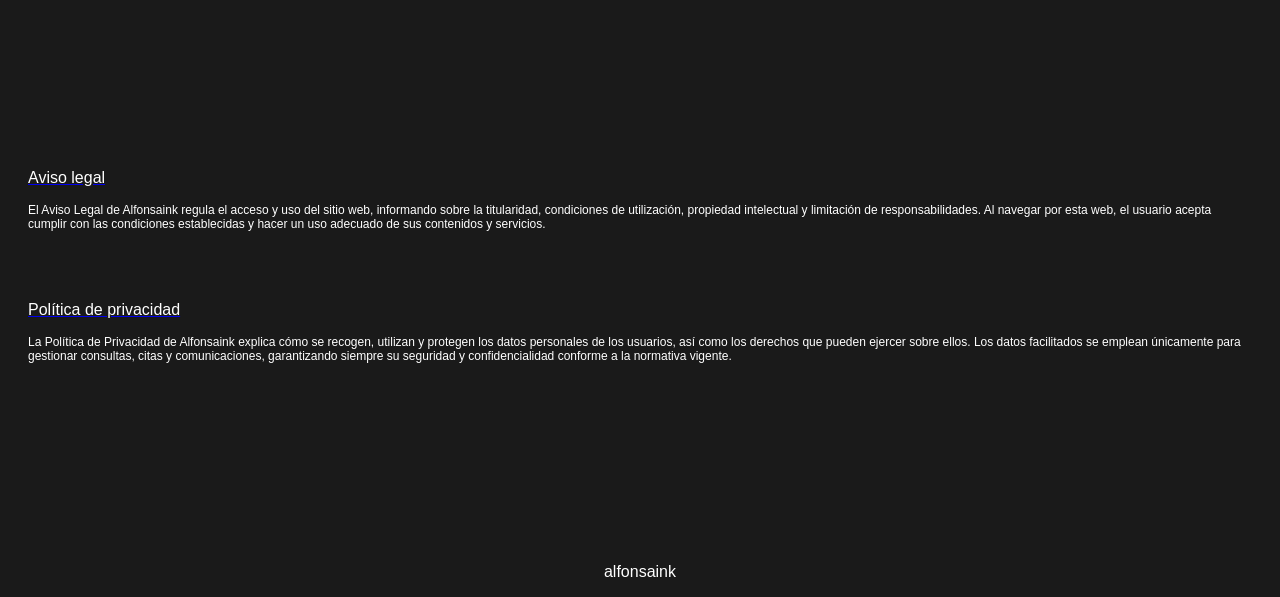
<file: pedir cita.html>
<!DOCTYPE html>
<html lang="es">

<head>
    <meta charset="UTF-8">
    <meta name="viewport" content="width=device-width, initial-scale=1.0">
    <title>alfonsaink</title>
    <link rel="stylesheet" href="CSS/pedircita.css">
     <link rel="stylesheet" href="CSS/menu.css">
    <script src="JS/menu.js" defer></script>
</head>

<body>
    <header>
        <nav class="menuDesktop">
            <a href="index.html">Inicio</a>
            <a href="galeria.html">Galería</a>
            <a href="cuidados.html">Cuidados</a>
            <a href="sobre mí.html">Sobre mí</a>
            <a href="contacto.html">Contacto</a>
            <a href="pedir cita.html">Pedir cita</a>
             <a href="appointment.html"><img src="img/icono-english.png" alt="English" id="english"></a>
        </nav>



        <section id="menu">
            <button id="btnMenu">
                <img src="img/ham-ico.png" alt="" class="hamburguer">
            </button>
        </section>

    </header>


    <main>
        <h1 id="contacta">PEDIR CITA</h1>


        <br>
        <br>


        <section id="contacto">




            <form id="form1" name="form1" method="post"> </form>
            <div class="container">
                <form action="/action_page.php">
                    <div class="row">
                        <div class="col-25">
                            <label for="fname">Nombre Completo</label>
                        </div>
                        <div class="col-75">
                            <input name="firstname" type="text" class="subject" placeholder="Ingresa tu nombre..">
                        </div>
                    </div>
                    <div class="row">
                        <div class="col-25">
                            <label for="lname">Correo electrónico</label>
                        </div>
                        <div class="col-75">
                            <input name="subject" type="text" class="subject" placeholder="Ingresa tu e-mail..">
                        </div>
                    </div>
                    <div class="row">
                        <div class="col-25">
                            <label for="subject">Mensaje</label>
                        </div>
                        <div class="col-75">
                            <textarea name="texto" class="subject" placeholder="Escribe tu mensaje aquí.."></textarea>
                        </div>
                    </div>
                    <div class="row">
                        <div class="col-25">
                            <label for="lname">Política de datos</label>
                        </div>
                        <div class="col-75" data-component="checkbox">
                            <input type="checkbox" class="form-checkbox validate[required]" id="input_10_0"
                                name="q10_politicaDe[]"
                                value="He leído y estoy de acuerdo con la Política de Privacidad" required="">
                            <label id="label_input_10_0" for="input_10_0"> He leído y estoy de acuerdo con la <a
                                    href="legal.html">Política de
                                    Privacidad</a></label>
                        </div>
                    </div>
                    <div class="row">
                        <input type="submit" value="Enviar">
                    </div>
                </form>

            </div>



        </section>


    </main>


    <br>
    <br>
    <br>
    <br>
    <br>
    <br>
    <br>
    <br>
    <br>
    <br>
    <br>
    <br>


    <footer>

        <section id="footer">
            <h2>DATOS DE CONTACTO</h2>
            <p>+34 662 104 190</p>
            <p>andreadelmoral@gmail.com</p>
            <p>alfonsaink@tattoo.com</p>
        </section>



        <section id="footer">
            <h2>HORARIO</h2>
            <p>Lunes a Viernes:
            <p>10:00 - 14:30</p>
            <p>17:00 - 20:30</p>
            <br>
            <p>Sábados:</p>
            <p>16:00 - 20:00</p>
        </section>




        <br>
        <br>
        <br>
        <br>
        <br>
        <br>
        <br>
        <br>
        <br>
        <br>
        <br>
        <br>
        <br>
        <br>
        <br>
        <br>

      <section class="pol">
           <a href="legal.html"> <p>Aviso legal</p></a>
            <p class="t">El Aviso Legal de Alfonsaink regula el acceso y uso del sitio web, informando sobre la
                titularidad, condiciones de utilización, propiedad intelectual y limitación de responsabilidades. Al
                navegar por esta web, el usuario acepta cumplir con las condiciones establecidas y hacer un uso adecuado
                de sus contenidos y servicios.
            </p>
        </section>

        <section class="pol">
           <a href="legal.html"><p>Política de privacidad</p></a> 
            <p class="t">La Política de Privacidad de Alfonsaink explica cómo se recogen, utilizan y protegen los datos
                personales de los usuarios, así como los derechos que pueden ejercer sobre ellos. Los datos facilitados
                se emplean únicamente para gestionar consultas, citas y comunicaciones, garantizando siempre su
                seguridad y confidencialidad conforme a la normativa vigente.
            </p>
        </section>

        




    </footer>

    <p class="alfonsaink">alfonsaink</p>
</body>

</html>
</file>
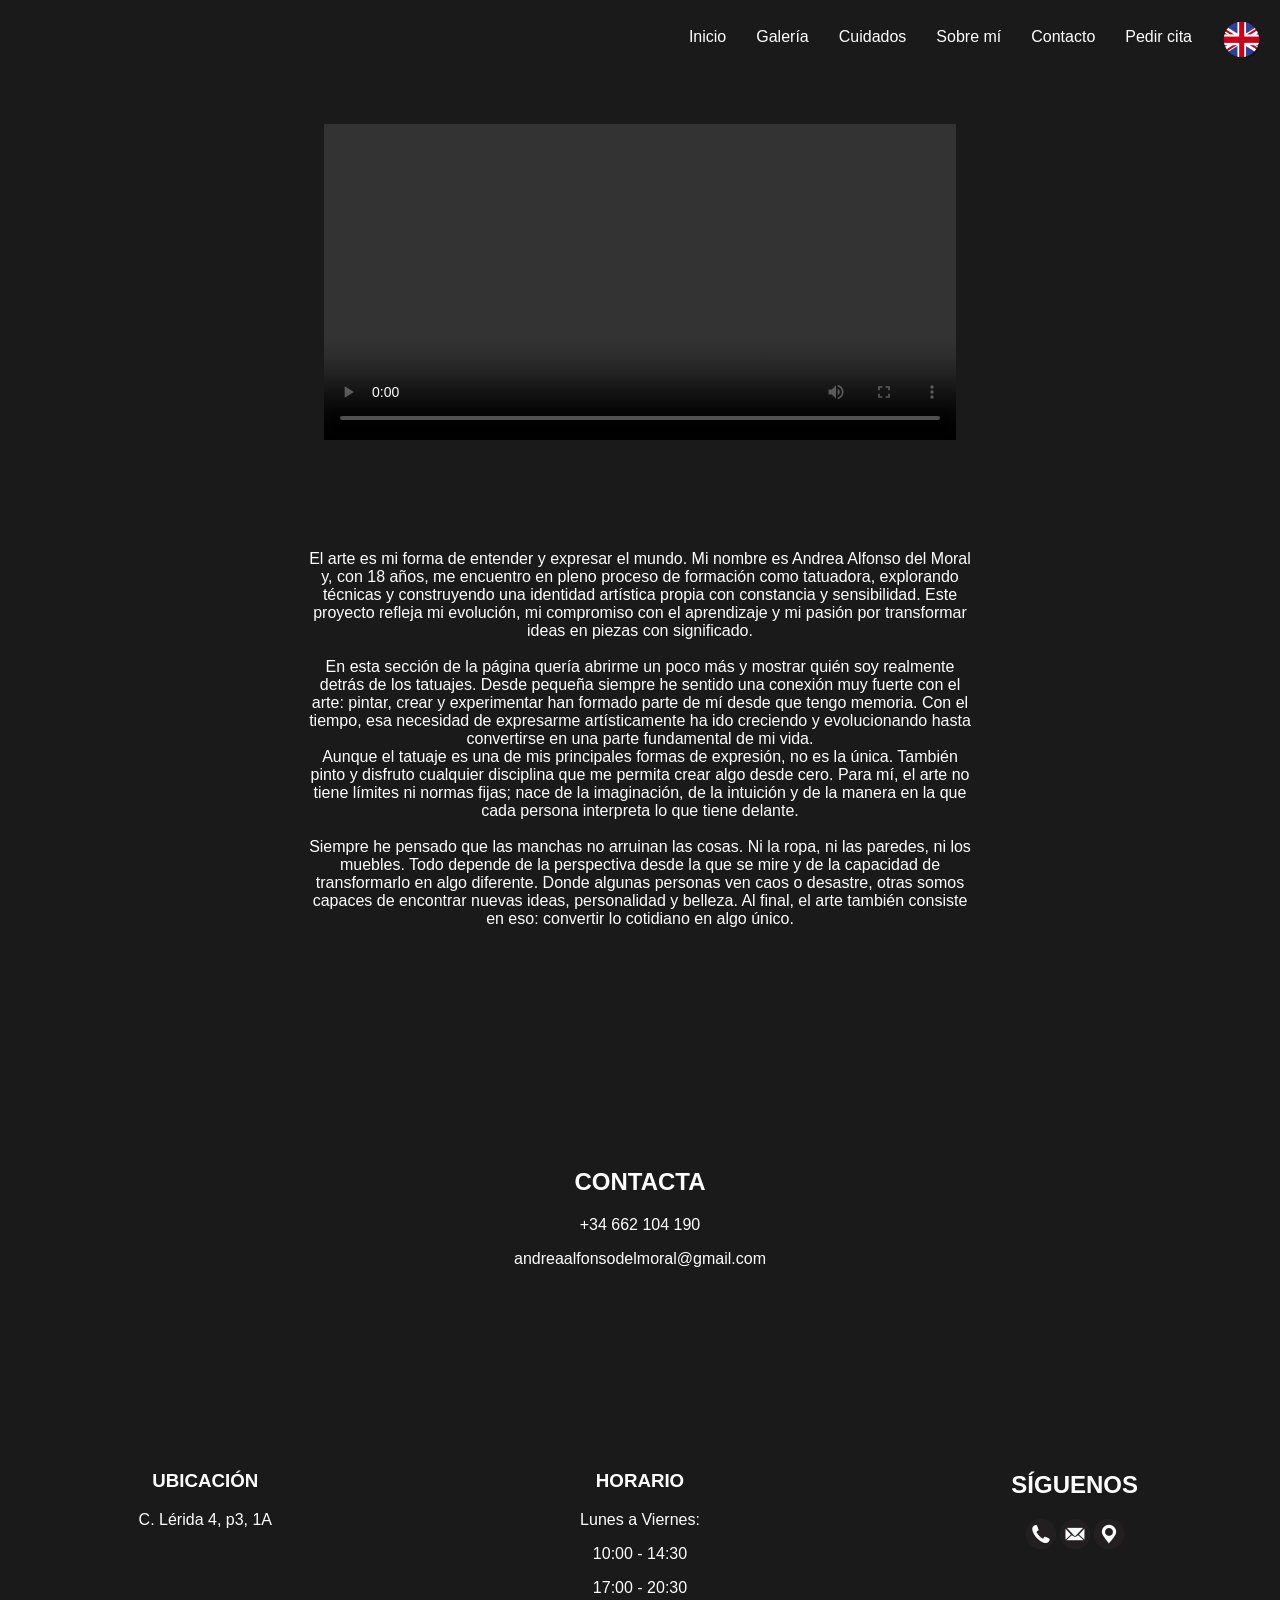
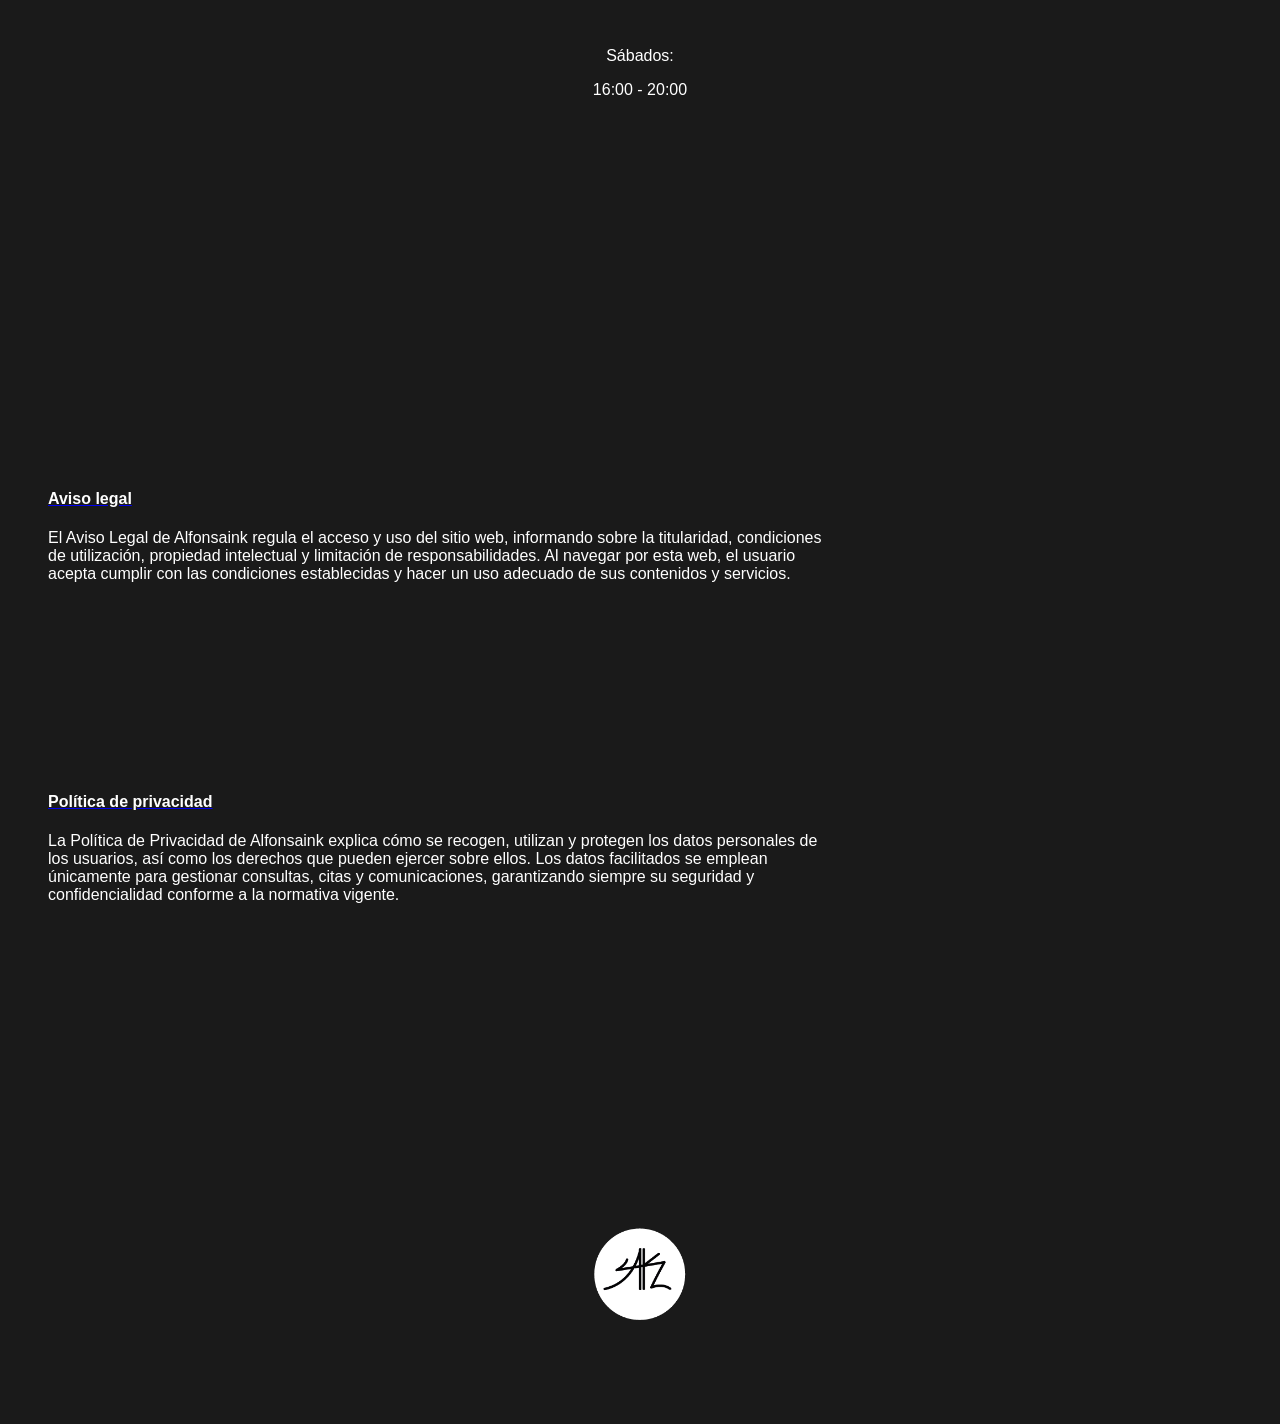
<file: sobre mí.html>
<!DOCTYPE html>
<html lang="es">

<head>
    <meta charset="UTF-8">
    <meta name="viewport" content="width=device-width, initial-scale=1.0">
    <title>alfonsaink</title>
    <link rel="stylesheet" href="CSS/sobremi.css">
    <link rel="stylesheet" href="CSS/menu.css">
    <script src="JS/menu.js" defer></script>
    <script src="JS/carrusel.js" defer></script>

</head>

<body>

    <header>
        <nav class="menuDesktop">
            <a href="index.html">Inicio</a>
            <a href="galeria.html">Galería</a>
            <a href="cuidados.html">Cuidados</a>
            <a href="sobre mí.html">Sobre mí</a>
            <a href="contacto.html">Contacto</a>
            <a href="pedir cita.html">Pedir cita</a>
            <a href="about me.html"><img src="img/icono-english.png" alt="English" id="english"></a>
        </nav>



        <section id="menu">
            <button id="btnMenu">
                <img src="img/ham-ico.png" alt="" class="hamburguer">
            </button>
        </section>

    </header>


    <main>

        <section id="video">

            <video src="mp4/Andrea_Alfonso_Audiovisual.mp4" id="video-ojo" autoplay controls loop>

            </video>

        </section>

        <p id="mi">El arte es mi forma de entender y expresar el mundo. Mi nombre es Andrea Alfonso del Moral y,
            con 18 años, me encuentro en pleno proceso de formación como tatuadora, explorando técnicas y
            construyendo una identidad artística propia con constancia y sensibilidad. Este proyecto refleja mi
            evolución, mi compromiso con el aprendizaje y mi pasión por transformar ideas en piezas con significado.
            <br><br>
            En esta sección de la página quería abrirme un poco más y mostrar quién soy realmente detrás de los
            tatuajes. Desde pequeña siempre he sentido una conexión muy fuerte con el arte: pintar, crear y experimentar
            han formado parte de mí desde que tengo memoria. Con el tiempo, esa necesidad de expresarme artísticamente
            ha ido creciendo y evolucionando hasta convertirse en una parte fundamental de mi vida.
            <br>
            Aunque el tatuaje es una de mis principales formas de expresión, no es la única. También pinto y disfruto
            cualquier disciplina que me permita crear algo desde cero. Para mí, el arte no tiene límites ni normas
            fijas; nace de la imaginación, de la intuición y de la manera en la que cada persona interpreta lo que tiene
            delante.
            <br><br>
            Siempre he pensado que las manchas no arruinan las cosas. Ni la ropa, ni las paredes, ni los muebles. Todo
            depende de la perspectiva desde la que se mire y de la capacidad de transformarlo en algo diferente. Donde
            algunas personas ven caos o desastre, otras somos capaces de encontrar nuevas ideas, personalidad y belleza.
            Al final, el arte también consiste en eso: convertir lo cotidiano en algo único.
        </p>

    </main>





    <footer>


        <section class="grid">

            <section id="f1">
                <a href="contacto.html">
                    <h2>CONTACTA</h2>
                </a>
                <p>+34 662 104 190</p>
                <p>andreaalfonsodelmoral@gmail.com</p>
            </section>

            <br>
            <br>

            <section id="f2">
                <h3>UBICACIÓN</h3>
                <p>C. Lérida 4, p3, 1A</p>
            </section>

            <br>
            <br>

            <section id="f3">
                <h3>HORARIO</h3>
                <p>Lunes a Viernes:
                <p>10:00 - 14:30</p>
                <p>17:00 - 20:30</p>
                <br>
                <p>Sábados:</p>
                <p>16:00 - 20:00</p>
            </section>

            <br>
            <br>

            <section id="f4">
                <h2>SÍGUENOS</h2>
                <div id="rrss">
                    <img src="img/icono-telefono.png" alt="" class="rrss">
                    <img src="img/icono-mail.png" alt="" class="rrss">
                    <img src="img/icono-ubicación.png" alt="" class="rrss">
                </div>
            </section>

            <br>
            <br>


            <section id="f5">
                <a href="legal.html">
                    <h4>Aviso legal</h4>
                </a>

                <p>El Aviso Legal de Alfonsaink regula el acceso y uso del sitio web, informando sobre la titularidad,
                    condiciones de utilización, propiedad intelectual y limitación de responsabilidades. Al navegar por
                    esta web, el usuario acepta cumplir con las condiciones establecidas y hacer un uso adecuado de sus
                    contenidos y servicios.
                </p>
            </section>

            <section id="f6">
                <a href="legal.html">
                    <h4>Política de privacidad</h4>
                </a>
                <p>La Política de Privacidad de Alfonsaink explica cómo se recogen, utilizan y protegen los datos
                    personales de los usuarios, así como los derechos que pueden ejercer sobre ellos. Los datos
                    facilitados se emplean únicamente para gestionar consultas, citas y comunicaciones, garantizando
                    siempre su seguridad y confidencialidad conforme a la normativa vigente.
                </p>
            </section>



        </section>

    </footer>


    <a href="#top" class="volver-arriba"><img src="img/Alfonsaink_logo_blanco.png" alt="" id="logo"></a>

</body>

</html>
</file>
<file: CSS/estilos.css>
@font-face {
    font-family: 'intro';
    src: url('../fonts/Manufacturing_Consent/ManufacturingConsent-Regular.ttf') format('woff'),

}

#manos{
    width: 100%;
}

.menuDesktop {
    gap: 45px;
    margin-top: -50px;

    display: flex;
    justify-content: center;
}

#menu {
    margin-top: 50px;
    position: absolute;
} 

header img {
    width: 50px;
    transition: all .3s ease-in-out;
}


.oculta {
    display: none;
}


body {
    background-color: rgb(26, 26, 26);
    font-family: 'Segoe UI', Tahoma, Geneva, Verdana, sans-serif;
}

#mapa {
    border-radius: 6px;
}

#mapa:hover {
    transition: 0.4s;
    width: 400px;
    height: 400px;

}

header label {
    cursor: pointer;
}

#btn-nav:checked~.nav {
    padding-left: 55px;

}


.hamburguer {
    width: 35px;
}


.nav {
    flex-direction: row;
    width: 130%;
}




#english {
    width: 40px;
}


.grid {
    width: 100%;
    display: grid;
    grid-template-columns: 1fr;
    gap: 10px;
}


#cabecera {
    height: 150px;
    display: flex;
    text-align: center;
    justify-content: center;
    align-items: center;
    /* border: solid grey 1px;*/

}


h2,
h3,
h4,
p {
    color: white;
    font-family: 'Segoe UI', Tahoma, Geneva, Verdana, sans-serif;
}

p {
    margin: 8px;
}

#titulo {
    margin-bottom: 50px;
    font-size: 3rem;
    display: flex;
    text-align: center;
    justify-content: center;
    margin-top: 200px;
    font-family: 'intro';
    color: rgb(161, 161, 161);
}

#titulo:hover {
    color: white;
    font-size: 3.2rem;
    transition: 0.2s;
}

#yo {
    width: 70%;
    margin-top: 30px;
    position: relative;
    bottom: 80px;
    right: 20px;
}



#centro {
    position: relative;
}


#intro {
    width: 65%;
    position: absolute;
    top: 0;

    z-index: 1;
    text-align: right;
    right: 30px;
}



#s1,
#s2,
#s3,
#s4,
#s5,
#s6,
#s7 {
    grid-column: 1/1;
    width: 100%;
    text-align: center;
}

#fotos1,
#fotos2,
#fotos3,
#fotos4,
#fotos5,
#fotos6 {
    width: 260px;
    border-radius: 10px;
}

#fotos1:hover {
    width: 270px;
    transition: 0.3s;
}

#fotos2:hover {
    width: 270px;
    transition: 0.3s;
}


#fotos3:hover {
    width: 270px;
    transition: 0.3s;
}

#fotos4:hover {
    width: 270px;
    transition: 0.3s;
}

#fotos5:hover {
    width: 270px;
    transition: 0.3s;
}

#fotos6:hover {
    width: 270px;
    transition: 0.3s;
}





.grid h2 p {
    position: fixed;
}

.rrss {
    width: 30px;

}

#f1 a {
    text-decoration: none;
}

#f1 a:hover {
    font-size: 13pt;
    transition: 0.2s;
}

#f5,
#f6 {
    text-align: left;
    margin: 10px;
}

footer {
    display: flex;
    text-align: center;
    justify-content: center;
    align-items: end;
}

#legal p {
    text-align: left;
    font-size: 9pt;
}

#legal h4 {
    text-align: left;
    margin-left: 10px;
}

#logo {
    width: 100px;
    display: block;
    margin: 0 auto;
    max-width: 100%;
    height: auto;
    margin-top: 200px;
    margin-bottom: 100px;
}

#logo:hover {
    width: 110px;
    transition: 0.25s;
}


@media screen and (min-width: 768px) {

    #btnMenu {
        display: none;
    }

    .menuDesktop {
        margin-top: 10px;
        gap: 45px;
        display: flex; 
        justify-content: center;
    }

    .menuDesktop a {
        color: white;
        text-decoration: none;
    }

    .menuDesktop a:hover {
        color: red;
        font-size: 0.9em;
        transition: 0.3s;
    }


    #english {
        width: 40px;
        margin-top: -8px;
    }

    #titulo {
        font-size: 3.7rem;
    }

    #titulo:hover {
        font-size: 3.8rem;
    }

    #mapa:hover {
        transition: 0.4s;
        width: 500px;
        height: 400px;
    }

    footer {
        margin-top: 190px;

    }

    .grid {
        margin-top: -100px;
        /* height: 100vh; */
        width: 100%;
        display: grid;
        grid-template-columns: repeat(3, 1fr);
        grid-template-rows: repeat(3, 1fr);
        gap: 40px;
    }





    #yo {
        width: 30%;
        position: relative;
        margin-left: 20px;
    }



    #intro {
        width: 65%;
        position: absolute;
        top: 0;
        z-index: 1;
        text-align: right;
        right: 100px;
        top: 20px;

    }


    .estilo {
        grid-column: 2/3;
        grid-row: 1;
    }

    #s1 {
        grid-column: 1/2;
        grid-row: 2;
    }

    #s2 {
        grid-column: 2/3;
        grid-row: 2;
    }

    #s3 {
        grid-column: 3/4;
        grid-row: 2;
    }


    #s4 {
        grid-column: 1/2;
        grid-row: 3;
    }

    #s5 {
        grid-column: 2/3;
        grid-row: 3;
    }

    #s6 {
        grid-column: 3/4;
        grid-row: 3;
    }




    #f1 {
        grid-column: 2/3;
        grid-row: 1;
    }

    #f2 {
        grid-column: 1/2;
        grid-row: 2;
    }

    #f3 {
        grid-column: 2/3;
        grid-row: 2;
    }


    #f4 {
        grid-column: 3/4;
        grid-row: 2;
    }

    #f5 {
        margin-left: 40px;
        text-align: left;
        grid-column: 1/3;
        grid-row: 4;
    }

    #f6 {
        margin-left: 40px;
        text-align: left;
        grid-column: 1/3;
        grid-row: 5;
    }




}
</file>
<file: CSS/menu.css>
/* FIJAMOS UN PANEL CON INFO DE DEPURACIÓN, LUEGO SE QUITARÁ */
#info {
    position: fixed;
    top: 0;
    left: 0;

    display: flex;
    gap: 1rem;

    font-size: 0.8rem;
    /* color: white; */
}

header {
    color: white;
    padding: 10px;

    display: flex;
    justify-content: end;
    align-items: center;
    gap: 1rem;
}

/* TAMAÑO DEL BOTÓN DE HAMBURGUESA */
#btnMenu {
    cursor: pointer;
     background-color:  rgb(26, 26, 26);
     border: none;
}

#btnMenu:hover {
    /* background-color: white; */
    transform: scale(1.05);
}

/* SE AJUSTA EL SPAN DE LAS 3 RAYAS PARA CENTRARLO MEJOR*/
#btnMenu span {
    font-size: 1.6rem;
    position: relative;
    top: -2px;
}

#menu {
    min-height: 3rem;
   
}

/* EN DISEÑO MÓVIL NO SE MUESTRA EL MENÚ PARA ESCRITORIO */
.menuDesktop {
    display: none;

    font-size: 1rem;
}

/* CAMBIO EL DISEÑO A TABLET Y ESCRITORIO */
@media (min-width: 576px) {
    /* En escritorio se muestra el menú completo */
    .menuDesktop {
        display: flex;
        gap: 15px;
    }
    /* En escritorio se oculta el botón de hamburguesa */
    #btnMenu {
        display: none;
    }
}

.menuDesktop a {
    margin-left: 15px;
    text-decoration: none;
    color: white;
    transition: all 0.5s ease-out;
    font-family: 'Segoe UI', Tahoma, Geneva, Verdana, sans-serif;
}

.menuDesktop a:hover {
    color: rgb(255, 0, 0);
    transform: scale(1.22);
}

@keyframes abreCaja {
    from {
        transform: scaleY(0%);
    }
    to {
        transform: scaleY(100%);
    }
}

/* AL DESPLEGAR EL MENU EN EL MÓVIL */
/* Al pulsar el botón de hamburguesa se añade/quita esta clase */
/* Al tener esta clase, se muestra el menú en una caja desplegada */
.menuDesplegado {
    color: white;

    display: flex;
    flex-direction: column;
    align-items: start;
    gap: 0.5rem;
    
    position: absolute;
    left: 0;
    right: 0;
    /* ESTO NECESITA AJUSTE (top): LA POSICIÓN DE LA VENTANA DESPLEGADA */
    top: 56px;

    padding: .5rem;
    padding-top: 1rem;
    font-size: 1.1rem;
    
    animation-name: abreCaja;
    animation-duration: 0.5s;
    animation-timing-function: ease-in;
    transform-origin: top;
}
</file>
<file: CSS/sobremi.css>
@font-face {
    font-family: 'intro';
    src: url('../fonts/Manufacturing_Consent/ManufacturingConsent-Regular.ttf') format('woff'),

}



body {
    background-color: rgb(26, 26, 26);
}

#ham {
    width: 0px;
    margin: 10px;
    cursor: pointer;
    margin-top: 25px;
}

header label {
    cursor: pointer;
}

#btn-nav:checked~.nav {
    padding-left: 55px;

}





.nav {
    flex-direction: row;
    width: 130%;

}

.hamburguer {
    width: 35px;
    cursor: pointer;
}


.menuDesktop {
    gap: 45px;
    margin-top: -50px;

    display: flex;
    justify-content: center;
}

#menu {
    margin-top: 50px;
    position: absolute;
} 

#english {
    width: 40px;
}


main {

    /* height: 100vh; */
    width: 100%;

    display: grid;
    grid-template-rows: 1fr;
    gap: 10px;
}


#video {
    margin-top: 250px;
    width: 100%;
    display: flex;
    justify-content: center;
    align-items: center;
}


h1,
h2,
h3,
h4,
p {
    color: white;
    font-family: 'Segoe UI', Tahoma, Geneva, Verdana, sans-serif;
}

#cron {
    margin-top: 200px;
    margin-left: 20px;

}

h1 {

    display: flex;
    text-align: center;
    justify-content: center;
    align-items: end;

}

#yo {
    width: 70%;

    position: relative;
    bottom: 80px;
    right: 20px;
}



#centro {

    /*  border: solid grey 1px;*/
    position: relative;
}

#intro {
    width: 65%;
    position: absolute;
    top: 0;

    z-index: 1;
    text-align: right;
    right: 30px;

}



#s1,
#s2,
#s3,
#s4,
#s5,
#s6,
#s7 {

    grid-column: 1/1;
    width: 100%;
    /*92.5%*/
    /* border: solid grey 1px; */
    margin-top: 40px;
    text-align: center;
}




#sobremi {
    margin-top: 300px;
}


#mi {
    margin: 30px;
    text-align: center;

}

#video-ojo {
    width: 80%;
}



.carrusel {
    position: relative;
    font-family: Arial, sans-serif;
    font-size: 1.5rem;

    border-radius: 10px;
    box-shadow: 2px 2px 2px 1px rgba(0, 0, 0, 0.2);

    margin: 0 auto;
    box-sizing: content-box;
    overflow: hidden;

    width: 100%;
    max-width: 900px;
}


.carrusel::before {
    content: "";
    display: block;
    padding-top: 60%;
}



.carrusel-contenedor {
    display: flex;
    transition: transform 0.8s ease-in-out;

    position: absolute;
    top: 0;
    left: 0;
    height: 100%;
}

.carrusel_item {
    position: relative;
    margin-right: 0;

    min-width: 100%;
    height: 100%;
}

.carrusel_item .texto {
    position: absolute;
    top: 35%;
    left: 10%;

    color: white;
    font-size: 2rem;
    border: 1px solid white;
    width: 80%;
    min-height: 40%;
    border-radius: 10px;
    padding: 15px;
    box-sizing: border-box;
    overflow: scroll;

    /* https://developer.mozilla.org/es/docs/Web/CSS/Reference/Properties/backdrop-filter */
    backdrop-filter: blur(2px);
    /* backdrop-filter: brightness(60%);
    backdrop-filter: contrast(40%);
    backdrop-filter: drop-shadow(4px 4px 10px blue);
    backdrop-filter: grayscale(30%);
    backdrop-filter: hue-rotate(120deg);
    backdrop-filter: invert(70%);
    backdrop-filter: opacity(20%); */
}

.textopeque {
    font-size: 0.9rem;
}

.carr_img {
    width: 100%;
    height: 100%;
    object-fit: cover;
    border-radius: 10px;
}


/* Botones */

.btn {
    position: absolute;
    top: 50%;
    transform: translateY(-50%);
    background: rgba(0, 0, 0, 0.5);
    color: white;
    border: none;
    font-size: 28px;
    cursor: pointer;
    padding: 8px 12px;
    z-index: 10;
}

.prev {
    left: 10px;
}

.next {
    right: 10px;
}

#controles {
    display: flex;
    justify-content: center;
    align-items: center;
}

#playPause {
    margin-top: 20px;
    padding: 8px 16px;
    font-size: 16px;
    cursor: pointer;
}


#f1 a {
    text-decoration: none;
}

#f1 a:hover {
    font-size: 13pt;
    transition: 0.2s;
}

#f5,
#f6 {
    text-align: left;
    margin: 10px;
}

.rrss {
    width: 30px;
}


footer {
    margin-top: 190px;
    display: flex;
    text-align: center;
    justify-content: center;
    align-items: end;
}


#logo {
    width: 100px;
    display: block;
    margin: 0 auto;
    max-width: 100%;
    height: auto;
    margin-top: 200px;
    margin-bottom: 100px;
}

#logo:hover {
    width: 110px;
    transition: 0.25s;
}



@media screen and (min-width: 768px) {

    #video {
        margin-top: 50px;
    }

    #video-ojo {
        width: 50%;
    }



    #mi {
        text-align: center;
        margin-right: 300px;
        margin-left: 300px;
        margin-top: 100px;
    }

    #ham {
        position: fixed;
        top: 10;
        left: 10;

        display: flex;
        gap: 1rem;

        font-size: 0.8rem;
    }

   #btnMenu {
        display: none;
    }

    .menuDesktop {
        margin-top: 10px;
        gap: 45px;
        display: flex; 
        justify-content: center;
    }

    .menuDesktop a {
        color: white;
        text-decoration: none;
    }

    .menuDesktop a:hover {
        color: red;
        font-size: 0.9em;
        transition: 0.3s;
    }


    #english {
        width: 40px;
        margin-top: -8px;
    }


    footer {
        margin-top: 190px;

    }

    .grid {

        width: 100%;

        display: grid;
        grid-template-columns: repeat(3, 1fr);
        grid-template-rows: repeat(5, 1fr);
        gap: 40px;
    }



    #yo {
        width: 40%;

        position: relative;
        bottom: 80px;
        right: 20px;
    }



    #f1 {
        grid-column: 2/3;
        grid-row: 1;
    }

    #f2 {
        grid-column: 1/2;
        grid-row: 2;
    }

    #f3 {
        grid-column: 2/3;
        grid-row: 2;
    }


    #f4 {
        grid-column: 3/4;
        grid-row: 2;
    }

    #f5 {
        margin-left: 40px;
        text-align: left;
        grid-column: 1/3;
        grid-row: 4;
    }

    #f6 {
        margin-left: 40px;
        text-align: left;
        grid-column: 1/3;
        grid-row: 5;
    }




}
</file>
<file: CSS/pedircita.css>
@font-face {
    font-family: 'intro';
    src: url('../fonts/Manufacturing_Consent/ManufacturingConsent-Regular.ttf') format('woff'),

}


body {
    background-color: rgb(26, 26, 26);
}

#ham {
    width: 0px;
    margin: 10px;
    cursor: pointer;
    margin-top: 25px;
}

header label {
    cursor: pointer;
}

#btn-nav:checked~.nav {
    padding-left: 55px;

}





.nav {
    flex-direction: row;
    width: 130%;

}

.hamburguer {
    width: 35px;
    cursor: pointer;
}


.menuDesktop {
    gap: 45px;
    margin-top: -50px;

    display: flex;
    justify-content: center;
}

#menu {
    margin-top: 50px;
    position: absolute;
} 

#english{
    width: 40px;
}



main {

    /* height: 100vh; */
    width: 100%;

    display: grid;
    grid-template-rows: 1fr;
    gap: 10px;
}




h1,
h2,
h3,
h4,
p,
form {

    color: white;
    font-family: 'Segoe UI', Tahoma, Geneva, Verdana, sans-serif;
}



h1 {
    margin-top: 300px;

    display: flex;
    text-align: center;
    justify-content: center;
    align-items: end;

}




#contacto {
    display: flex;
    text-align: center;
    justify-content: center;
    align-items: center;

}










#footer {
    margin-top: 90px;
    text-align: center;
    justify-content: center;
    align-items: end;
}

.pol {
    margin-left: 20px;
    margin-right: 20px;
    margin-bottom: 70px;
}

.t {
    font-size: 9pt;
}


.alfonsaink {
    margin-top: 200px;
    text-align: center;
}




@media screen and (min-width: 768px) {

    #ham {
        position: fixed;
        top: 10;
        left: 10;

        display: flex;
        gap: 1rem;

        font-size: 0.8rem;
    }

    #btn-nav {
        display: none;
    }

     #btnMenu {
        display: none;
    }

    .menuDesktop {
        margin-top: 10px;
        gap: 45px;
        display: flex; 
        justify-content: center;
    }

    .menuDesktop a {
        color: white;
        text-decoration: none;
    }

    .menuDesktop a:hover {
        color: red;
        font-size: 0.9em;
        transition: 0.3s;
    }


    #english {
        width: 40px;
        margin-top: -8px;
    }


}
</file>
<file: CSS/cuidados.css>
@font-face {
    font-family: 'intro';
    src: url('../fonts/Manufacturing_Consent/ManufacturingConsent-Regular.ttf') format('woff'),

}



body {
    background-color: rgb(26, 26, 26);
}

#ham {
    width: 0px;
    margin: 10px;
    cursor: pointer;
    margin-top: 25px;
}

header label {
    cursor: pointer;
}

#btn-nav:checked~.nav {
    padding-left: 55px;

}


.nav {
    flex-direction: row;
    width: 130%;

}

.hamburguer {
    width: 35px;
    cursor: pointer;
}

.menuDesktop {
    gap: 45px;
    margin-top: -50px;

    display: flex;
    justify-content: center;
}

#menu {
    margin-top: 50px;
    position: absolute;
}

#english {
    width: 40px;
}




h1,
h2,
h3,
h4,
p {
    color: white;
    font-family: 'Segoe UI', Tahoma, Geneva, Verdana, sans-serif;
}

#grid p {
    display: flex;
    justify-content: center;
    align-items: center;
    text-align: center;
    margin-top: 60px;
}



#titulo {
    margin-bottom: 50px;
    font-size: 3rem;
    display: flex;
    text-align: center;
    justify-content: center;
    margin-top: 200px;
    font-family: 'intro';
    color: rgb(161, 161, 161);
    margin-top: 300px;
}

#titulo:hover {
    color: white;
    font-size: 3.2rem;
    transition: 0.2s;
}

p {
    margin: 20px;
}

h4 {
    margin: 20px;
}

#centro {

    text-align: center;
    margin: 20px;

}

#intro {
    width: 65%;
    position: absolute;
    top: 0;

    z-index: 1;
    text-align: right;
    right: 30px;
}



#s1,
#s2,
#s3,
#s4,
#s5,
#s6 {
    grid-column: 1/1;
    width: 100%;
    margin: 40px;
    display: flex;
}

#contenedor p {
    display: flex;
    text-align: start;
}



.img-cuidados {
    width: 300px;
}




#grid {
    margin-top: 200px;
}


#s7 {
    display: flex;
    justify-content: center;
    align-items: center;

    margin: 20px;
}

#s8 {
    display: flex;
    justify-content: center;
    align-items: center;

    margin: 20px;
}


#s9 {
    display: flex;
    justify-content: center;
    align-items: center;

    margin: 20px;

}


#s10 {
    display: flex;
    justify-content: center;
    align-items: center;


    margin: 20px;
}





.rrss {
    width: 30px;
}

#f1 a {
    text-decoration: none;
}

#f1 a:hover {
    font-size: 13pt;
    transition: 0.2s;
}

#f5,
#f6 {
    text-align: left;
    
}


footer {
    margin-top: 190px;
    display: flex;
    text-align: center;
    justify-content: center;
    align-items: end;
}

#logo {
    width: 100px;
    display: block;
    margin: 0 auto;
    max-width: 100%;
    height: auto;
    margin-top: 200px;
    margin-bottom: 100px;
}

#logo:hover {
    width: 110px;
    transition: 0.25s;
}


@media screen and (min-width: 768px) {

    #ham {
        position: fixed;
        top: 10;
        left: 10;

        display: flex;
        gap: 1rem;

        font-size: 0.8rem;
    }

    #btn-nav {
        display: none;
    }

    .menuDesktop {
        margin-top: 10px;
        display: flex;
        gap: 45px;
        justify-content: center;
    }

    #english {
        width: 40px;
        margin-top: -8px;
    }

    #grid p {
        display: none;
    }


    #grid {
        display: grid;
        grid-template-rows: 1fr 1fr;
        grid-template-columns: 1fr 1fr;
    }

    #s7 {
        display: grid;

        grid-column: 1/2;
        grid-row: 1;
    }

    #s9 {
        display: grid;

        grid-column: 2/3;
        grid-row: 1;
    }


    #s8 {
        display: grid;

        grid-column: 1/2;
        grid-row: 2;
    }


    #s10 {
        display: grid;

        grid-column: 2/3;
        grid-row: 2;
    }


    .intro {
        text-align: center;
        margin: 10%;

    }

    #titulo {
        font-size: 3.7rem;
    }

    #titulo:hover {
        font-size: 3.8rem;
    }




    #contenedor p {
        width: 60%;
        width: 600px;
        margin-left: 100px;
        margin-right: 35px;
    }

    #contenedor h4 {
        width: 300px;
    }



    footer {
        margin-top: 190px;

    }

    .grid {

        width: 100%;

        display: grid;
        grid-template-columns: repeat(3, 1fr);
        grid-template-rows: repeat(5, 1fr);
        gap: 40px;
    }





    #f1 {
        grid-column: 2/3;
        grid-row: 1;
    }

    #f2 {
        grid-column: 1/2;
        grid-row: 2;
    }

    #f3 {
        grid-column: 2/3;
        grid-row: 2;
    }


    #f4 {
        grid-column: 3/4;
        grid-row: 2;
    }

    #f5 {
        margin-left: 40px;
        text-align: left;
        grid-column: 1/3;
        grid-row: 4;
    }

    #f6 {
        margin-left: 40px;
        margin-top: -150px;
        text-align: left;
        grid-column: 1/3;
        grid-row: 5;
        
    }





}
</file>
<file: CSS/contacto.css>
@font-face {
    font-family: 'intro';
    src: url('../fonts/Manufacturing_Consent/ManufacturingConsent-Regular.ttf') format('woff'),

}


body {
    background-color: rgb(26, 26, 26);
}

#mapa {
    border-radius: 6px;
}

#mapa:hover {
    transition: 0.4s;
    width: 400px;
    height: 400px;

}

header label {
    cursor: pointer;
}

#btn-nav:checked~.nav {
    padding-left: 55px;

}





.nav {
    flex-direction: row;
    width: 130%;

}

.hamburguer {
    width: 35px;
    cursor: pointer;
}


.menuDesktop {
    gap: 45px;
    margin-top: -50px;

    display: flex;
    justify-content: center;
}

#menu {
    margin-top: 50px;
    position: absolute;
} 


#english {
    width: 40px;
}


main {

    /* height: 100vh; */
    width: 100%;

    display: grid;
    grid-template-rows: 1fr;
    gap: 10px;
}




h1,
h2,
h3,
h4,
p {

    color: white;
    font-family: 'Segoe UI', Tahoma, Geneva, Verdana, sans-serif;
}



h1 {
    margin-top: 300px;

    display: flex;
    text-align: center;
    justify-content: center;
    align-items: end;

}

.princ {
    text-align: center;
    margin-left: 20px;
    margin-right: 20px;
    margin-bottom: 200px;
}


#s7 {

    grid-column: 1/1;
    width: 100%;
    /*92.5%*/
    /* border: solid grey 1px; */
    margin-top: 40px;
    text-align: center;
}

.botones-contacto {
    color: white;

}

.botones-contacto:hover {
    color: red;
    font-size: 1.05rem;
    transition: 0.2s;
}



#contenedor-cita {
    display: flex;
    text-align: center;
    justify-content: center;
    align-items: center;
}

.cita {

    color: black;
    display: flex;
    text-align: center;
    justify-content: center;
    align-items: center;
    border-radius: 50px;
    background-color: red;
    width: 110px;
    height: 45px;
}

#contenedor-cita a {
    text-decoration: none;
}

.cita:hover {
    transition: 0.3s;
    color: red;
    display: flex;
    text-align: center;
    justify-content: center;
    align-items: center;
    border-radius: 50px;
    background-color: rgb(0, 0, 0);
    width: 120px;
    height: 60px;
}



#ubi {
    text-align: center;
}



#footer {
    margin-top: 90px;

    text-align: center;
    justify-content: center;
    align-items: end;
}

.pol {
    margin-left: 20px;
    margin-right: 20px;
    margin-bottom: 70px;
}

.t {
    font-size: 9pt;
}


.alfonsaink {
    margin-top: 200px;
    text-align: center;
}



@media screen and (min-width: 768px) {

    #ham {
        position: fixed;
        top: 10;
        left: 10;

        display: flex;
        gap: 1rem;

        font-size: 0.8rem;
    }

    #btnMenu {
        display: none;
    }

    .menuDesktop {
        margin-top: 10px;
        gap: 45px;
        display: flex; 
        justify-content: center;
    }

    .menuDesktop a {
        color: white;
        text-decoration: none;
    }

    .menuDesktop a:hover {
        color: red;
        font-size: 0.9em;
        transition: 0.3s;
    }


    #english {
        width: 40px;
        margin-top: -8px;
    }



    #mapa:hover {
        transition: 0.4s;
        width: 500px;
        height: 400px;

    }
}
</file>
<file: CSS/galeria.css>
@font-face {
    font-family: 'intro';
    src: url('../fonts/Manufacturing_Consent/ManufacturingConsent-Regular.ttf') format('woff'),

}


body {
    background-color: rgb(26, 26, 26);
}

#ham {
    display: flex;
    width: 0px;
    margin: 10px;
    cursor: pointer;
    margin-top: 25px;
}

.menuDesktop {
    gap: 45px;
    margin-top: -50px;

    display: flex;
    justify-content: center;
}


#menu {
    margin-top: 50px;
    position: absolute;
}

header label {
    cursor: pointer;
}

#btn-nav:checked~.nav {
    padding-left: 55px;

}


.nav {
    flex-direction: row;
    width: 130%;

}

.hamburguer {
    width: 35px;
    cursor: pointer;

    display: flex;
    justify-content: right;
    align-items: end;
}


#english {
    width: 40px;
}


h1,
h2,
h3,
h4,
p {
    color: white;
    font-family: 'Segoe UI', Tahoma, Geneva, Verdana, sans-serif;
}


h1 {
    text-align: center;
    justify-content: center;
    align-items: end;
}



section {
    margin: 0 auto;

}

.calavera {
    width: 200px;
    border-radius: 10px;
}



#grid {
    width: 60%;
    margin: 0 auto;

    display: grid;
    justify-content: center;
    grid-template-rows: 1fr 1fr;
    grid-template-columns: 1fr 1fr;
    gap: 10px;
}

#s1 {
    grid-column: 1/2;
    margin-left: 165px;

}

#s2 {
    grid-column: 2/3;
    margin-right: 165px;

}

#s3 {
    grid-column: 1/2;
    grid-row: 2;
    margin-left: 165px;

}


#s4 {
    grid-column: 2/3;
    grid-row: 2;
    margin-right: 165px;
}



#titulo {
    margin-bottom: 50px;
    font-size: 3rem;
    margin-top: 250px;
    font-family: 'intro';
    color: rgb(161, 161, 161);

    display: flex;
    text-align: center;
    justify-content: center;

}

#titulo:hover {
    color: white;
    font-size: 3.2rem;
    transition: 0.2s;
}


@keyframes carr_scroll {
    from {
        transform: translateX(0);
    }

    to {
        transform: translateX(-100%);
    }
}

@keyframes carr_scroll2 {
    from {
        transform: translateX(-100%);
    }

    to {
        transform: translateX(0);
    }
}

main {
    margin-bottom: 200px;
}

#grupo-carrusel {
    width: 100%;
    overflow: hidden;
}

.carrusel {
    width: 1500px;
    margin-top: 40px;
    display: flex;
    overflow: hidden;
}

.carrusel:hover {
    .carr_grupo {
        animation-play-state: paused;
    }

    .carr_grupo2 {
        animation-play-state: paused;
        width: 99%;
    }
}

.carr_grupo {

    flex-grow: 0;
    flex-shrink: 0;
    flex-basis: 100%;


    display: grid;
    grid-template-columns: repeat(4, 1fr);
    gap: 10px;
    margin-right: 10px;

    animation-name: carr_scroll;
    animation-duration: 10s;
    animation-timing-function: linear;
    animation-iteration-count: infinite;

}

.carr_grupo2 {

    flex-grow: 0;
    flex-shrink: 0;
    flex-basis: 100%;


    display: grid;
    grid-template-columns: repeat(4, 1fr);
    gap: 10px;
    margin-right: 10px;

    animation-name: carr_scroll2;
    animation-duration: 10s;
    animation-timing-function: linear;
    animation-iteration-count: infinite;

}

.carrusel_item {
    position: relative;
}


.carrusel_item:hover {
    width: 99%;
    transition-duration: 1s;
}


.carr_img {
    width: 100%;
    border-radius: 10px;
}


#f1 a {
    text-decoration: none;
}

#f1 a:hover {
    font-size: 13pt;
    transition: 0.2s;
}

#f5,
#f6 {
    text-align: left;
    margin: 10px;
}

.rrss {
    width: 30px;
}

.rrss:hover {
    width: 29px;

}

footer {
    margin-top: 190px;
    display: flex;
    text-align: center;
    justify-content: center;
    align-items: end;
}


#logo {
    width: 100px;
    display: block;
    margin: 0 auto;
    max-width: 100%;
    height: auto;
    margin-top: 200px;
    margin-bottom: 100px;
}

#logo:hover {
    width: 110px;
    transition: 0.25s;
}




@media screen and (min-width: 768px) {

    #btnMenu {
        display: none;
    }

    .menuDesktop {
        margin-top: 10px;
        gap: 45px;
        display: flex; 
        justify-content: center;
    }

    .menuDesktop a {
        color: white;
        text-decoration: none;
    }

    .menuDesktop a:hover {
        color: red;
        font-size: 0.9em;
        transition: 0.3s;
    }


    #english {
        width: 40px;
        margin-top: -8px;
    }


    #titulo {
        font-size: 3.7rem;
    }

    #titulo:hover {
        font-size: 3.8rem;
    }


    #carrusel {
        width: 2000px;
        margin-top: 100px;
    }


    footer {
        margin-top: 190px;

    }

    .gridfooter {

        width: 100%;

        display: grid;
        grid-template-columns: repeat(3, 1fr);
        grid-template-rows: repeat(5, 1fr);
        gap: 40px;
    }


    .calavera {
        width: 300px;
    }


    #f1 {
        grid-column: 2/3;
        grid-row: 1;
    }

    #f2 {
        grid-column: 1/2;
        grid-row: 2;
    }

    #f3 {
        grid-column: 2/3;
        grid-row: 2;
    }


    #f4 {
        grid-column: 3/4;
        grid-row: 2;
    }

    #f5 {
        margin-left: 40px;
        text-align: left;
        grid-column: 1/3;
        grid-row: 4;
    }

    #f6 {
        margin-left: 40px;
        text-align: left;
        grid-column: 1/3;
        grid-row: 5;
    }




}
</file>
<file: CSS/legal.css>
body {
    background-color: rgb(26, 26, 26);
    margin: 20px;
}

.menuDesktop {
    margin-top: 10px;
    display: none;
    font-size: 1.2rem;
}


#english{
    width: 40px;
    margin-top: -8px;
}



h2,
h3,
h4,
p,
li {
    color: white;
    font-family: 'Segoe UI', Tahoma, Geneva, Verdana, sans-serif;
}

h3 {
    margin-top: 70px;
}

p {
    margin: 8px;
}

h1 {
    margin-bottom: 100px;
    margin-top: 200px;
    font-family: 'Segoe UI', Tahoma, Geneva, Verdana, sans-serif;
    display: flex;
    text-align: center;
    justify-content: center;
    align-items: end;
    color: rgb(161, 161, 161);
}



.alfonsaink {
    margin-top: 200px;
    text-align: center;
}

@media screen and (min-width: 768px) {

    body {
        margin: 100px;
    }
}
</file>
